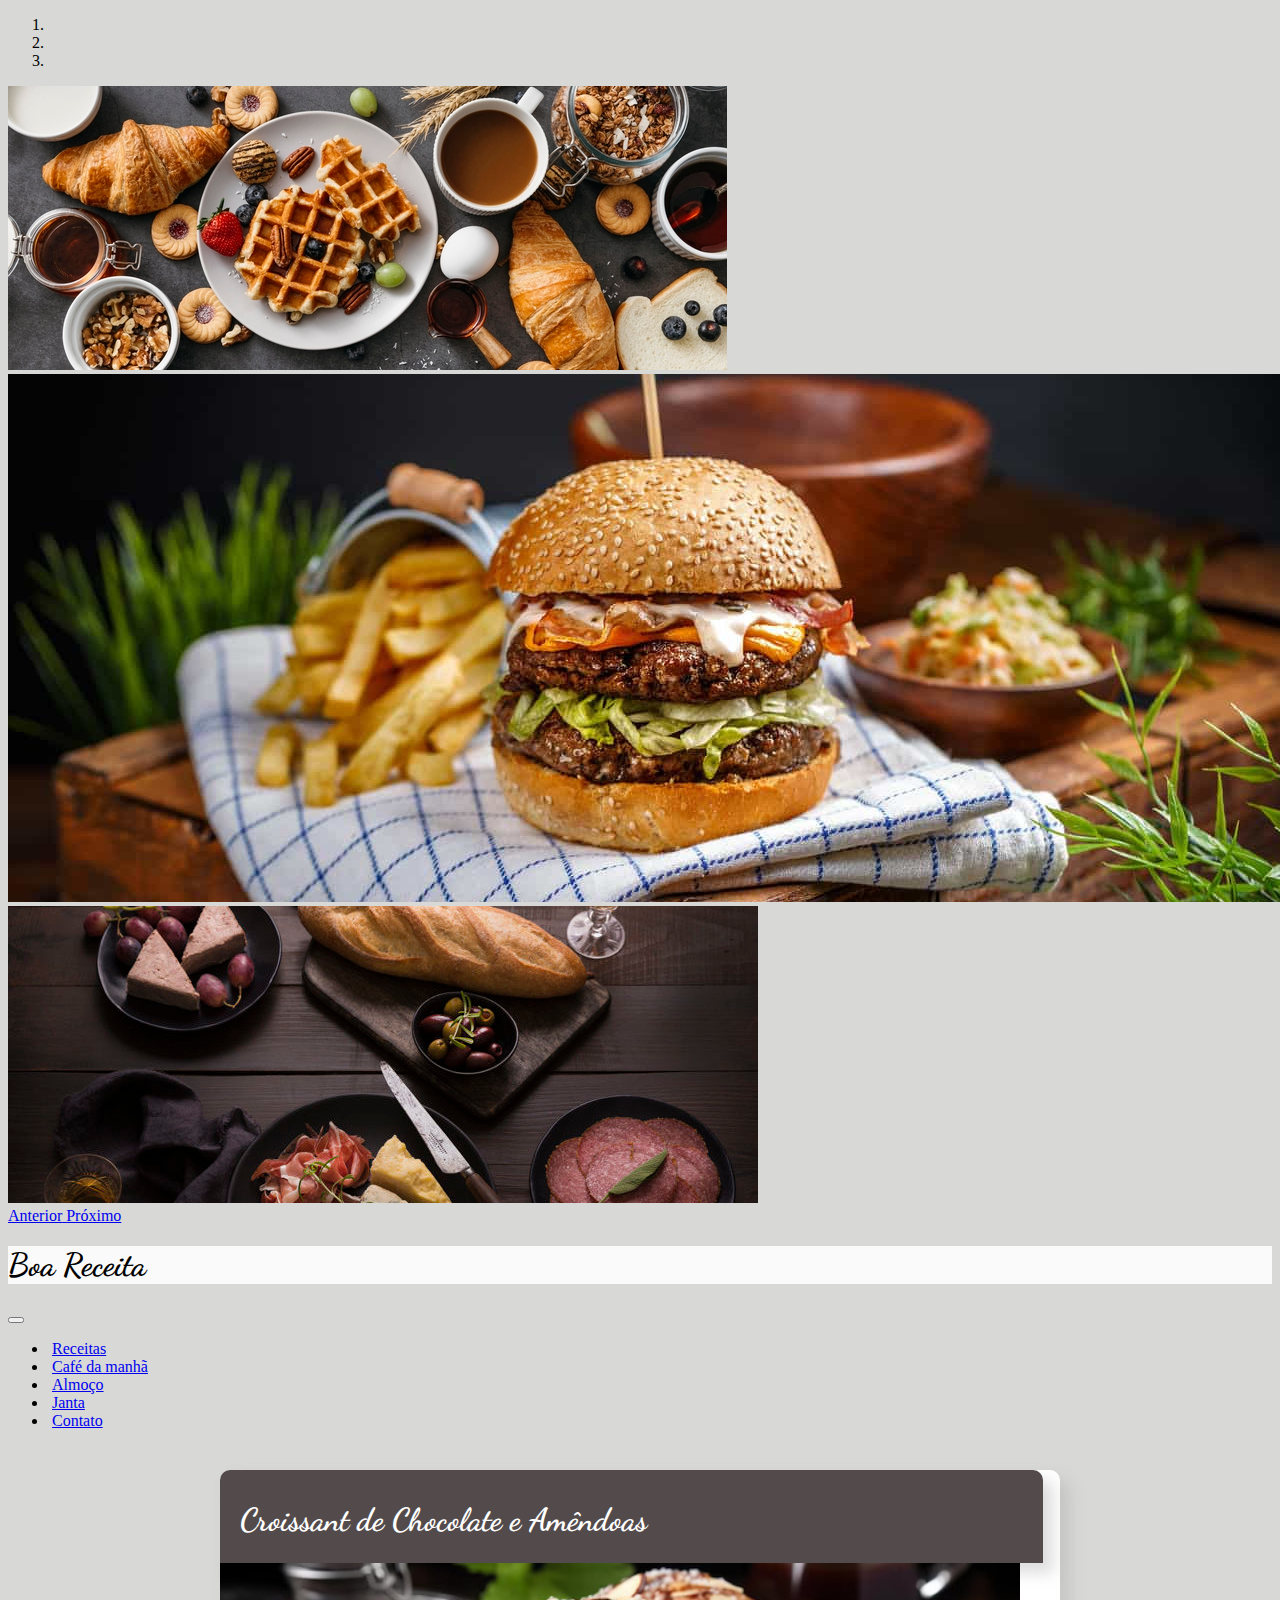
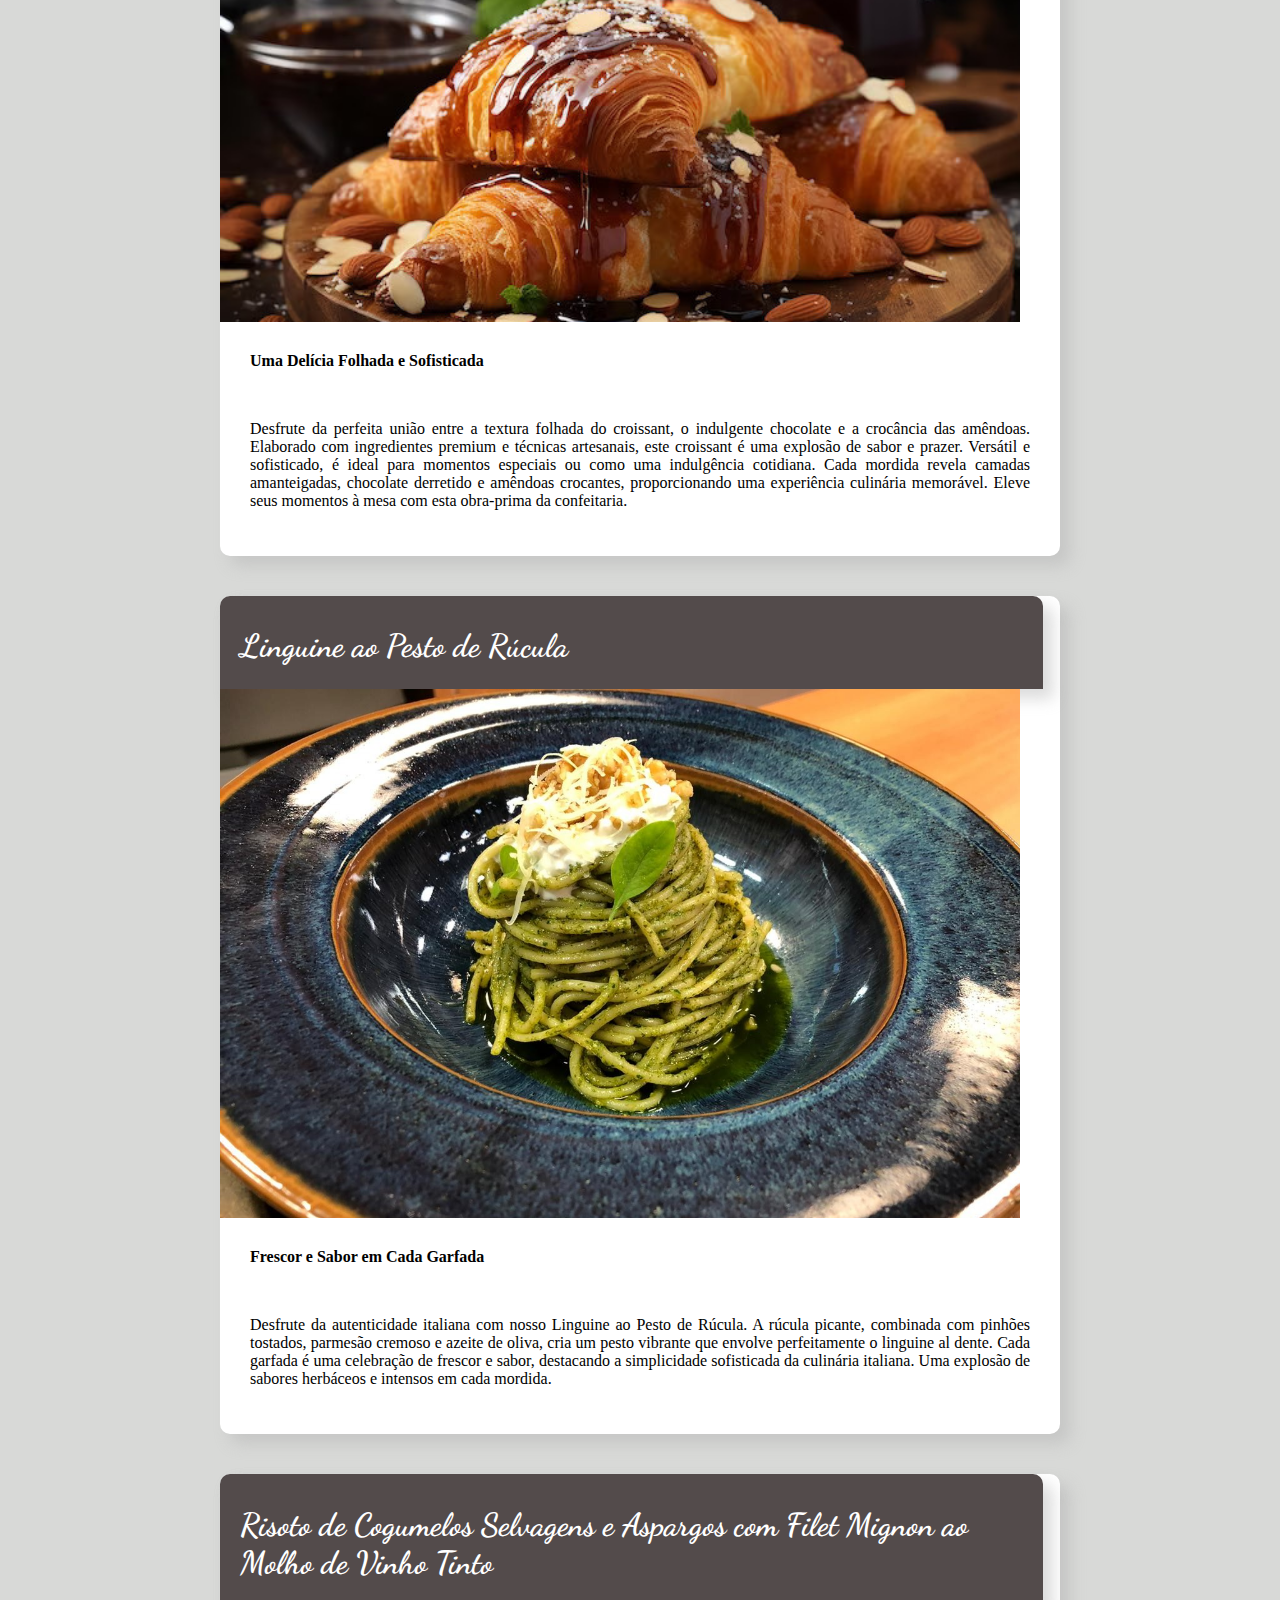
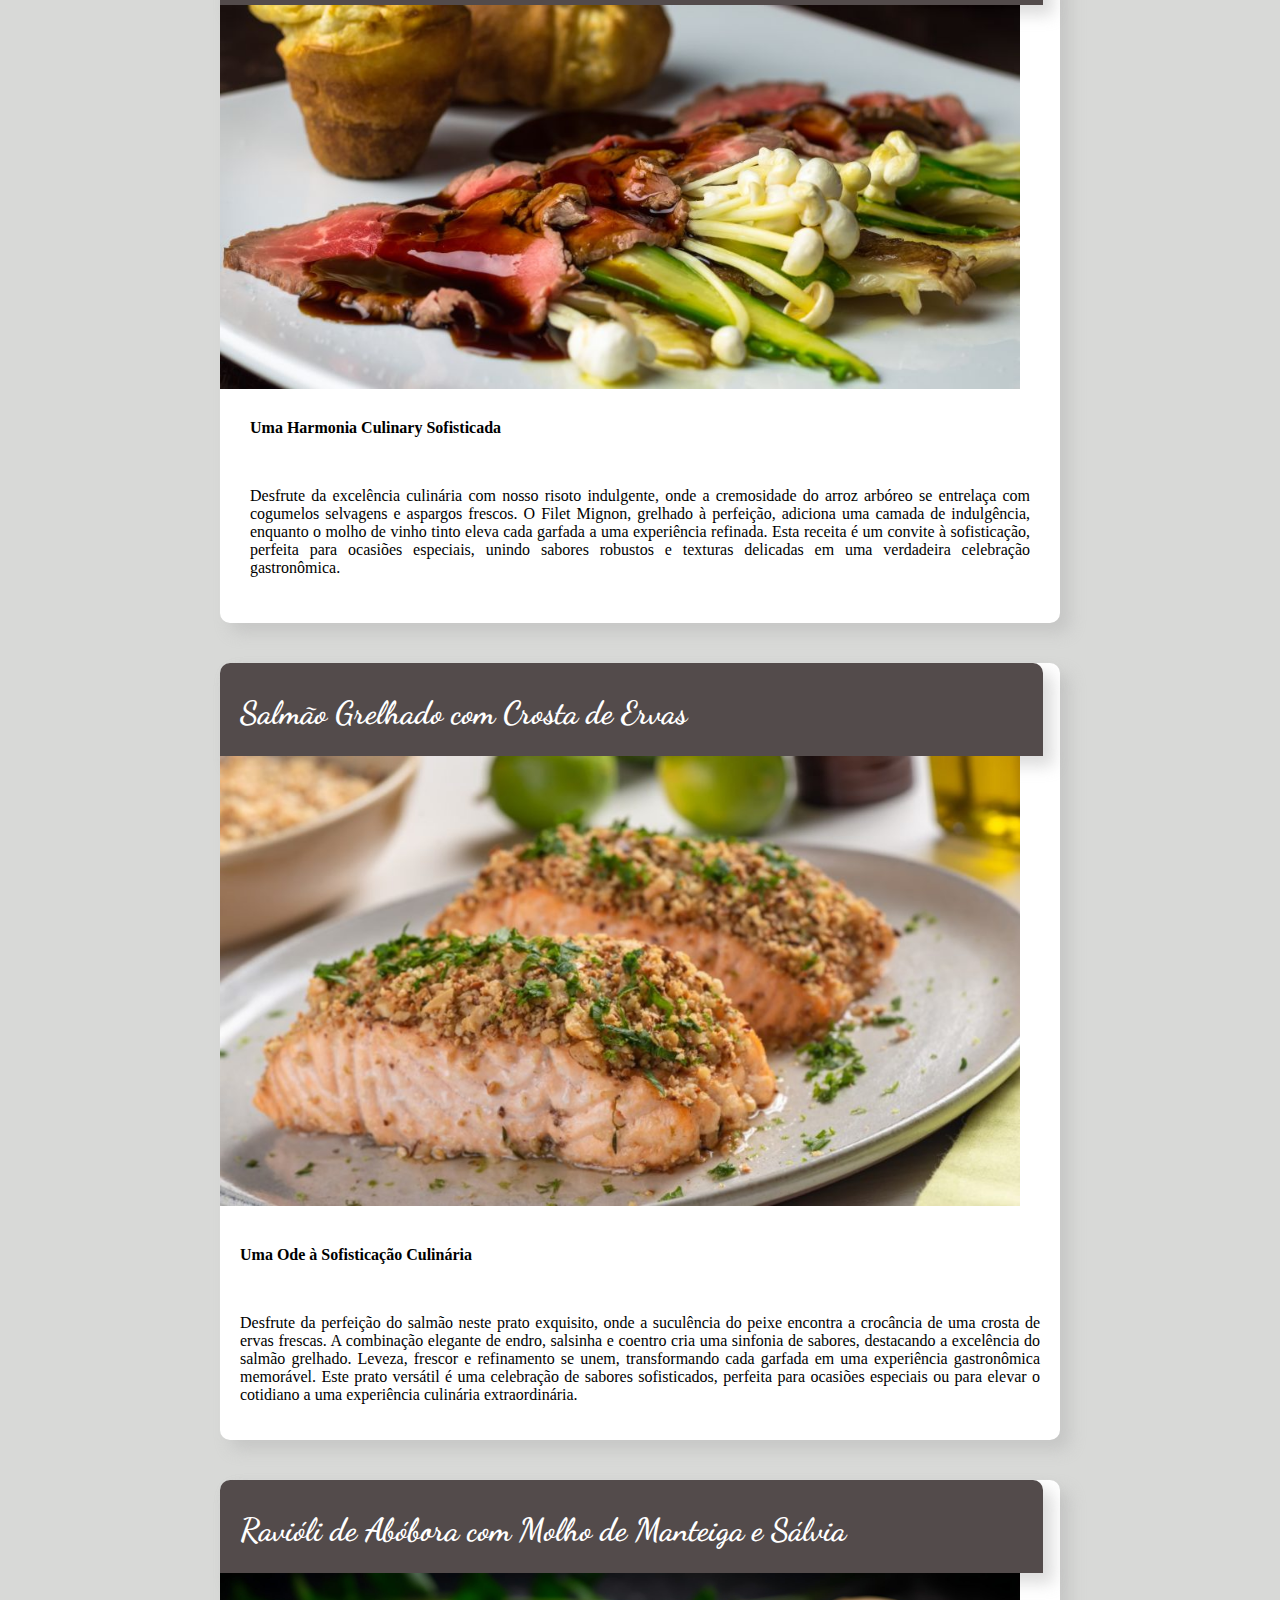
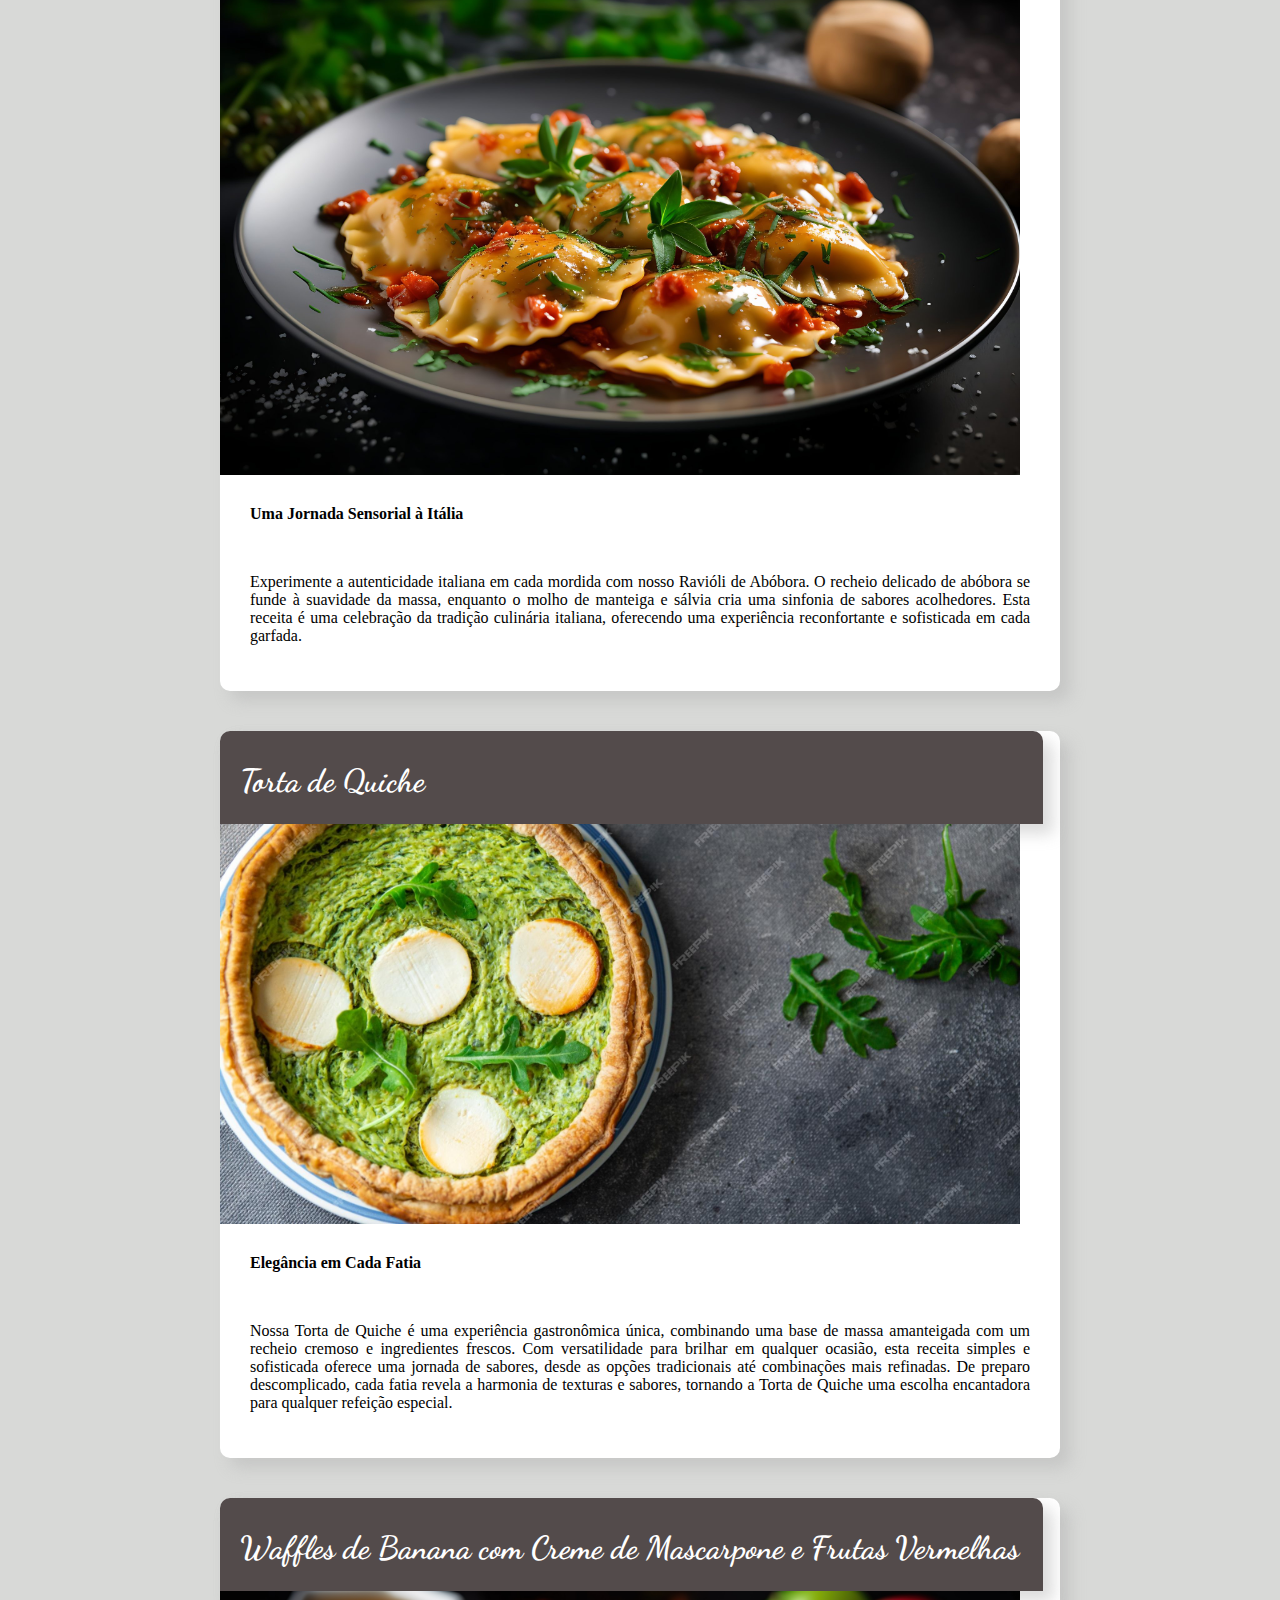
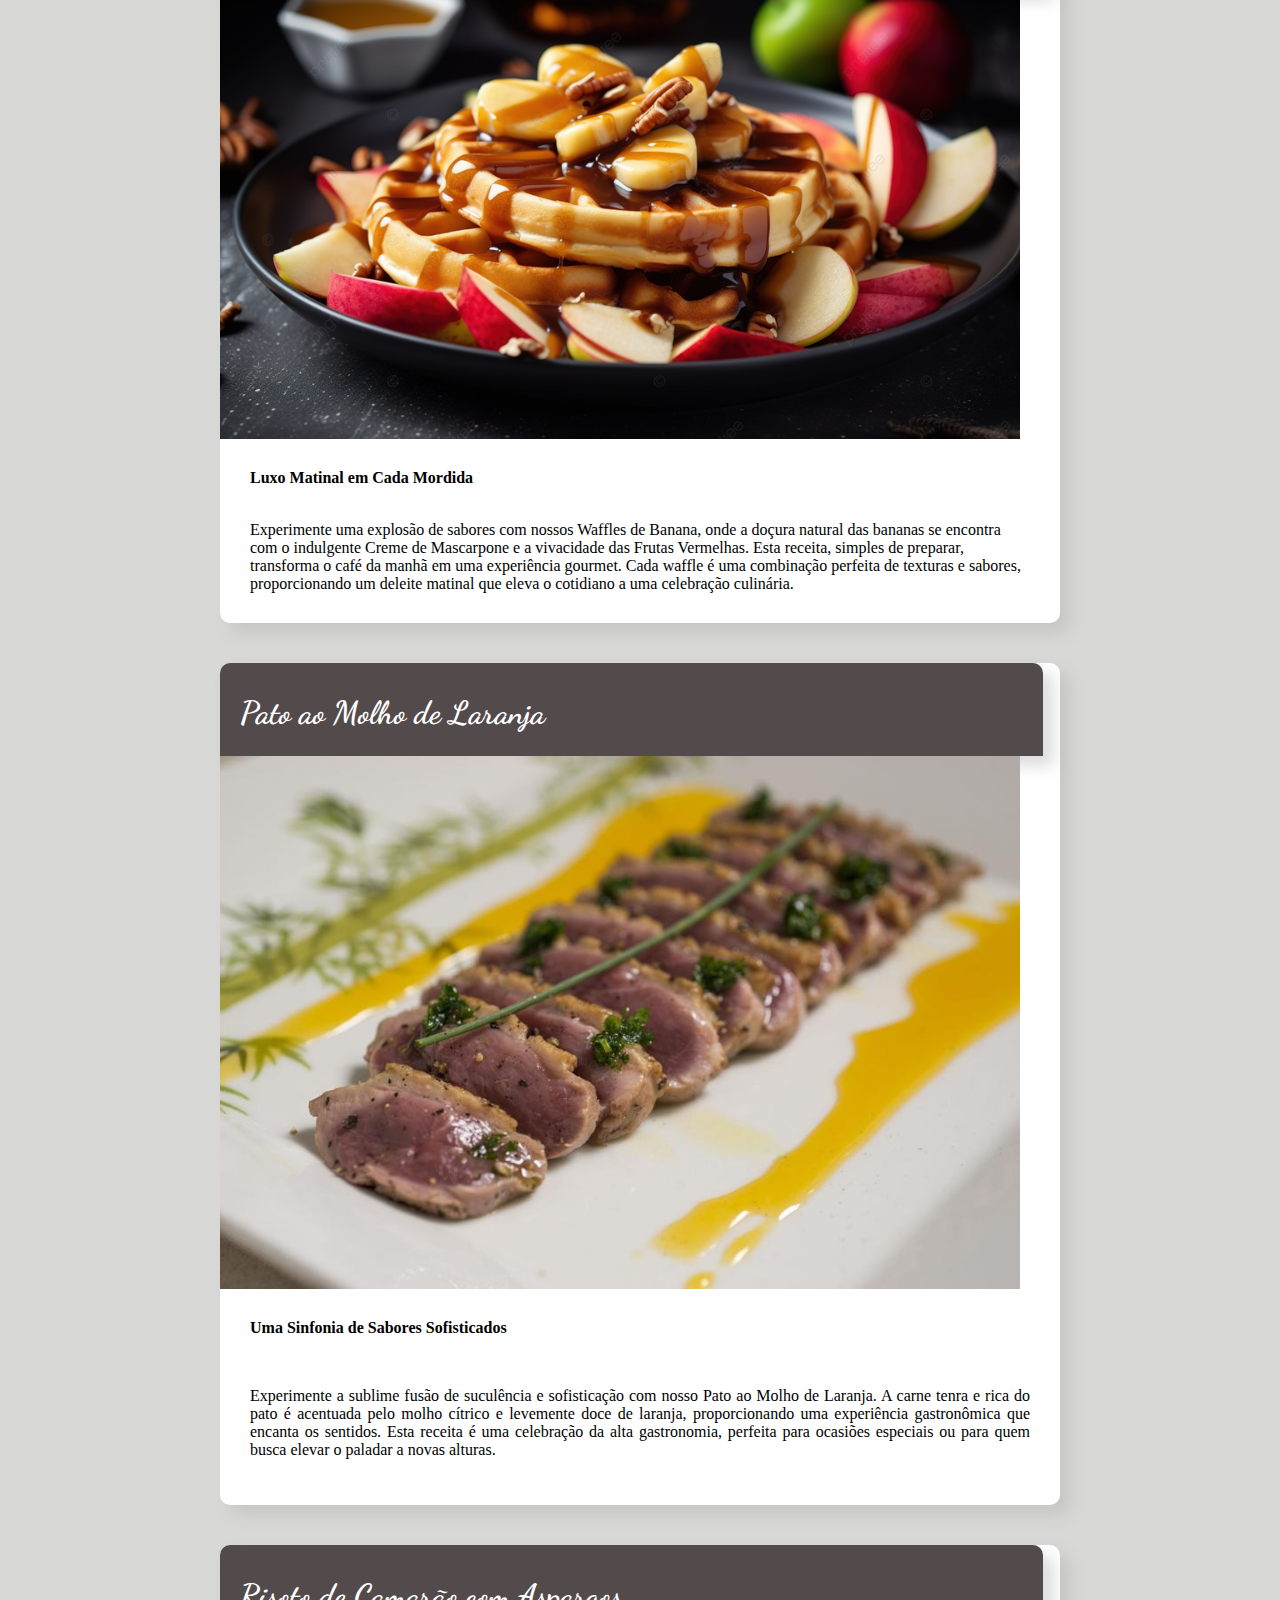
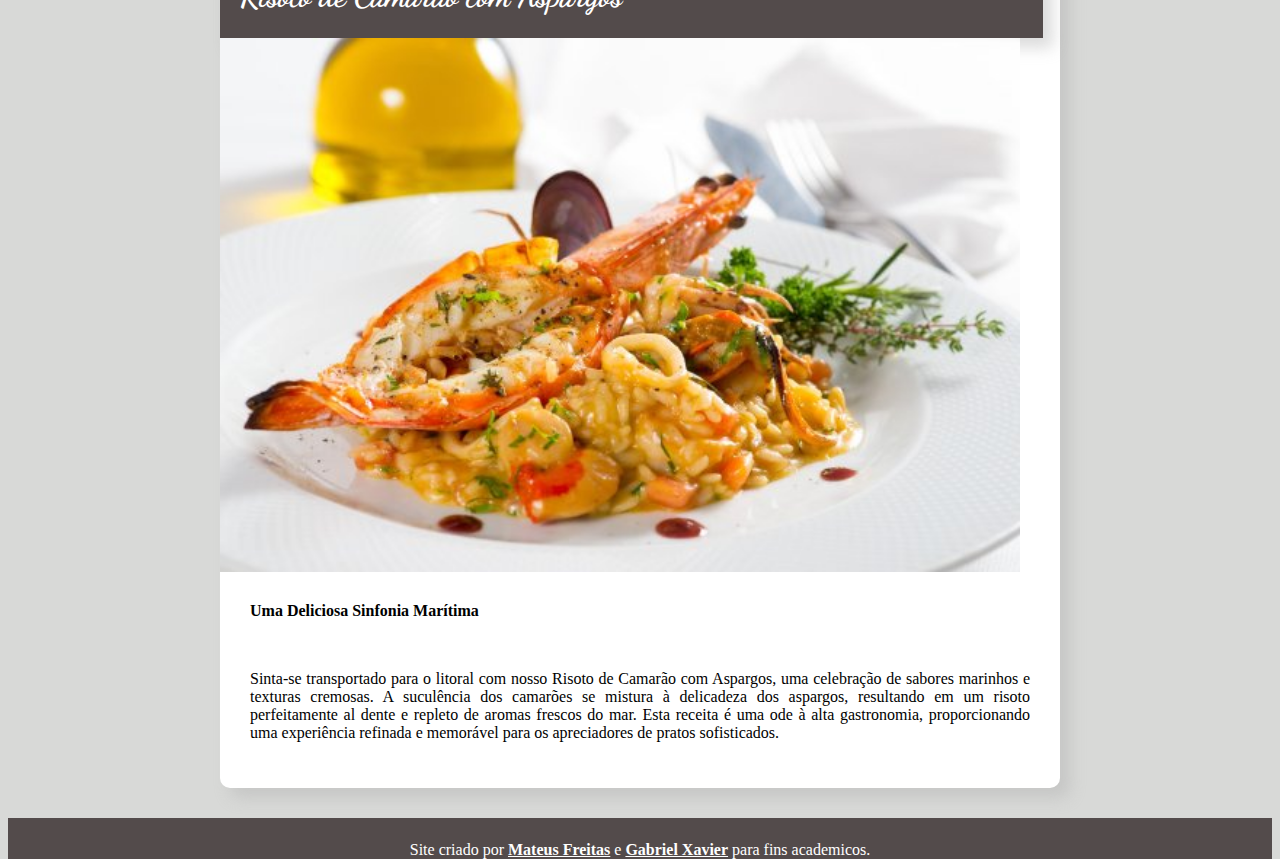
<file: index.html>
<!DOCTYPE html>
<html lang="pt-br">
  <head>
      <meta charset="UTF-8">
      <meta http-equiv="X-UA-Compatible" content="IE=edge">
      <meta name="viewport" content="width=device-width, initial-scale=1.0">
      <title>Boa receita</title>
      <link rel="shortcut icon" href="imagens/favicon2.ico" type="image/x-icon">
      <link rel="stylesheet" href="https://stackpath.bootstrapcdn.com/bootstrap/4.1.3/css/bootstrap.min.css" integrity="sha384-MCw98/SFnGE8fJT3GXwEOngsV7Zt27NXFoaoApmYm81iuXoPkFOJwJ8ERdknLPMO" crossorigin="anonymous">
      <link rel="stylesheet" href="style.css">
  </head>
  <body>
        <div>
              <div id="carouselExampleIndicators" class="carousel slide" data-ride="carousel">
            <ol class="carousel-indicators">
              <li data-target="#carouselExampleIndicators" data-slide-to="0" class="active"></li>
              <li data-target="#carouselExampleIndicators" data-slide-to="1"></li>
              <li data-target="#carouselExampleIndicators" data-slide-to="2"></li>
            </ol>
            <div class="carousel-inner">
              <div class="carousel-item active">
                <img class="d-block w-100" src="imagens/cafecortado.jpg" alt="Primeiro Slide">
              </div>
              <div class="carousel-item">
                <img class="d-block w-100" src="imagens/almoçocortado.jpg" alt="Segundo Slide">
              </div>
              <div class="carousel-item">
                <img class="d-block w-100" src="imagens/jantacortado.jpg" alt="Terceiro Slide">
              </div>
            </div>
            <a class="carousel-control-prev" href="#carouselExampleIndicators" role="button" data-slide="prev">
              <span class="carousel-control-prev-icon" aria-hidden="true"></span>
              <span class="sr-only">Anterior</span>
            </a>
            <a class="carousel-control-next" href="#carouselExampleIndicators" role="button" data-slide="next">
              <span class="carousel-control-next-icon" aria-hidden="true"></span>
              <span class="sr-only">Próximo</span>
            </a>
          </div>
        </div>
        <header>
          <h1 class="display-1">Boa Receita</h1>
        </header>
    <nav class="navbar navbar-expand-lg navbar-light bg-light">
      <button class="navbar-toggler" type="button" data-toggle="collapse" data-target="#navbarNav" aria-controls="navbarNav" aria-expanded="false" aria-label="Alterna navegação">
        <span class="navbar-toggler-icon"></span>
      </button>
      <div class="collapse navbar-collapse" id="navbarNav" >
        <ul class="navbar-nav">
          <li class="nav-item">
            <a class="navbar-brand" href="index.html" target="_self">Receitas</a>
          </li>
          <li class="nav-item">
            <a class="nav-link" href="cafe.html" target="_self">Café da manhã</a>
          </li>
          <li class="nav-item">
            <a class="nav-link" href="almoço.html" target="_self">Almoço</a>
          </li>
          <li class="nav-item">
            <a class="nav-link" href="janta.html" target="_self">Janta</a>
          </li>
          <li class="nav-item">
            <a class="nav-link" href="contatos.html" target="_self">Contato</a>
          </li>
        </ul>
      </div>
    </nav>
    <div>
      <div class="principal">
        <div class="cabeçalho">
          <h1>Croissant de Chocolate e Amêndoas</h1>
        </div>
        <a href="receitas-para-cafe/croissant.html"><img class="fotos" src="imagens/croassaintcortado.jpg" alt="Foto do croassant"></a>
        <article>
          <h3>Uma Delícia Folhada e Sofisticada</h3>
          <br>
          <p>Desfrute da perfeita união entre a textura folhada do croissant, o indulgente chocolate e a crocância das amêndoas. Elaborado com ingredientes premium e técnicas artesanais, este croissant é uma explosão de sabor e prazer. Versátil e sofisticado, é ideal para momentos especiais ou como uma indulgência cotidiana. Cada mordida revela camadas amanteigadas, chocolate derretido e amêndoas crocantes, proporcionando uma experiência culinária memorável. Eleve seus momentos à mesa com esta obra-prima da confeitaria.</p>
        </article>
    </div>

    <div class="principal">
      <div class="cabeçalho">
        <h1>Linguine ao Pesto de Rúcula</h1>
      </div>
      <a href="receitas-para-janta/linguine.html"><img class="fotos" src="imagens/pesto.jpg" alt="Foto do Linguine ao Pesto de Rúcula"></a>
      <article>
        <h3>Frescor e Sabor em Cada Garfada</h3>
        <br>
        <p>Desfrute da autenticidade italiana com nosso Linguine ao Pesto de Rúcula. A rúcula picante, combinada com pinhões tostados, parmesão cremoso e azeite de oliva, cria um pesto vibrante que envolve perfeitamente o linguine al dente. Cada garfada é uma celebração de frescor e sabor, destacando a simplicidade sofisticada da culinária italiana. Uma explosão de sabores herbáceos e intensos em cada mordida.</p>
      </article>
    </div> 

    <div class="principal">
      <div class="cabeçalho">
        <h1>Risoto de Cogumelos Selvagens e Aspargos com Filet Mignon ao Molho de Vinho Tinto</h1>
      </div>
      <a href="receitas-para-almoço/risotocogumelos.html"><img class="fotos" src="imagens/risoto.jpg" alt="Foto do risoto de cogumelos"></a>
      <article>
      <h3>Uma Harmonia Culinary Sofisticada</h3>
      <br>
      <p>Desfrute da excelência culinária com nosso risoto indulgente, onde a cremosidade do arroz arbóreo se entrelaça com cogumelos selvagens e aspargos frescos. O Filet Mignon, grelhado à perfeição, adiciona uma camada de indulgência, enquanto o molho de vinho tinto eleva cada garfada a uma experiência refinada. Esta receita é um convite à sofisticação, perfeita para ocasiões especiais, unindo sabores robustos e texturas delicadas em uma verdadeira celebração gastronômica.</p>
      </article>
    </div>
    
    <div class="principal">
      <div class="cabeçalho">
        <h1>Salmão Grelhado com Crosta de Ervas</h1>
      </div>
      <a href="receitas-para-almoço/salmao.html"><img class="fotos" src="imagens/salmão.jpg" alt="Foto do Salmão"></a>
      <article></article>
        <h3>Uma Ode à Sofisticação Culinária</h3>
        <br>
        <p>Desfrute da perfeição do salmão neste prato exquisito, onde a suculência do peixe encontra a crocância de uma crosta de ervas frescas. A combinação elegante de endro, salsinha e coentro cria uma sinfonia de sabores, destacando a excelência do salmão grelhado. Leveza, frescor e refinamento se unem, transformando cada garfada em uma experiência gastronômica memorável. Este prato versátil é uma celebração de sabores sofisticados, perfeita para ocasiões especiais ou para elevar o cotidiano a uma experiência culinária extraordinária.</p>
      </article>
    </div>

    <div class="principal">
      <div class="cabeçalho">
        <h1>Ravióli de Abóbora com Molho de Manteiga e Sálvia</h1>
      </div>
      <a href="receitas-para-janta/raviloli.html"><img class="fotos" src="imagens/raviolli.jpg" alt="Foto do Ravióli do Abóbora com Molho de Manteiga e Sálvia"></a>
      <article>
        <h3>Uma Jornada Sensorial à Itália</h3>
        <br>
        <p>Experimente a autenticidade italiana em cada mordida com nosso Ravióli de Abóbora. O recheio delicado de abóbora se funde à suavidade da massa, enquanto o molho de manteiga e sálvia cria uma sinfonia de sabores acolhedores. Esta receita é uma celebração da tradição culinária italiana, oferecendo uma experiência reconfortante e sofisticada em cada garfada.</p>
      </article>
    </div>

    <div class="principal">
      <div class="cabeçalho">
        <h1>Torta de Quiche</h1>
      </div>
      <a href="receitas-para-cafe/TortadeQuiche.html"><img class="fotos" src="imagens/tortaespinafre.jpg" alt="Foto da torta de quiche"></a>
      <article>
        <h3>Elegância em Cada Fatia</h3>
        <br>
        <p>Nossa Torta de Quiche é uma experiência gastronômica única, combinando uma base de massa amanteigada com um recheio cremoso e ingredientes frescos. Com versatilidade para brilhar em qualquer ocasião, esta receita simples e sofisticada oferece uma jornada de sabores, desde as opções tradicionais até combinações mais refinadas. De preparo descomplicado, cada fatia revela a harmonia de texturas e sabores, tornando a Torta de Quiche uma escolha encantadora para qualquer refeição especial.</p>
      </article>
    </div>

    <div class="principal">
      <div class="cabeçalho">
        <h1>Waffles de Banana com Creme de Mascarpone e Frutas Vermelhas</h1>
      </div>
      <a href="receitas-para-cafe/waffles.html"><img class="fotos" src="imagens/waffles.jpg" alt="Foto do waffle"></a>
      <article>    
        <h3>Luxo Matinal em Cada Mordida</h3>
        <br>
        Experimente uma explosão de sabores com nossos Waffles de Banana, onde a doçura natural das bananas se encontra com o indulgente Creme de Mascarpone e a vivacidade das Frutas Vermelhas. Esta receita, simples de preparar, transforma o café da manhã em uma experiência gourmet. Cada waffle é uma combinação perfeita de texturas e sabores, proporcionando um deleite matinal que eleva o cotidiano a uma celebração culinária.
      </article>
    </div>  

    <div class="principal">
      <div class="cabeçalho">
        <h1>Pato ao Molho de Laranja</h1>
      </div>
      <a href="receitas-para-almoço/pato.html"><img class="fotos" src="imagens/pato.jpg" alt="Foto do pato ao molho de laranja"></a>
      <article>
        <h3>Uma Sinfonia de Sabores Sofisticados</h3>
        <br>
        <p>Experimente a sublime fusão de suculência e sofisticação com nosso Pato ao Molho de Laranja. A carne tenra e rica do pato é acentuada pelo molho cítrico e levemente doce de laranja, proporcionando uma experiência gastronômica que encanta os sentidos. Esta receita é uma celebração da alta gastronomia, perfeita para ocasiões especiais ou para quem busca elevar o paladar a novas alturas.</p>
      </article>
    </div>
    
    <div class="principal">
      <div class="cabeçalho">
        <h1>Risoto de Camarão com Aspargos</h1>
      </div>
      <a href="receitas-para-janta/camarao.html"><img class="fotos" src="imagens/camarao.jpg" alt="Foto do Risoto de Camarão com Aspargos"></a>
      <article>
        <h3>Uma Deliciosa Sinfonia Marítima</h3>
        <br>
        <p>Sinta-se transportado para o litoral com nosso Risoto de Camarão com Aspargos, uma celebração de sabores marinhos e texturas cremosas. A suculência dos camarões se mistura à delicadeza dos aspargos, resultando em um risoto perfeitamente al dente e repleto de aromas frescos do mar. Esta receita é uma ode à alta gastronomia, proporcionando uma experiência refinada e memorável para os apreciadores de pratos sofisticados.</p>
      </article>
    </div>

            
    <footer>
      <p>Site criado por <a href="https://www.linkedin.com/in/mateus-freitas-997105247/">Mateus Freitas</a> e <a href="https://www.linkedin.com/in/gabriel-viana-301a59226/?utm_source=share&utm_campaign=share_via&utm_content=profile&utm_medium=android_app">Gabriel Xavier</a> para fins academicos.</p>
    </footer>






      <script src="https://code.jquery.com/jquery-3.3.1.slim.min.js" integrity="sha384-q8i/X+965DzO0rT7abK41JStQIAqVgRVzpbzo5smXKp4YfRvH+8abtTE1Pi6jizo" crossorigin="anonymous"></script>
      <script src="https://cdnjs.cloudflare.com/ajax/libs/popper.js/1.14.3/umd/popper.min.js" integrity="sha384-ZMP7rVo3mIykV+2+9J3UJ46jBk0WLaUAdn689aCwoqbBJiSnjAK/l8WvCWPIPm49" crossorigin="anonymous"></script>
      <script src="https://stackpath.bootstrapcdn.com/bootstrap/4.1.3/js/bootstrap.min.js" integrity="sha384-ChfqqxuZUCnJSK3+MXmPNIyE6ZbWh2IMqE241rYiqJxyMiZ6OW/JmZQ5stwEULTy" crossorigin="anonymous"></script>
  </body>
</html>
</file>
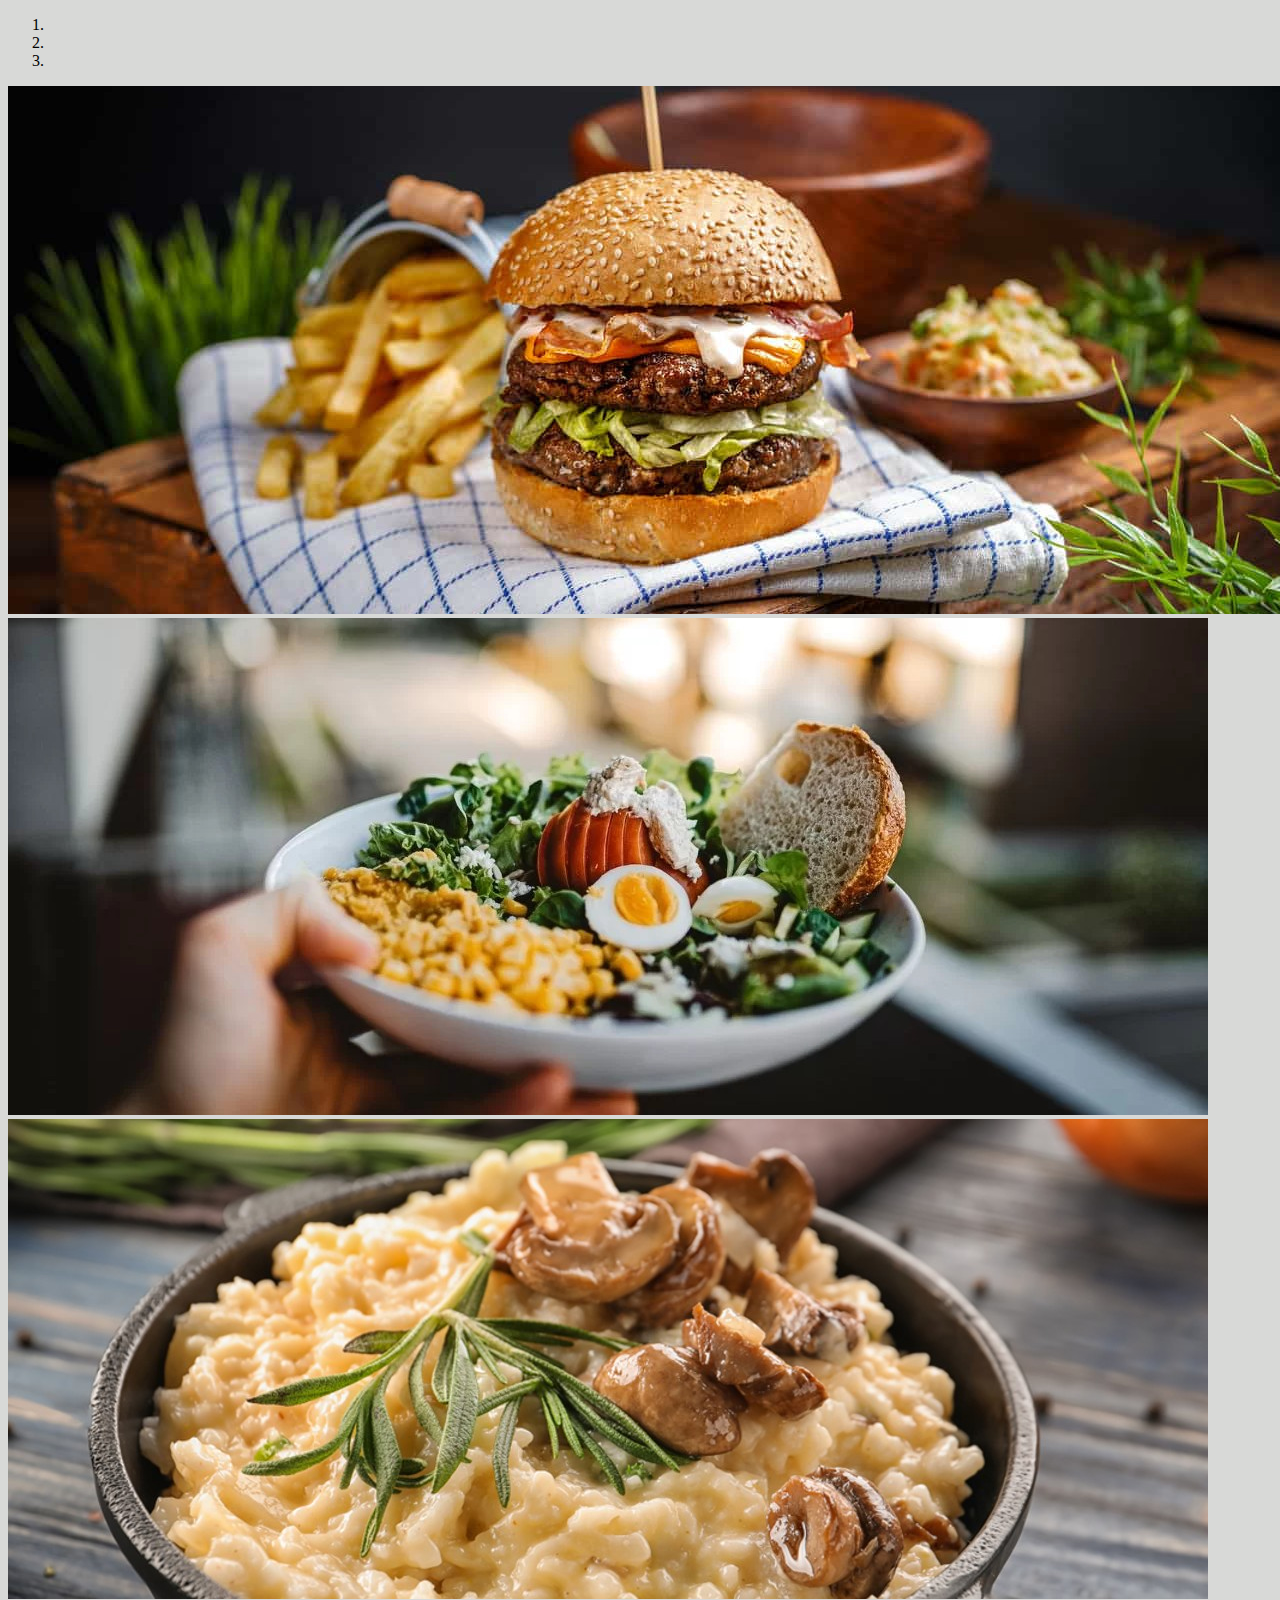
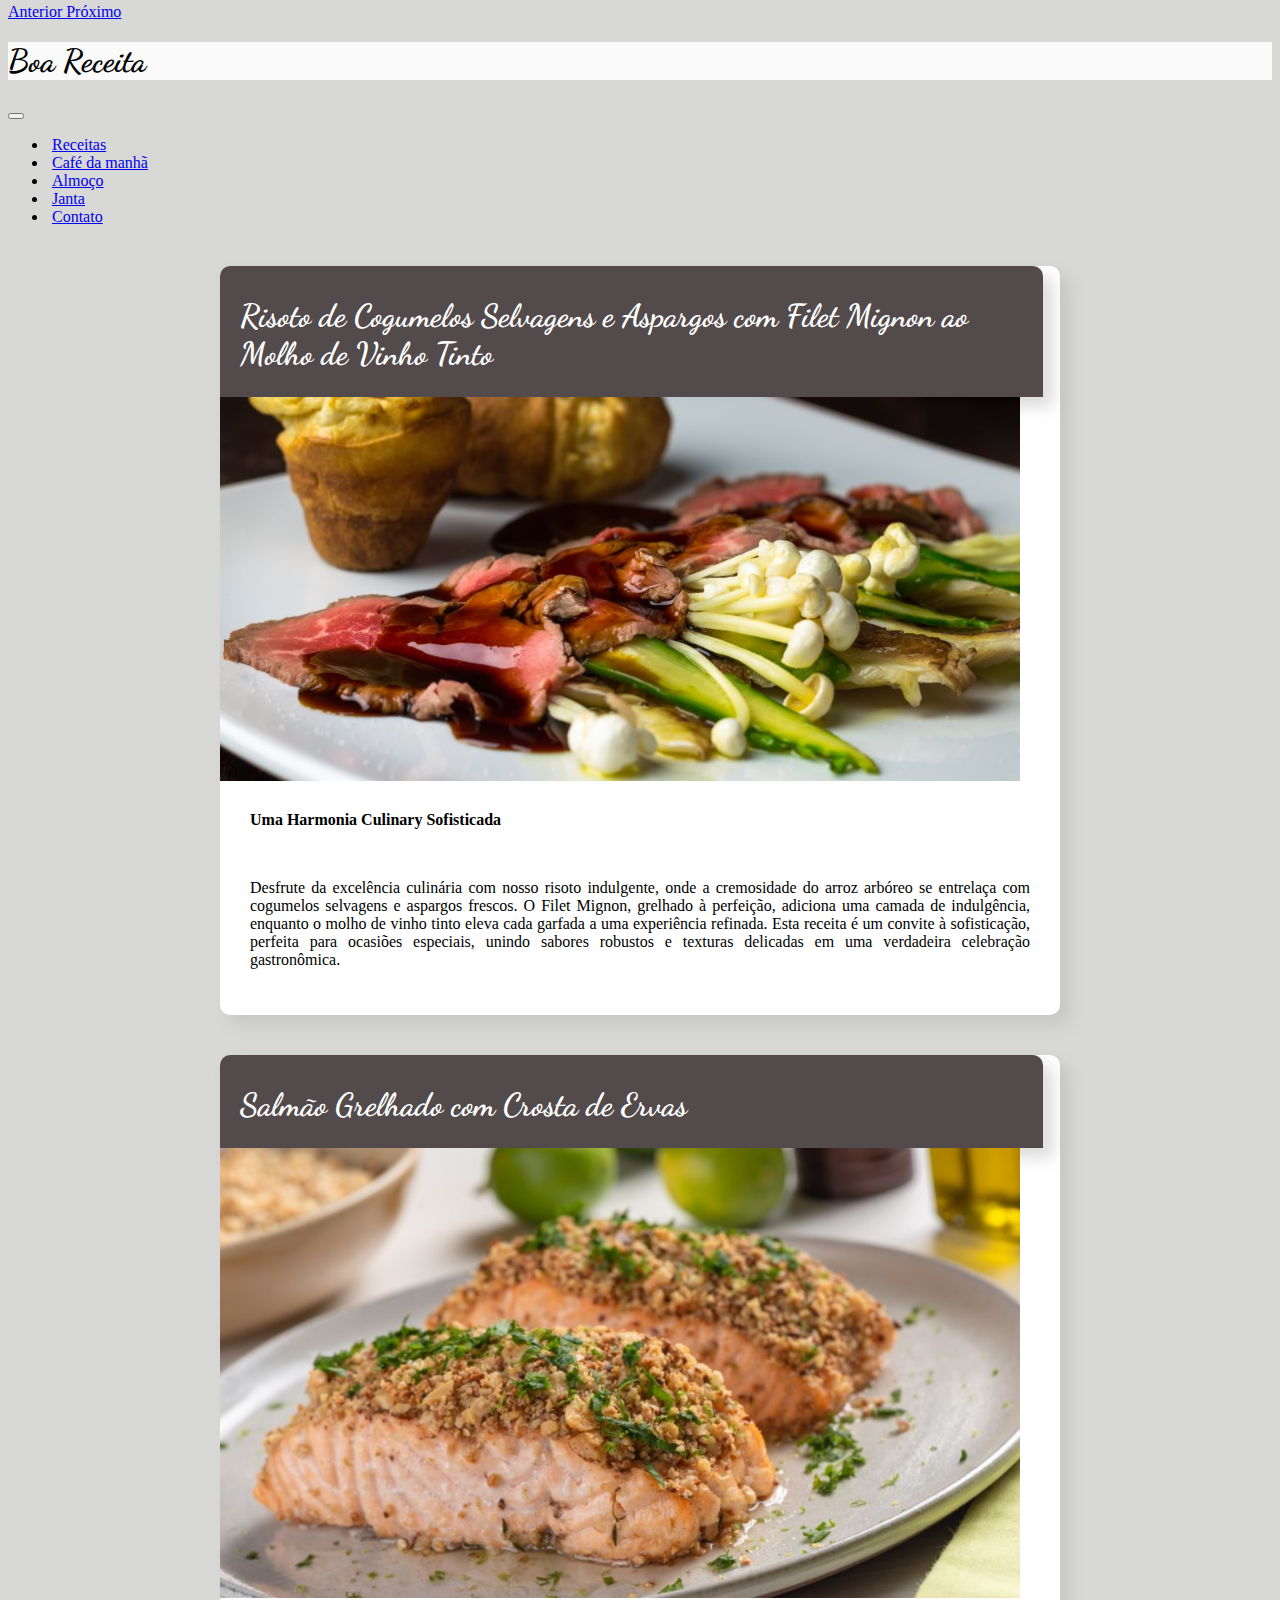
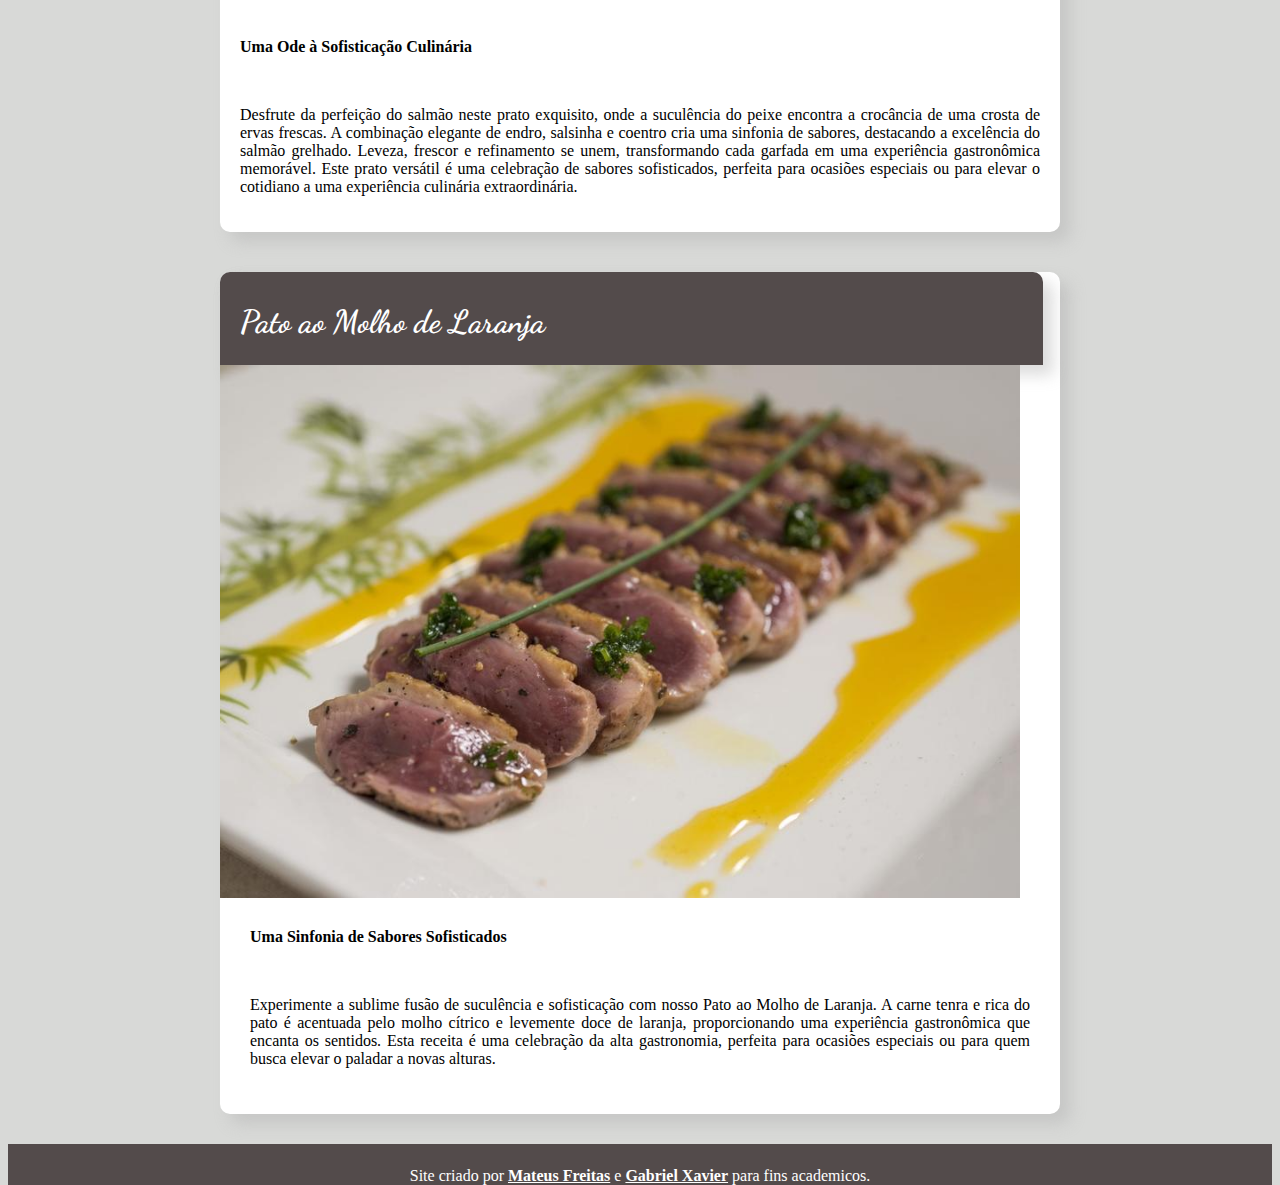
<file: almoço.html>
<!DOCTYPE html>
<html lang="pt-br">
  <head>
      <meta charset="UTF-8">
      <meta http-equiv="X-UA-Compatible" content="IE=edge">
      <meta name="viewport" content="width=device-width, initial-scale=1.0">
      <title>Boa receita</title>
      <link rel="shortcut icon" href="imagens/favicon2.ico" type="image/x-icon">
      <link rel="stylesheet" href="https://stackpath.bootstrapcdn.com/bootstrap/4.1.3/css/bootstrap.min.css" integrity="sha384-MCw98/SFnGE8fJT3GXwEOngsV7Zt27NXFoaoApmYm81iuXoPkFOJwJ8ERdknLPMO" crossorigin="anonymous">
      <link rel="stylesheet" href="style.css">
  </head>
  <body>
        <div>
              <div id="carouselExampleIndicators" class="carousel slide" data-ride="carousel">
            <ol class="carousel-indicators">
              <li data-target="#carouselExampleIndicators" data-slide-to="0" class="active"></li>
              <li data-target="#carouselExampleIndicators" data-slide-to="1"></li>
              <li data-target="#carouselExampleIndicators" data-slide-to="2"></li>
            </ol>
            <div class="carousel-inner">
              <div class="carousel-item active">
                <img class="d-block w-100" src="imagens/almoçocortado.jpg" alt="Primeiro Slide">
              </div>
              <div class="carousel-item">
                <img class="d-block w-100" src="imagens/almoço2cortado.jpg" alt="Segundo Slide">
              </div>
              <div class="carousel-item">
                <img class="d-block w-100" src="imagens/almoço3.jpg" alt="Terceiro Slide">
              </div>
            </div>
            <a class="carousel-control-prev" href="#carouselExampleIndicators" role="button" data-slide="prev">
              <span class="carousel-control-prev-icon" aria-hidden="true"></span>
              <span class="sr-only">Anterior</span>
            </a>
            <a class="carousel-control-next" href="#carouselExampleIndicators" role="button" data-slide="next">
              <span class="carousel-control-next-icon" aria-hidden="true"></span>
              <span class="sr-only">Próximo</span>
            </a>
          </div>
        </div>
        <header>
          <h1 class="display-1">Boa Receita</h1>
        </header>
        <nav class="navbar navbar-expand-lg navbar-light bg-light">
    
    <button class="navbar-toggler" type="button" data-toggle="collapse" data-target="#navbarNav" aria-controls="navbarNav" aria-expanded="false" aria-label="Alterna navegação">
      <span class="navbar-toggler-icon"></span>
    </button>
    <div class="collapse navbar-collapse" id="navbarNav" >
      <ul class="navbar-nav">
          <li class="nav-item">
              <a class="nav-link" href="index.html" target="_self">Receitas</a>
          </li>
          <li class="nav-item">
            <a class="nav-link" href="cafe.html" target="_self">Café da manhã</a>
          </li>
          <li class="nav-item">
            <a class="navbar-brand" href="almoço.html" target="_self">Almoço</a>
          </li>
          <li class="nav-item">
            <a class="nav-link" href="janta.html" target="_self">Janta</a>
          </li>
          <li class="nav-item">
            <a class="nav-link" href="contatos.html" target="_self">Contato</a>
          </li>
        </ul>
      </div>
    </nav>

    <div class="principal">
      <div class="cabeçalho">
        <h1>Risoto de Cogumelos Selvagens e Aspargos com Filet Mignon ao Molho de Vinho Tinto</h1>
      </div>
      <a href="receitas-para-almoço/risotocogumelos.html"><img class="fotos" src="imagens/risoto.jpg" alt="Foto do risoto de cogumelos"></a>
      <article>
        <h3>Uma Harmonia Culinary Sofisticada</h3>
        <br>
        <p>Desfrute da excelência culinária com nosso risoto indulgente, onde a cremosidade do arroz arbóreo se entrelaça com cogumelos selvagens e aspargos frescos. O Filet Mignon, grelhado à perfeição, adiciona uma camada de indulgência, enquanto o molho de vinho tinto eleva cada garfada a uma experiência refinada. Esta receita é um convite à sofisticação, perfeita para ocasiões especiais, unindo sabores robustos e texturas delicadas em uma verdadeira celebração gastronômica.</p>
      </article>
    </div>

    <div class="principal">
      <div class="cabeçalho">
        <h1>Salmão Grelhado com Crosta de Ervas</h1>
      </div>
      <a href="receitas-para-almoço/salmao.html"><img class="fotos" src="imagens/salmão.jpg" alt="Foto do Salmão"></a>
      <article></article>
        <h3>Uma Ode à Sofisticação Culinária</h3>
        <br>
        <p>Desfrute da perfeição do salmão neste prato exquisito, onde a suculência do peixe encontra a crocância de uma crosta de ervas frescas. A combinação elegante de endro, salsinha e coentro cria uma sinfonia de sabores, destacando a excelência do salmão grelhado. Leveza, frescor e refinamento se unem, transformando cada garfada em uma experiência gastronômica memorável. Este prato versátil é uma celebração de sabores sofisticados, perfeita para ocasiões especiais ou para elevar o cotidiano a uma experiência culinária extraordinária.</p>
      </article>
    </div>

    <div class="principal">
      <div class="cabeçalho">
        <h1>Pato ao Molho de Laranja</h1>
      </div>
      <a href="receitas-para-almoço/pato.html"><img class="fotos" src="imagens/pato.jpg" alt="Foto do pato ao molho de laranja"></a>
      <article>
        <h3>Uma Sinfonia de Sabores Sofisticados</h3>
        <br>
        <p>Experimente a sublime fusão de suculência e sofisticação com nosso Pato ao Molho de Laranja. A carne tenra e rica do pato é acentuada pelo molho cítrico e levemente doce de laranja, proporcionando uma experiência gastronômica que encanta os sentidos. Esta receita é uma celebração da alta gastronomia, perfeita para ocasiões especiais ou para quem busca elevar o paladar a novas alturas.</p>
      </article>
    </div>     

    <footer>
      <p>Site criado por <a href="https://www.linkedin.com/in/mateus-freitas-997105247/">Mateus Freitas</a> e <a href="https://www.linkedin.com/in/gabriel-viana-301a59226/?utm_source=share&utm_campaign=share_via&utm_content=profile&utm_medium=android_app">Gabriel Xavier</a> para fins academicos.</p>
    </footer>

      <script src="https://code.jquery.com/jquery-3.3.1.slim.min.js" integrity="sha384-q8i/X+965DzO0rT7abK41JStQIAqVgRVzpbzo5smXKp4YfRvH+8abtTE1Pi6jizo" crossorigin="anonymous"></script>
      <script src="https://cdnjs.cloudflare.com/ajax/libs/popper.js/1.14.3/umd/popper.min.js" integrity="sha384-ZMP7rVo3mIykV+2+9J3UJ46jBk0WLaUAdn689aCwoqbBJiSnjAK/l8WvCWPIPm49" crossorigin="anonymous"></script>
      <script src="https://stackpath.bootstrapcdn.com/bootstrap/4.1.3/js/bootstrap.min.js" integrity="sha384-ChfqqxuZUCnJSK3+MXmPNIyE6ZbWh2IMqE241rYiqJxyMiZ6OW/JmZQ5stwEULTy" crossorigin="anonymous"></script>
  </body>
</html>
</file>
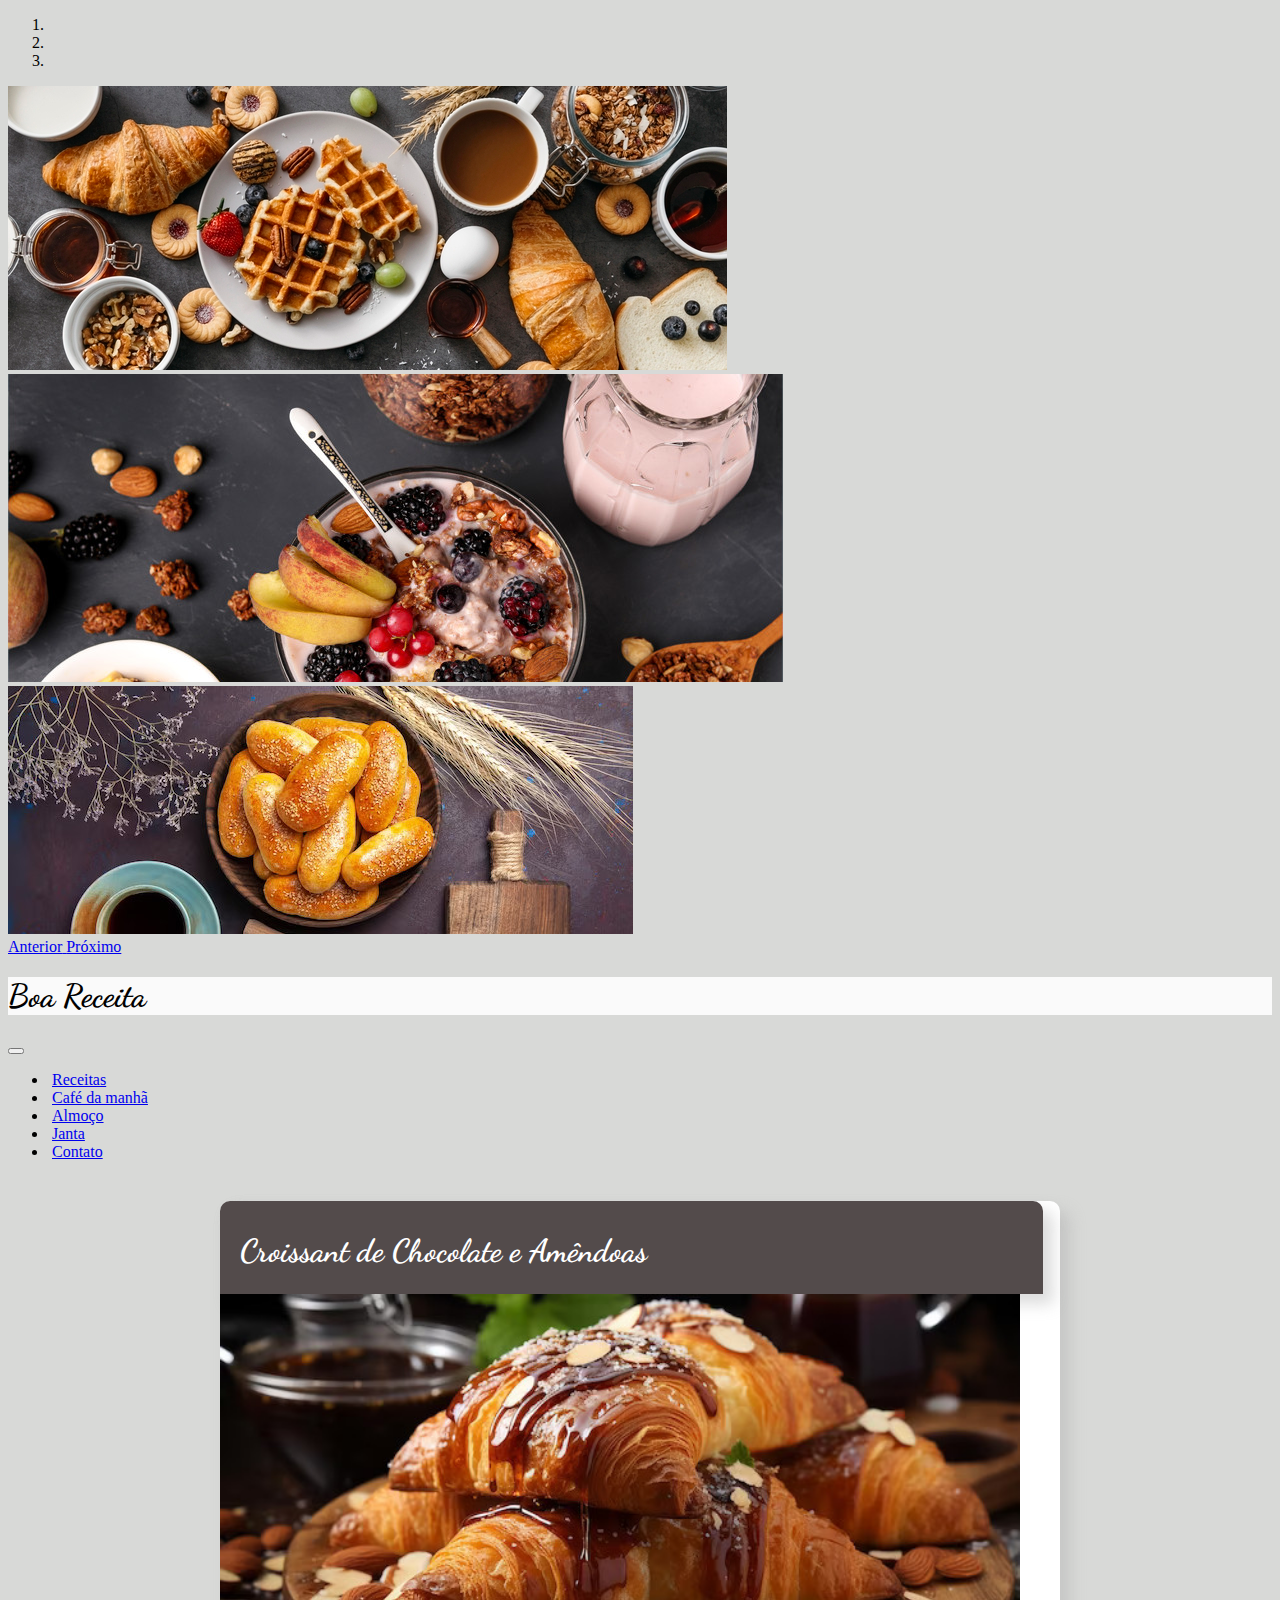
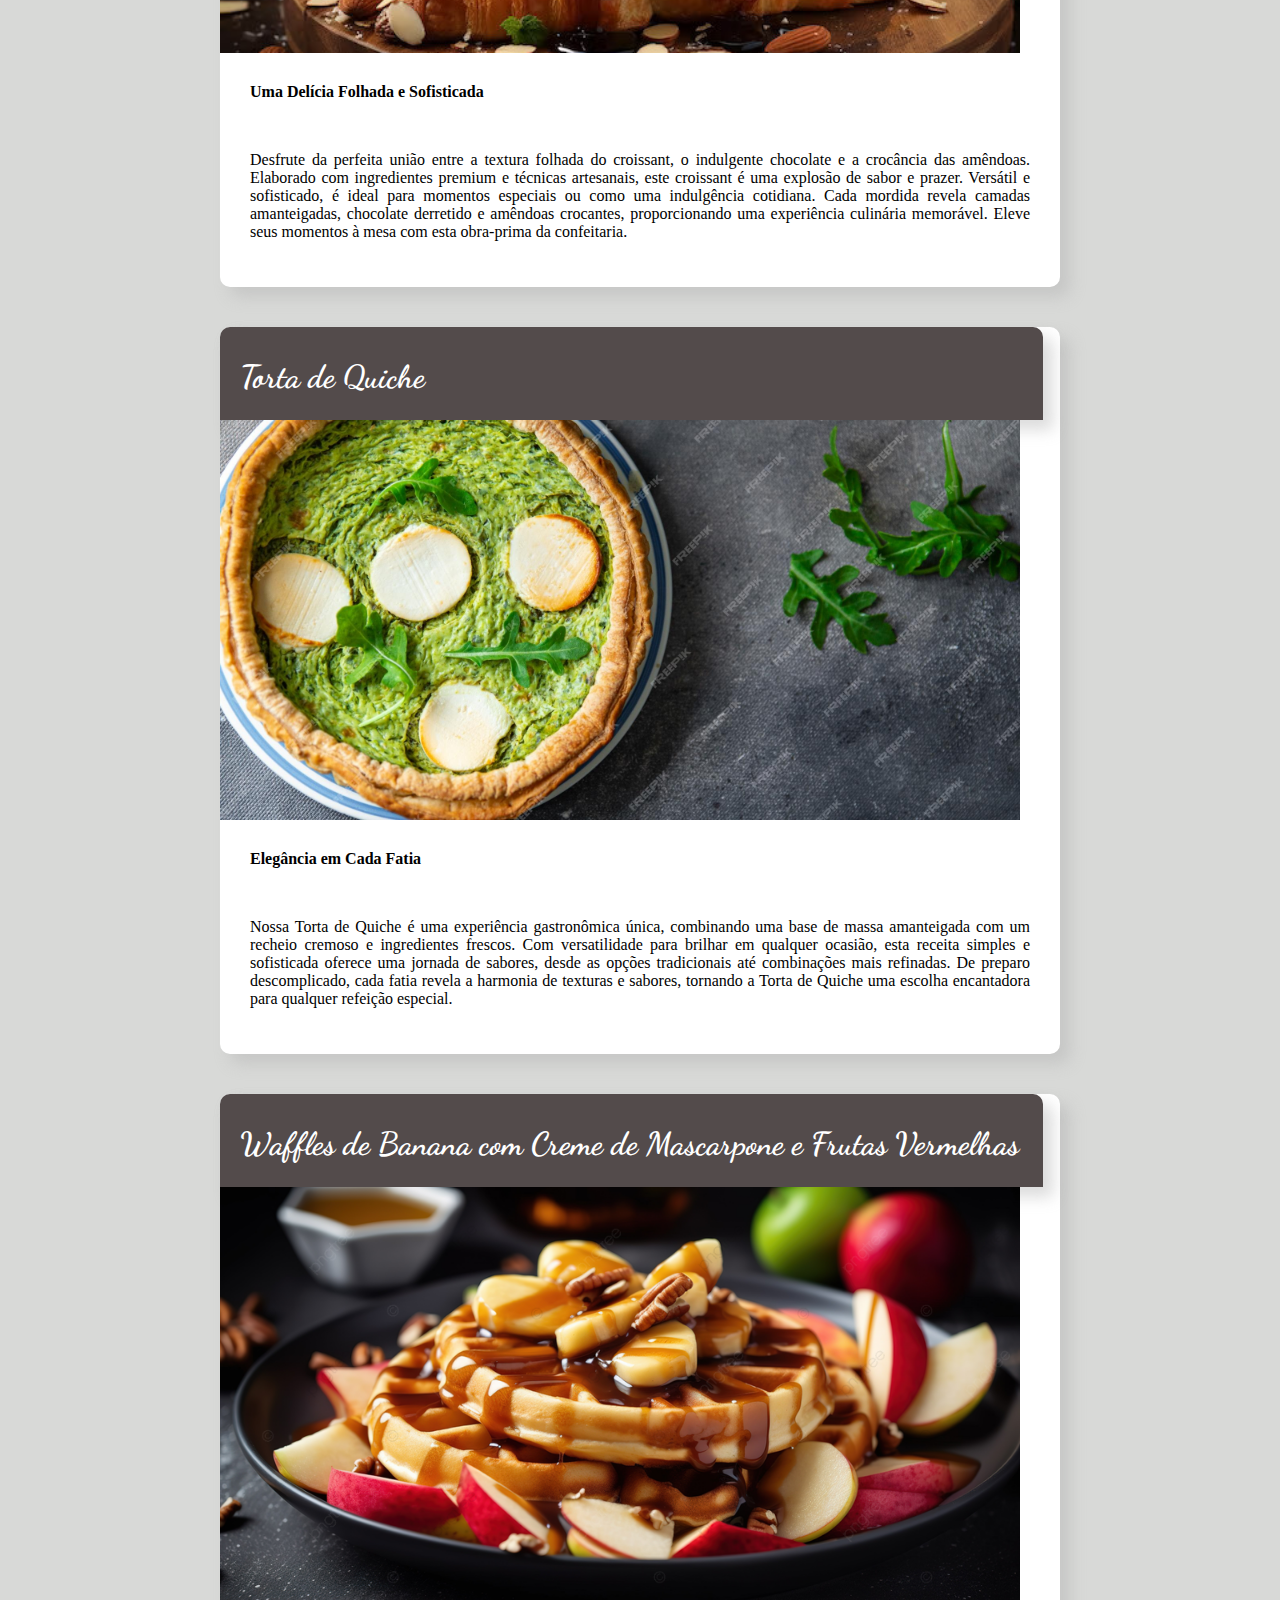
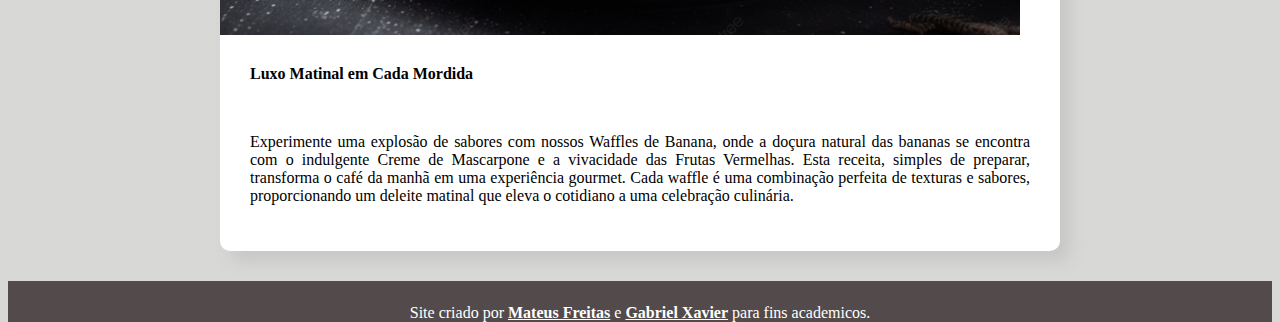
<file: cafe.html>
<!DOCTYPE html>
<html lang="pt-br">
<head>
    <meta charset="UTF-8">
    <meta http-equiv="X-UA-Compatible" content="IE=edge">
    <meta name="viewport" content="width=device-width, initial-scale=1.0">
    <title>Boa receita</title>
    <link rel="shortcut icon" href="imagens/favicon2.ico" type="image/x-icon">
    <link rel="stylesheet" href="https://stackpath.bootstrapcdn.com/bootstrap/4.1.3/css/bootstrap.min.css" integrity="sha384-MCw98/SFnGE8fJT3GXwEOngsV7Zt27NXFoaoApmYm81iuXoPkFOJwJ8ERdknLPMO" crossorigin="anonymous">
    <link rel="stylesheet" href="style.css">
</head>
<body>
      <div>
            <div id="carouselExampleIndicators" class="carousel slide" data-ride="carousel">
          <ol class="carousel-indicators">
            <li data-target="#carouselExampleIndicators" data-slide-to="0" class="active"></li>
            <li data-target="#carouselExampleIndicators" data-slide-to="1"></li>
            <li data-target="#carouselExampleIndicators" data-slide-to="2"></li>
          </ol>
          <div class="carousel-inner">
            <div class="carousel-item active">
              <img class="d-block w-100" src="imagens/cafecortado.jpg" alt="Primeiro Slide">
            </div>
            <div class="carousel-item">
              <img class="d-block w-100" src="imagens/cafe2cortado.png" alt="Segundo Slide">
            </div>
            <div class="carousel-item">
              <img class="d-block w-100" src="imagens/cafe3cortado.jpg" alt="Terceiro Slide">
            </div>
          </div>
          <a class="carousel-control-prev" href="#carouselExampleIndicators" role="button" data-slide="prev">
            <span class="carousel-control-prev-icon" aria-hidden="true"></span>
            <span class="sr-only">Anterior</span>
          </a>
          <a class="carousel-control-next" href="#carouselExampleIndicators" role="button" data-slide="next">
            <span class="carousel-control-next-icon" aria-hidden="true"></span>
            <span class="sr-only">Próximo</span>
          </a>
        </div>
      </div>
      <header>
        <h1 class="display-1">Boa Receita</h1>
      </header>
      <nav class="navbar navbar-expand-lg navbar-light bg-light">
  
  <button class="navbar-toggler" type="button" data-toggle="collapse" data-target="#navbarNav" aria-controls="navbarNav" aria-expanded="false" aria-label="Alterna navegação">
    <span class="navbar-toggler-icon"></span>
  </button>
  <div class="collapse navbar-collapse" id="navbarNav" >
    <ul class="navbar-nav">
        <li class="nav-item">
            <a class="nav-link" href="index.html" target="_self">Receitas</a>
        </li>
      <li class="nav-item">
        <a class="navbar-brand" href="cafe.html" target="_self">Café da manhã</a>
      </li>
      <li class="nav-item">
        <a class="nav-link" href="almoço.html" target="_self">Almoço</a>
      </li>
      <li class="nav-item">
        <a class="nav-link" href="janta.html" target="_self">Janta</a>
      </li>
      <li class="nav-item">
        <a class="nav-link" href="contatos.html" target="_self">Contato</a>
      </li>
    </ul>
  </div>
</nav>

  <div>
    <div class="principal">
      <div class="cabeçalho">
        <h1>Croissant de Chocolate e Amêndoas</h1>
      </div>
      <a href="receitas-para-cafe/croissant.html"><img class="fotos" src="imagens/croassaintcortado.jpg" alt="Foto do croassant"></a>
      <article>
        <h3>Uma Delícia Folhada e Sofisticada</h3>
        <br>
        <p>Desfrute da perfeita união entre a textura folhada do croissant, o indulgente chocolate e a crocância das amêndoas. Elaborado com ingredientes premium e técnicas artesanais, este croissant é uma explosão de sabor e prazer. Versátil e sofisticado, é ideal para momentos especiais ou como uma indulgência cotidiana. Cada mordida revela camadas amanteigadas, chocolate derretido e amêndoas crocantes, proporcionando uma experiência culinária memorável. Eleve seus momentos à mesa com esta obra-prima da confeitaria.</p>
      </article>
    </div>
    
    <div class="principal">
      <div class="cabeçalho">
        <h1>Torta de Quiche</h1>
      </div>
      <a href="receitas-para-cafe/TortadeQuiche.html"><img class="fotos" src="imagens/tortaespinafre.jpg" alt="Foto da torta de quiche"></a>
      <article>
        <h3>Elegância em Cada Fatia</h3>
        <br>
        <p>Nossa Torta de Quiche é uma experiência gastronômica única, combinando uma base de massa amanteigada com um recheio cremoso e ingredientes frescos. Com versatilidade para brilhar em qualquer ocasião, esta receita simples e sofisticada oferece uma jornada de sabores, desde as opções tradicionais até combinações mais refinadas. De preparo descomplicado, cada fatia revela a harmonia de texturas e sabores, tornando a Torta de Quiche uma escolha encantadora para qualquer refeição especial.</p>
      </article>
    </div>

    <div class="principal">
      <div class="cabeçalho">
        <h1>Waffles de Banana com Creme de Mascarpone e Frutas Vermelhas</h1>
      </div>
      <a href="receitas-para-cafe/waffles.html"><img class="fotos" src="imagens/waffles.jpg" alt="Foto do waffle"></a>
      <article>    
        <h3>Luxo Matinal em Cada Mordida</h3>
        <br>
        <p>Experimente uma explosão de sabores com nossos Waffles de Banana, onde a doçura natural das bananas se encontra com o indulgente Creme de Mascarpone e a vivacidade das Frutas Vermelhas. Esta receita, simples de preparar, transforma o café da manhã em uma experiência gourmet. Cada waffle é uma combinação perfeita de texturas e sabores, proporcionando um deleite matinal que eleva o cotidiano a uma celebração culinária.</p>
      </article>
  </div>     

  <footer>
    <p>Site criado por <a href="https://www.linkedin.com/in/mateus-freitas-997105247/">Mateus Freitas</a> e <a href="https://www.linkedin.com/in/gabriel-viana-301a59226/?utm_source=share&utm_campaign=share_via&utm_content=profile&utm_medium=android_app">Gabriel Xavier</a> para fins academicos.</p>
  </footer>

    <script src="https://code.jquery.com/jquery-3.3.1.slim.min.js" integrity="sha384-q8i/X+965DzO0rT7abK41JStQIAqVgRVzpbzo5smXKp4YfRvH+8abtTE1Pi6jizo" crossorigin="anonymous"></script>
    <script src="https://cdnjs.cloudflare.com/ajax/libs/popper.js/1.14.3/umd/popper.min.js" integrity="sha384-ZMP7rVo3mIykV+2+9J3UJ46jBk0WLaUAdn689aCwoqbBJiSnjAK/l8WvCWPIPm49" crossorigin="anonymous"></script>
    <script src="https://stackpath.bootstrapcdn.com/bootstrap/4.1.3/js/bootstrap.min.js" integrity="sha384-ChfqqxuZUCnJSK3+MXmPNIyE6ZbWh2IMqE241rYiqJxyMiZ6OW/JmZQ5stwEULTy" crossorigin="anonymous"></script>
</body>
</html>
</file>
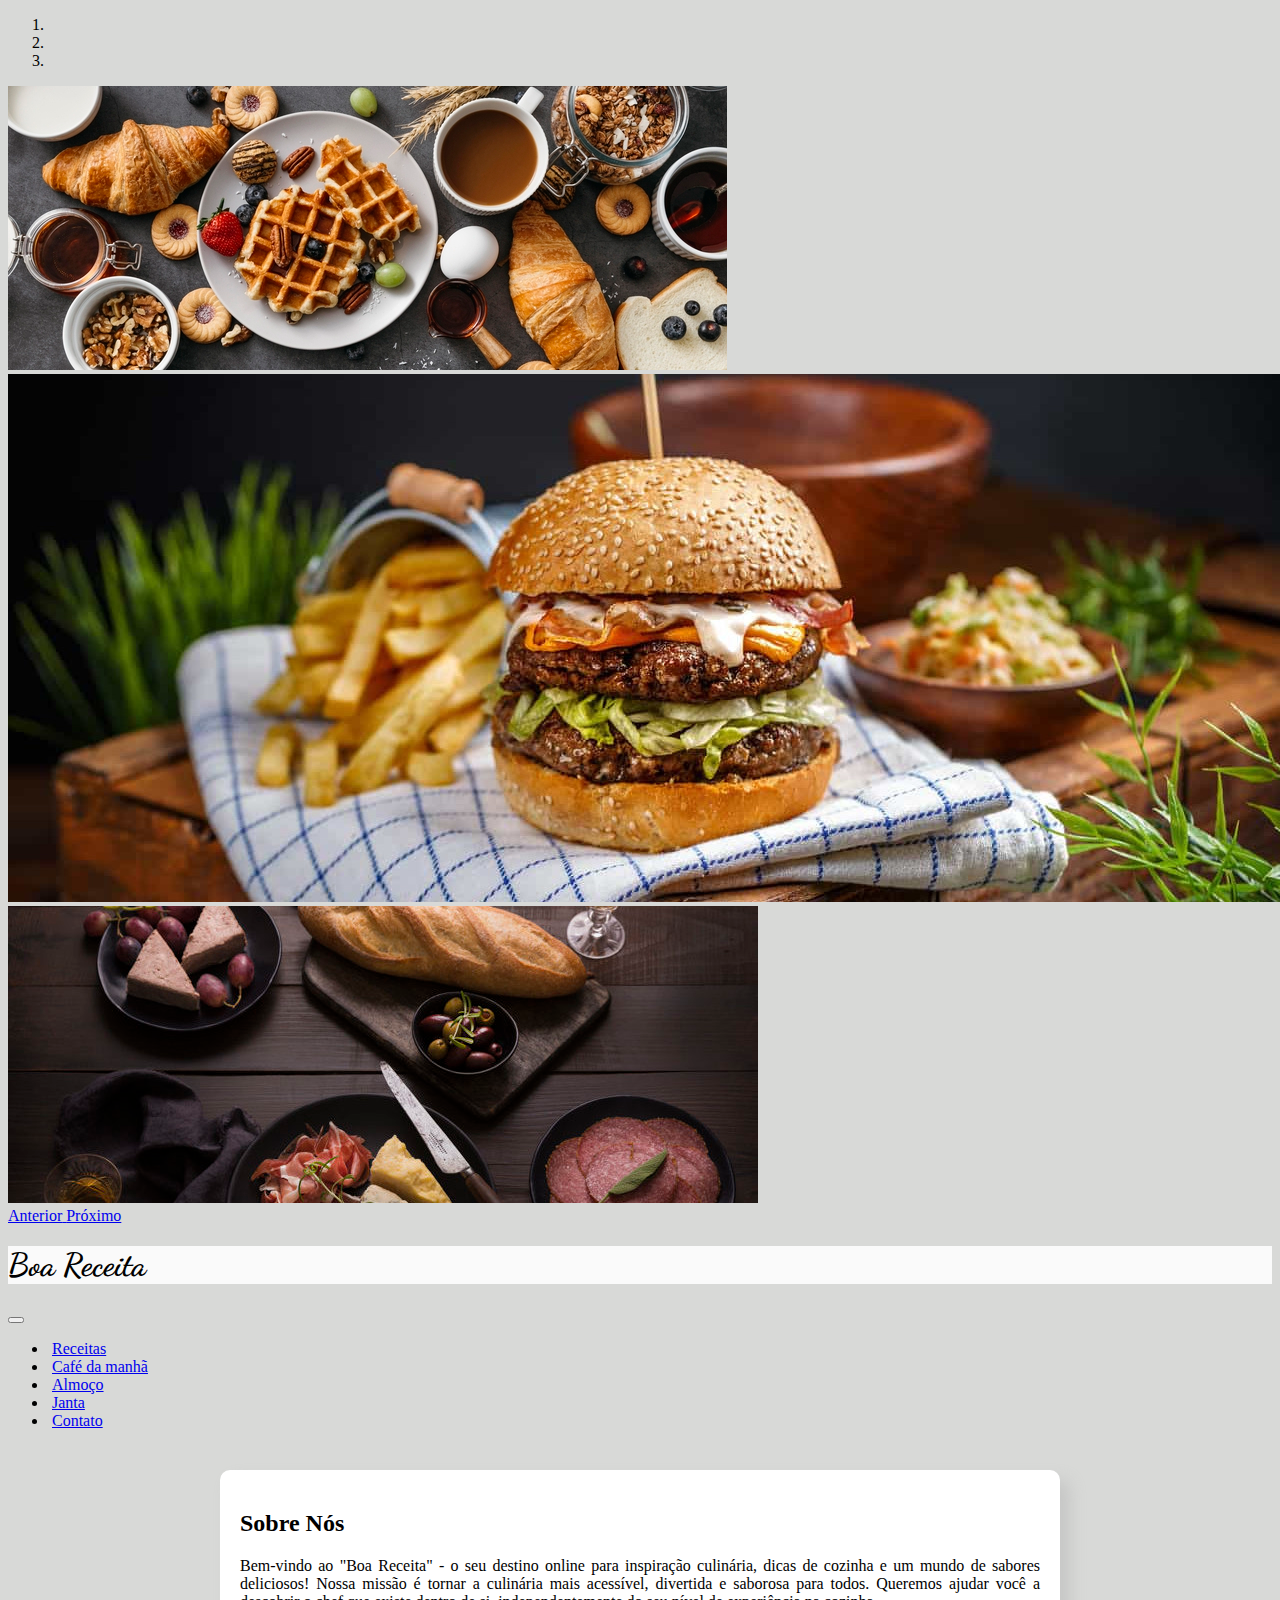
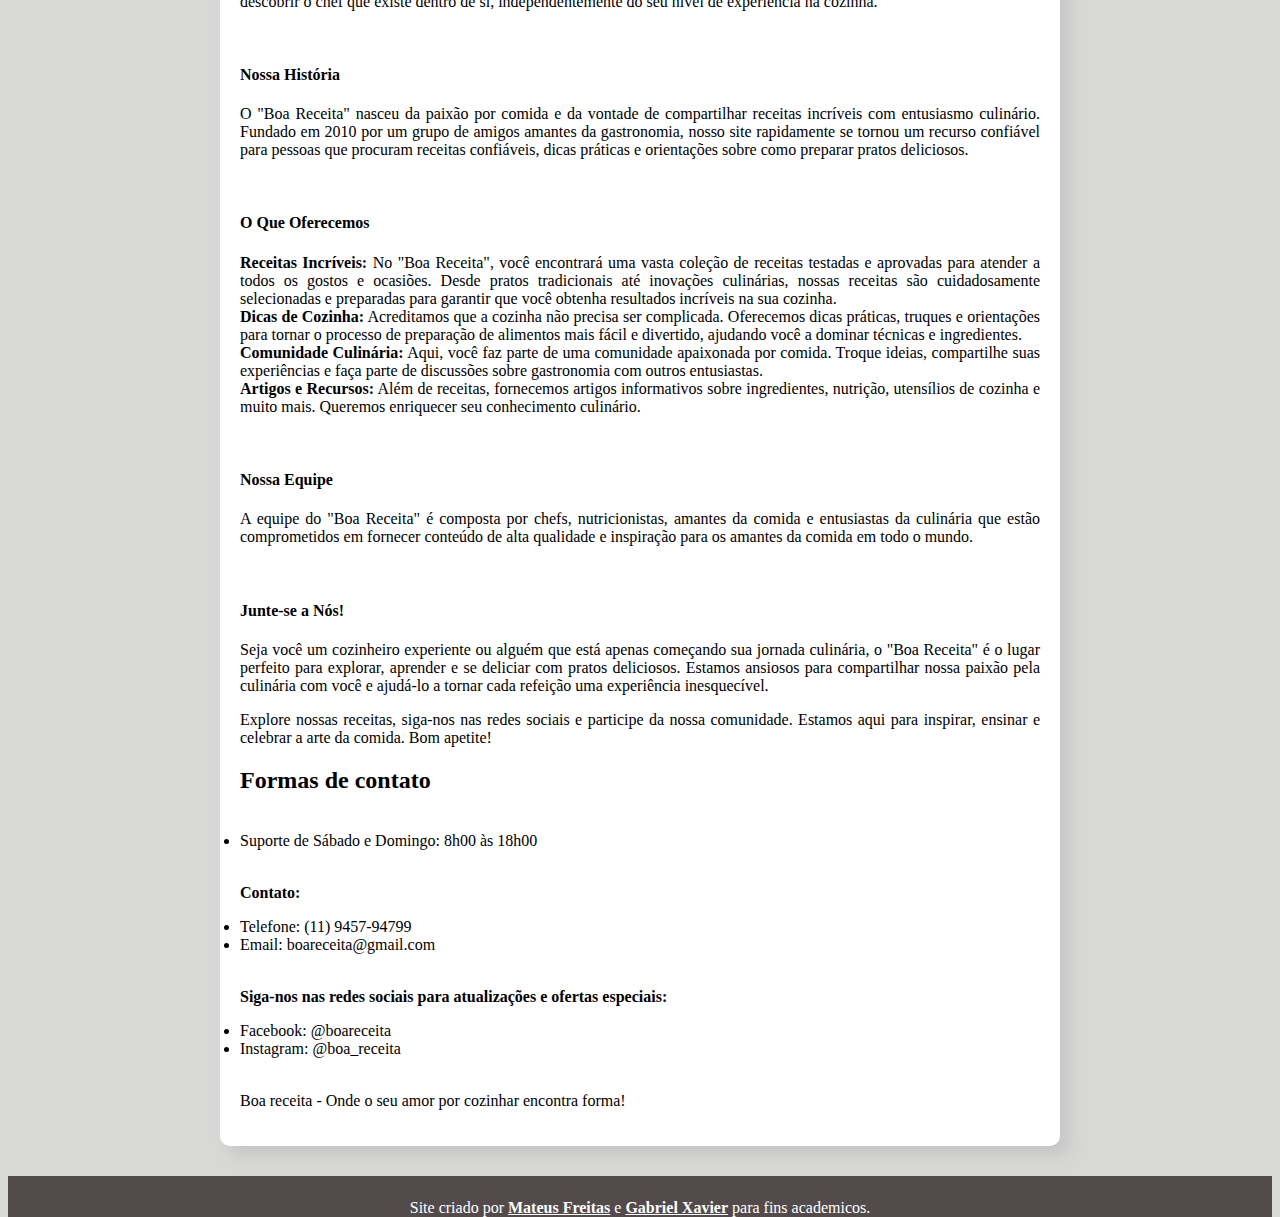
<file: contatos.html>
<!DOCTYPE html>
<html lang="pt-br">
<head>
    <meta charset="UTF-8">
    <meta http-equiv="X-UA-Compatible" content="IE=edge">
    <meta name="viewport" content="width=device-width, initial-scale=1.0">
    <title>Boa receita</title>
    <link rel="shortcut icon" href="imagens/favicon2.ico" type="image/x-icon">
    <link rel="stylesheet" href="https://stackpath.bootstrapcdn.com/bootstrap/4.1.3/css/bootstrap.min.css" integrity="sha384-MCw98/SFnGE8fJT3GXwEOngsV7Zt27NXFoaoApmYm81iuXoPkFOJwJ8ERdknLPMO" crossorigin="anonymous">
    <link rel="stylesheet" href="style.css">
</head>
<body>
      <div>
            <div id="carouselExampleIndicators" class="carousel slide" data-ride="carousel">
          <ol class="carousel-indicators">
            <li data-target="#carouselExampleIndicators" data-slide-to="0" class="active"></li>
            <li data-target="#carouselExampleIndicators" data-slide-to="1"></li>
            <li data-target="#carouselExampleIndicators" data-slide-to="2"></li>
          </ol>
          <div class="carousel-inner">
            <div class="carousel-item active">
              <img class="d-block w-100" src="imagens/cafecortado.jpg" alt="Primeiro Slide">
            </div>
            <div class="carousel-item">
              <img class="d-block w-100" src="imagens/almoçocortado.jpg" alt="Segundo Slide">
            </div>
            <div class="carousel-item">
              <img class="d-block w-100" src="imagens/jantacortado.jpg" alt="Terceiro Slide">
            </div>
          </div>
          <a class="carousel-control-prev" href="#carouselExampleIndicators" role="button" data-slide="prev">
            <span class="carousel-control-prev-icon" aria-hidden="true"></span>
            <span class="sr-only">Anterior</span>
          </a>
          <a class="carousel-control-next" href="#carouselExampleIndicators" role="button" data-slide="next">
            <span class="carousel-control-next-icon" aria-hidden="true"></span>
            <span class="sr-only">Próximo</span>
          </a>
        </div>
      </div>
      <header>
        <h1 class="display-1">Boa Receita</h1>
      </header>
      <nav class="navbar navbar-expand-lg navbar-light bg-light">
  <button class="navbar-toggler" type="button" data-toggle="collapse" data-target="#navbarNav" aria-controls="navbarNav" aria-expanded="false" aria-label="Alterna navegação">
    <span class="navbar-toggler-icon"></span>
  </button>
  <div class="collapse navbar-collapse" id="navbarNav" >
    <ul class="navbar-nav">
      <li class="nav-item">
        <a class="nav-link" href="index.html" target="_self">Receitas</a>
      </li>
      <li class="nav-item">
        <a class="nav-link" href="cafe.html" target="_self">Café da manhã</a>
      </li>
      <li class="nav-item">
        <a class="nav-link" href="almoço.html" target="_self">Almoço</a>
      </li>
      <li class="nav-item">
        <a class="nav-link" href="janta.html" target="_self">Janta</a>
      </li>
      <li class="nav-item">
        <a class="navbar-brand" href="contatos.html" target="_self">Contato</a>
      </li>
    </ul>
  </div>
</nav>

  <div>
    <div class="principal">
    <h2>Sobre Nós</h2>

    <p>Bem-vindo ao "Boa Receita" - o seu destino online para inspiração culinária, dicas de cozinha e um mundo de sabores deliciosos! Nossa missão é tornar a culinária mais acessível, divertida e saborosa para todos. Queremos ajudar você a descobrir o chef que existe dentro de si, independentemente do seu nível de experiência na cozinha.</p>
    <br>
    <h4>Nossa História</h4>

    <p>O "Boa Receita" nasceu da paixão por comida e da vontade de compartilhar receitas incríveis com entusiasmo culinário. Fundado em 2010 por um grupo de amigos amantes da gastronomia, nosso site rapidamente se tornou um recurso confiável para pessoas que procuram receitas confiáveis, dicas práticas e orientações sobre como preparar pratos deliciosos.</p>
    <br>
    <h4>O Que Oferecemos</h4>

    <p><strong>Receitas Incríveis:</strong> No "Boa Receita", você encontrará uma vasta coleção de receitas testadas e aprovadas para atender a todos os gostos e ocasiões. Desde pratos tradicionais até inovações culinárias, nossas receitas são cuidadosamente selecionadas e preparadas para garantir que você obtenha resultados incríveis na sua cozinha.
    <br>

    <strong>Dicas de Cozinha:</strong> Acreditamos que a cozinha não precisa ser complicada. Oferecemos dicas práticas, truques e orientações para tornar o processo de preparação de alimentos mais fácil e divertido, ajudando você a dominar técnicas e ingredientes.
    <br>

    <strong>Comunidade Culinária:</strong> Aqui, você faz parte de uma comunidade apaixonada por comida. Troque ideias, compartilhe suas experiências e faça parte de discussões sobre gastronomia com outros entusiastas.
    <br>
 
    <strong>Artigos e Recursos:</strong> Além de receitas, fornecemos artigos informativos sobre ingredientes, nutrição, utensílios de cozinha e muito mais. Queremos enriquecer seu conhecimento culinário.</p>
    <br>
    <h4>Nossa Equipe</h4>

    <p>A equipe do "Boa Receita" é composta por chefs, nutricionistas, amantes da comida e entusiastas da culinária que estão comprometidos em fornecer conteúdo de alta qualidade e inspiração para os amantes da comida em todo o mundo.</p>
    <br>
    <h4>Junte-se a Nós!</h4>

    <p>Seja você um cozinheiro experiente ou alguém que está apenas começando sua jornada culinária, o "Boa Receita" é o lugar perfeito para explorar, aprender e se deliciar com pratos deliciosos. Estamos ansiosos para compartilhar nossa paixão pela culinária com você e ajudá-lo a tornar cada refeição uma experiência inesquecível.</p>

    <p>Explore nossas receitas, siga-nos nas redes sociais e participe da nossa comunidade. Estamos aqui para inspirar, ensinar e celebrar a arte da comida. Bom apetite!</p>

    <h2>Formas de contato</h2>
    <br>
    <li >Suporte de Sábado e Domingo: 8h00 às 18h00</li>
    <br>
    <p><strong>Contato:</strong></p>
    <li>Telefone: (11) 9457-94799</li>
    <li>Email: boareceita@gmail.com</li>
    <br>
    <p><strong>Siga-nos nas redes sociais para atualizações e ofertas especiais:</strong></p>
    <li>Facebook: @boareceita</li>
    <li>Instagram: @boa_receita</li>
    <br>
    <p>Boa receita - Onde o seu amor por cozinhar encontra forma!</p>
  </div>

</div>     
           
  <footer>
    <p>Site criado por <a href="https://www.linkedin.com/in/mateus-freitas-997105247/">Mateus Freitas</a> e <a href="https://www.linkedin.com/in/gabriel-viana-301a59226/?utm_source=share&utm_campaign=share_via&utm_content=profile&utm_medium=android_app">Gabriel Xavier</a> para fins academicos.</p>
  </footer>






    <script src="https://code.jquery.com/jquery-3.3.1.slim.min.js" integrity="sha384-q8i/X+965DzO0rT7abK41JStQIAqVgRVzpbzo5smXKp4YfRvH+8abtTE1Pi6jizo" crossorigin="anonymous"></script>
    <script src="https://cdnjs.cloudflare.com/ajax/libs/popper.js/1.14.3/umd/popper.min.js" integrity="sha384-ZMP7rVo3mIykV+2+9J3UJ46jBk0WLaUAdn689aCwoqbBJiSnjAK/l8WvCWPIPm49" crossorigin="anonymous"></script>
    <script src="https://stackpath.bootstrapcdn.com/bootstrap/4.1.3/js/bootstrap.min.js" integrity="sha384-ChfqqxuZUCnJSK3+MXmPNIyE6ZbWh2IMqE241rYiqJxyMiZ6OW/JmZQ5stwEULTy" crossorigin="anonymous"></script>
</body>
</html>
</file>
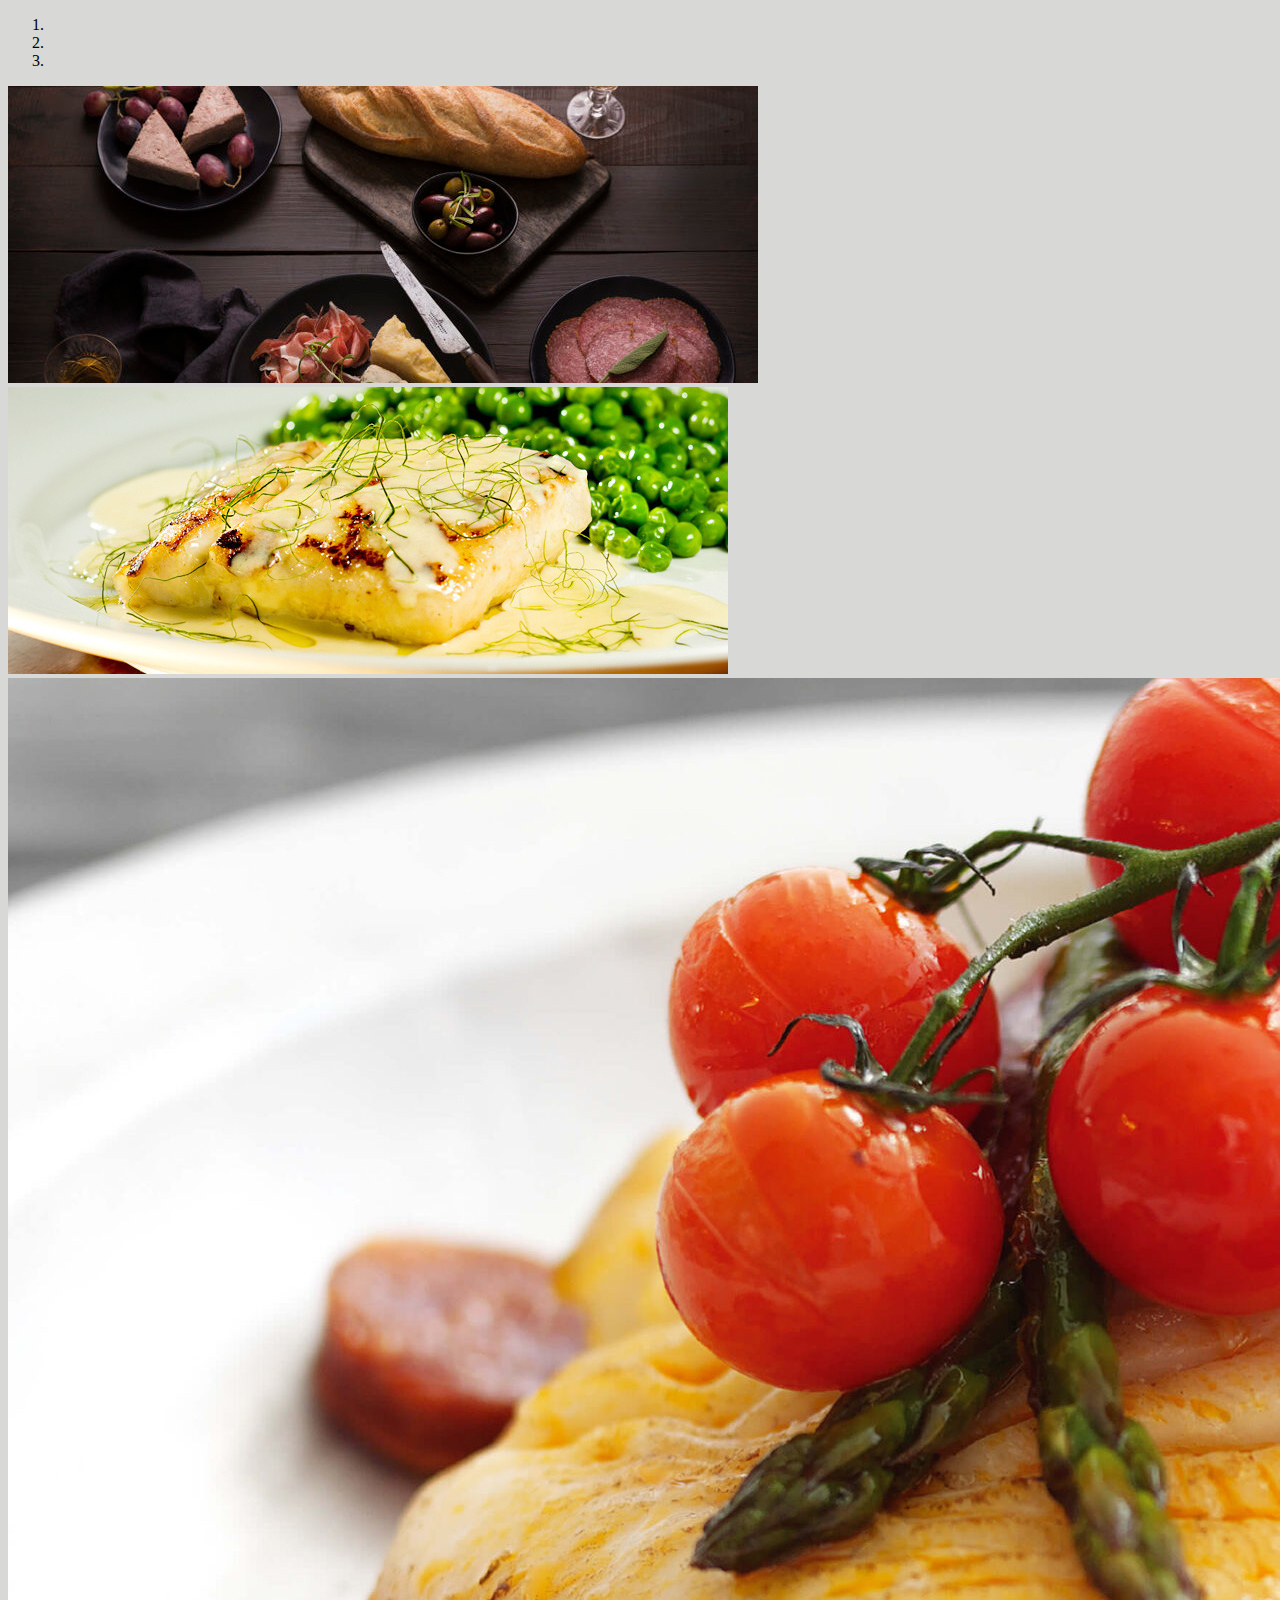
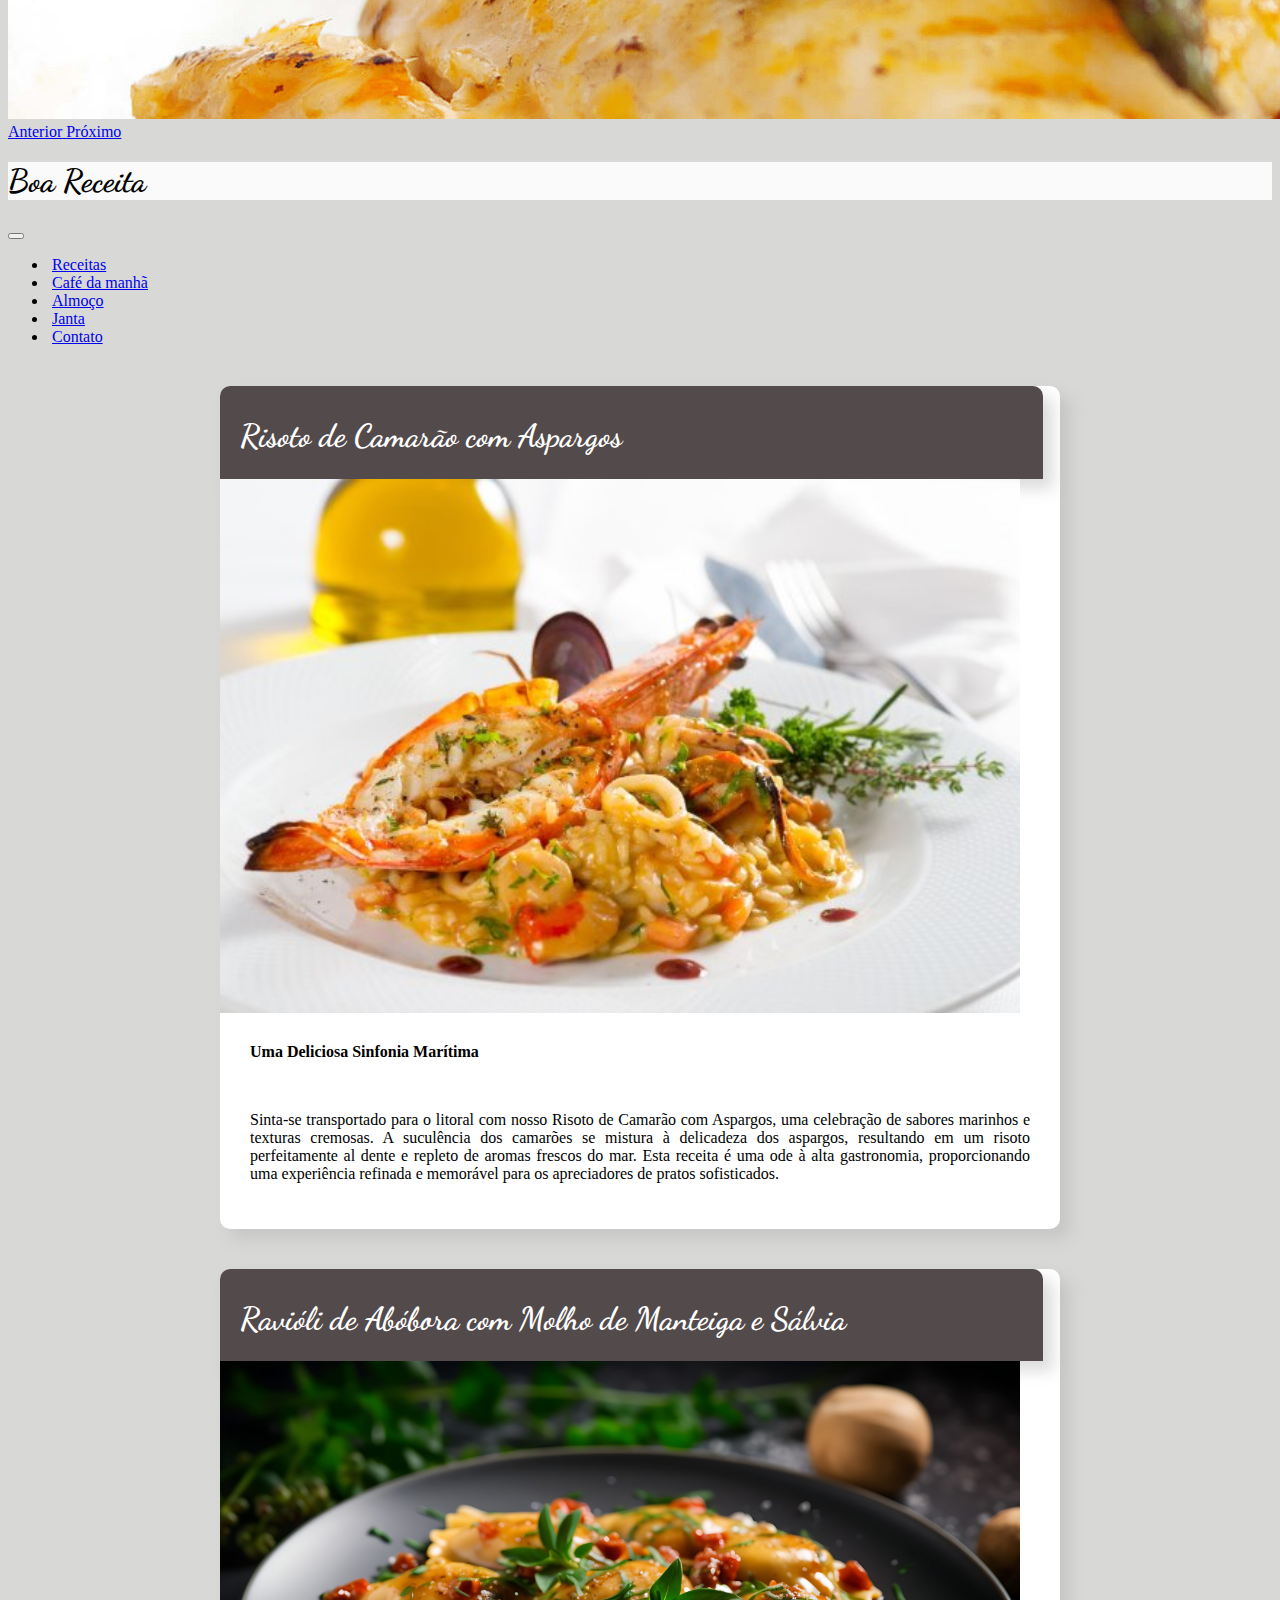
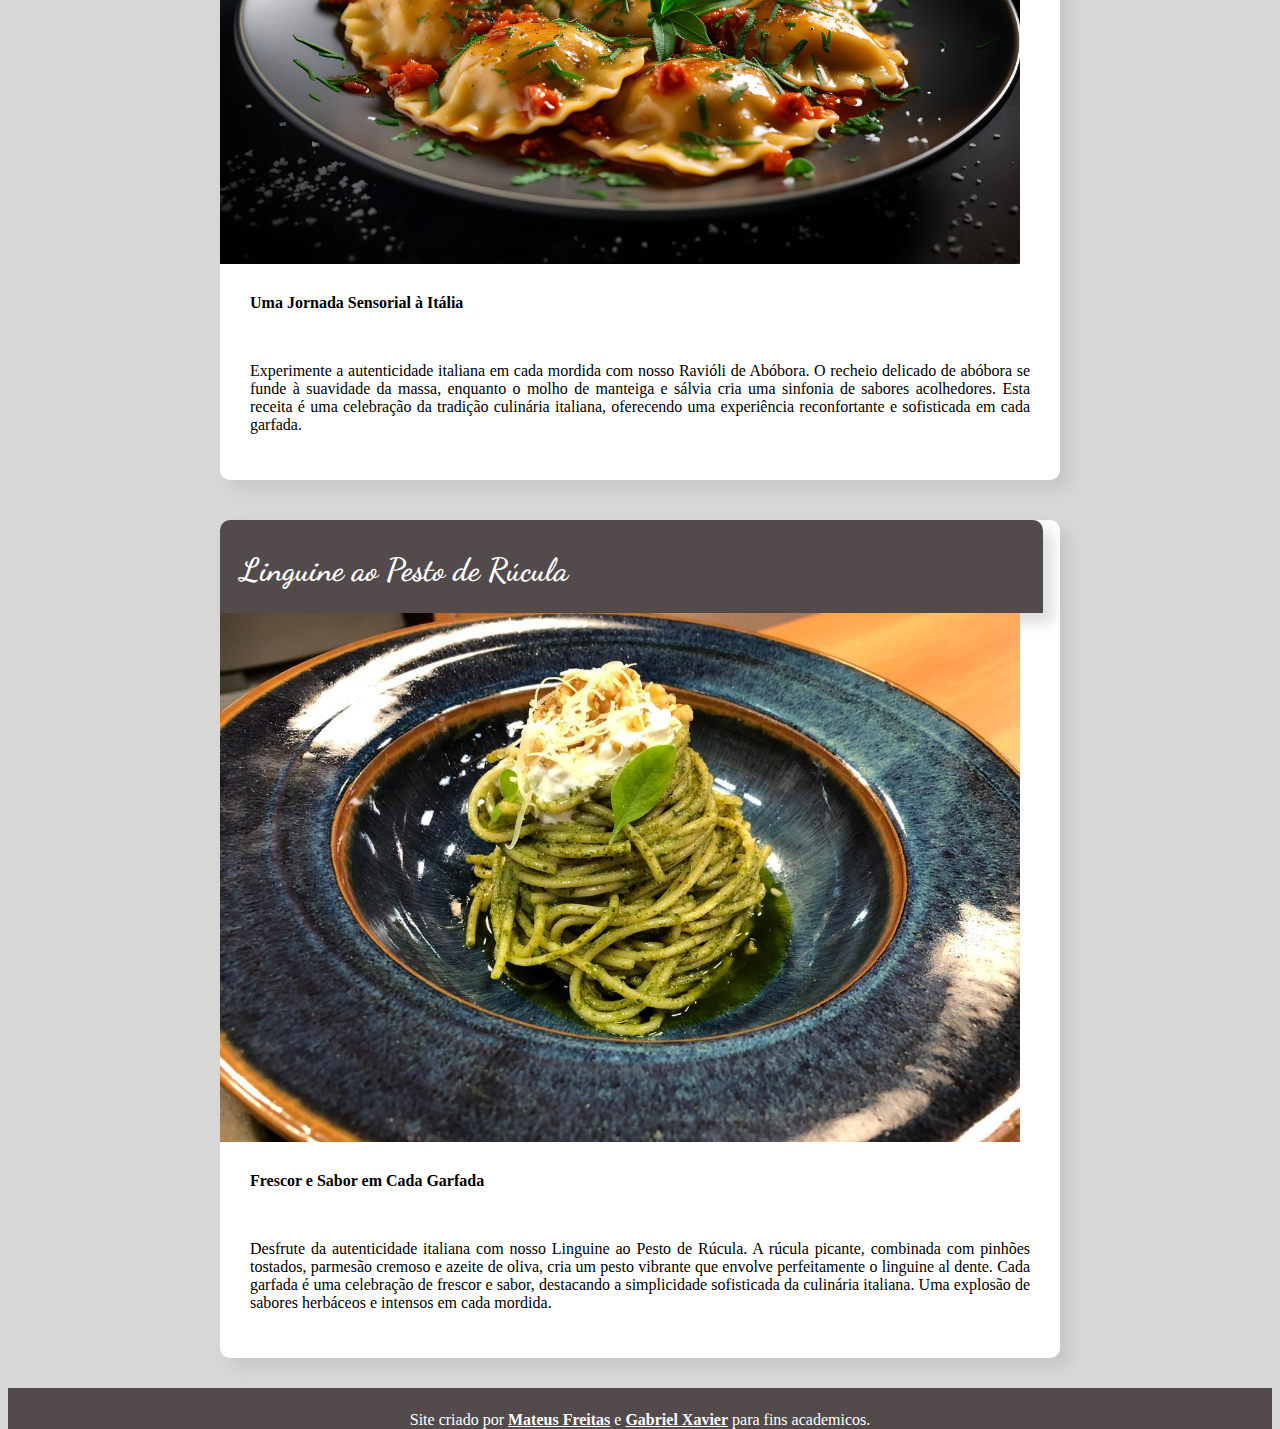
<file: janta.html>
<!DOCTYPE html>
<html lang="pt-br">
<head>
    <meta charset="UTF-8">
    <meta http-equiv="X-UA-Compatible" content="IE=edge">
    <meta name="viewport" content="width=device-width, initial-scale=1.0">
    <title>Boa receita</title>
    <link rel="shortcut icon" href="imagens/favicon2.ico" type="image/x-icon">
    <link rel="stylesheet" href="https://stackpath.bootstrapcdn.com/bootstrap/4.1.3/css/bootstrap.min.css" integrity="sha384-MCw98/SFnGE8fJT3GXwEOngsV7Zt27NXFoaoApmYm81iuXoPkFOJwJ8ERdknLPMO" crossorigin="anonymous">
    <link rel="stylesheet" href="style.css">
</head>
<body>
      <div>
            <div id="carouselExampleIndicators" class="carousel slide" data-ride="carousel">
          <ol class="carousel-indicators">
            <li data-target="#carouselExampleIndicators" data-slide-to="0" class="active"></li>
            <li data-target="#carouselExampleIndicators" data-slide-to="1"></li>
            <li data-target="#carouselExampleIndicators" data-slide-to="2"></li>
          </ol>
          <div class="carousel-inner">
            <div class="carousel-item active">
              <img class="d-block w-100" src="imagens/jantacortado.jpg" alt="Primeiro Slide">
            </div>
            <div class="carousel-item">
              <img class="d-block w-100" src="imagens/janta2cortado.jpg" alt="Segundo Slide">
            </div>
            <div class="carousel-item">
              <img class="d-block w-100" src="imagens/janta3cortado.jpg" alt="Terceiro Slide">
            </div>
          </div>
          <a class="carousel-control-prev" href="#carouselExampleIndicators" role="button" data-slide="prev">
            <span class="carousel-control-prev-icon" aria-hidden="true"></span>
            <span class="sr-only">Anterior</span>
          </a>
          <a class="carousel-control-next" href="#carouselExampleIndicators" role="button" data-slide="next">
            <span class="carousel-control-next-icon" aria-hidden="true"></span>
            <span class="sr-only">Próximo</span>
          </a>
        </div>
      </div>
      <header>
        <h1 class="display-1">Boa Receita</h1>
      </header>
      <nav class="navbar navbar-expand-lg navbar-light bg-light">
  
  <button class="navbar-toggler" type="button" data-toggle="collapse" data-target="#navbarNav" aria-controls="navbarNav" aria-expanded="false" aria-label="Alterna navegação">
    <span class="navbar-toggler-icon"></span>
  </button>
  <div class="collapse navbar-collapse" id="navbarNav" >
    <ul class="navbar-nav">
        <li class="nav-item">
            <a class="nav-link" href="index.html" target="_self">Receitas</a>
        </li>
      <li class="nav-item">
        <a class="nav-link" href="cafe.html" target="_self">Café da manhã</a>
      </li>
      <li class="nav-item">
        <a class="nav-link" href="almoço.html" target="_self">Almoço</a>
      </li>
      <li class="nav-item">
        <a class="navbar-brand" href="janta.html" target="_self">Janta</a>
      </li>
      <li class="nav-item">
        <a class="nav-link" href="contatos.html" target="_self">Contato</a>
      </li>
    </ul>
  </div>
</nav>

    <div class="principal">
      <div class="cabeçalho">
        <h1>Risoto de Camarão com Aspargos</h1>
      </div>
      <a href="receitas-para-janta/camarao.html"><img class="fotos" src="imagens/camarao.jpg" alt="Foto do Risoto de Camarão com Aspargos"></a>
      <article>
        <h3>Uma Deliciosa Sinfonia Marítima</h3>
        <br>
        <p>Sinta-se transportado para o litoral com nosso Risoto de Camarão com Aspargos, uma celebração de sabores marinhos e texturas cremosas. A suculência dos camarões se mistura à delicadeza dos aspargos, resultando em um risoto perfeitamente al dente e repleto de aromas frescos do mar. Esta receita é uma ode à alta gastronomia, proporcionando uma experiência refinada e memorável para os apreciadores de pratos sofisticados.</p>
      </article>
    </div>

    <div class="principal">
      <div class="cabeçalho">
        <h1>Ravióli de Abóbora com Molho de Manteiga e Sálvia</h1>
      </div>
      <a href="receitas-para-janta/raviloli.html"><img class="fotos" src="imagens/raviolli.jpg" alt="Foto do Ravióli do Abóbora com Molho de Manteiga e Sálvia"></a>
      <article>
        <h3>Uma Jornada Sensorial à Itália</h3>
        <br>
        <p>Experimente a autenticidade italiana em cada mordida com nosso Ravióli de Abóbora. O recheio delicado de abóbora se funde à suavidade da massa, enquanto o molho de manteiga e sálvia cria uma sinfonia de sabores acolhedores. Esta receita é uma celebração da tradição culinária italiana, oferecendo uma experiência reconfortante e sofisticada em cada garfada.</p>
      </article>
    </div>

    <div class="principal">
      <div class="cabeçalho">
        <h1>Linguine ao Pesto de Rúcula</h1>
      </div>
      <a href="receitas-para-janta/linguine.html"><img class="fotos" src="imagens/pesto.jpg" alt="Foto do Linguine ao Pesto de Rúcula"></a>
      <article>
        <h3>Frescor e Sabor em Cada Garfada</h3>
        <br>
        <p>Desfrute da autenticidade italiana com nosso Linguine ao Pesto de Rúcula. A rúcula picante, combinada com pinhões tostados, parmesão cremoso e azeite de oliva, cria um pesto vibrante que envolve perfeitamente o linguine al dente. Cada garfada é uma celebração de frescor e sabor, destacando a simplicidade sofisticada da culinária italiana. Uma explosão de sabores herbáceos e intensos em cada mordida.</p>
      </article>
    </div>     

  <footer>
    <p>Site criado por <a href="https://www.linkedin.com/in/mateus-freitas-997105247/">Mateus Freitas</a> e <a href="https://www.linkedin.com/in/gabriel-viana-301a59226/?utm_source=share&utm_campaign=share_via&utm_content=profile&utm_medium=android_app">Gabriel Xavier</a> para fins academicos.</p>
  </footer>

    <script src="https://code.jquery.com/jquery-3.3.1.slim.min.js" integrity="sha384-q8i/X+965DzO0rT7abK41JStQIAqVgRVzpbzo5smXKp4YfRvH+8abtTE1Pi6jizo" crossorigin="anonymous"></script>
    <script src="https://cdnjs.cloudflare.com/ajax/libs/popper.js/1.14.3/umd/popper.min.js" integrity="sha384-ZMP7rVo3mIykV+2+9J3UJ46jBk0WLaUAdn689aCwoqbBJiSnjAK/l8WvCWPIPm49" crossorigin="anonymous"></script>
    <script src="https://stackpath.bootstrapcdn.com/bootstrap/4.1.3/js/bootstrap.min.js" integrity="sha384-ChfqqxuZUCnJSK3+MXmPNIyE6ZbWh2IMqE241rYiqJxyMiZ6OW/JmZQ5stwEULTy" crossorigin="anonymous"></script>
</body>
</html>
</file>
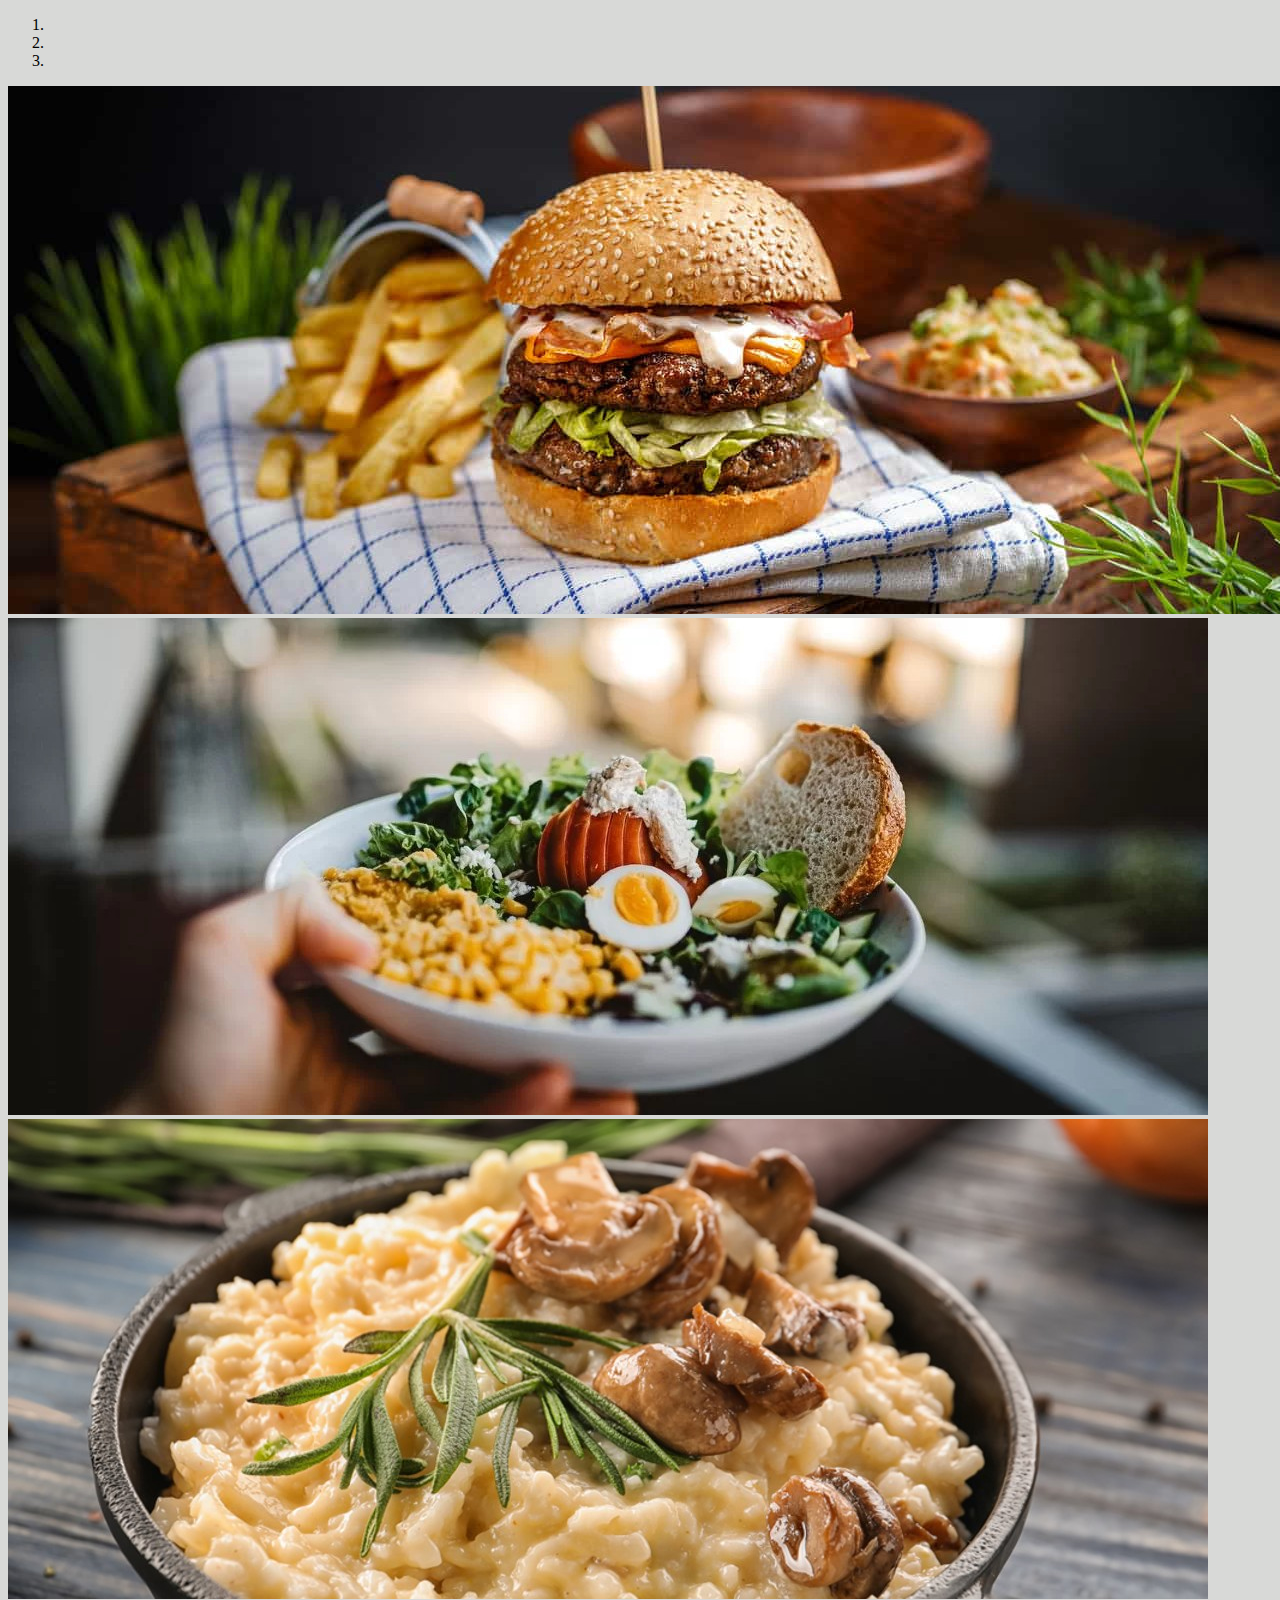
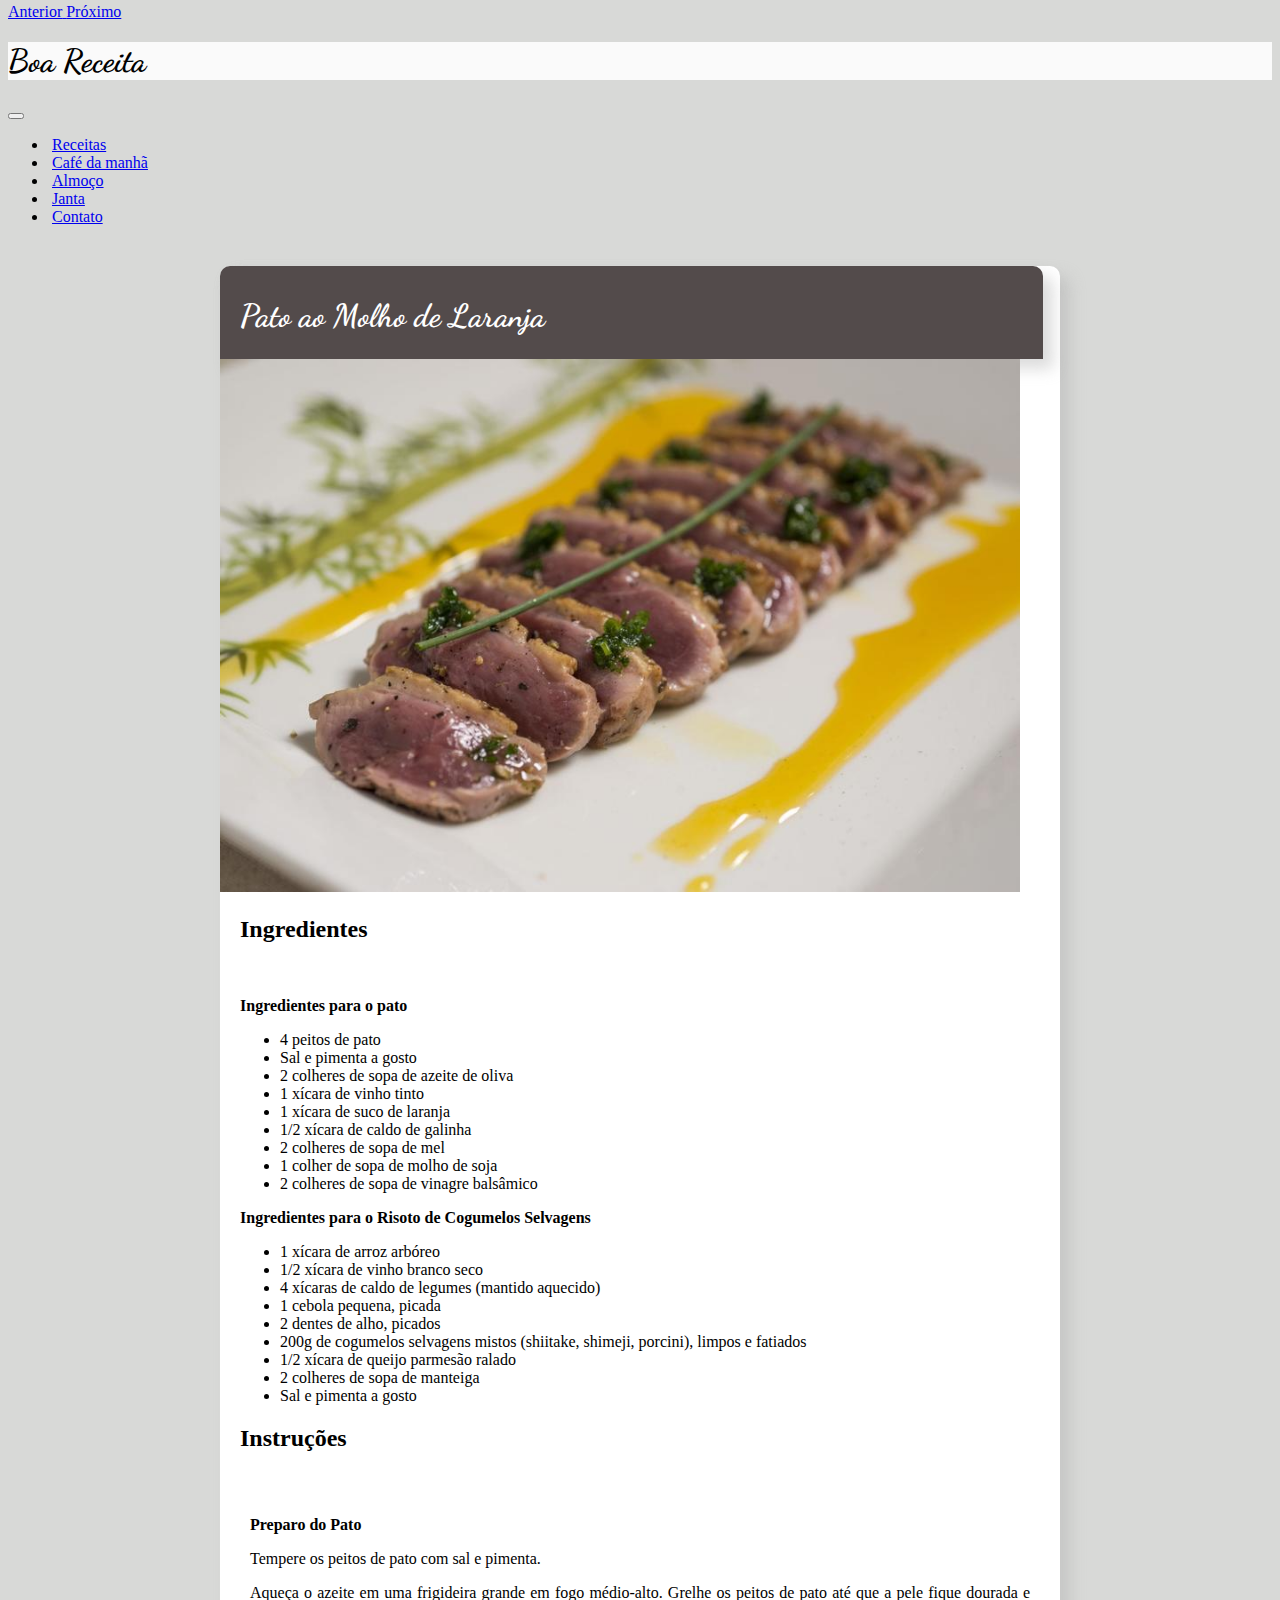
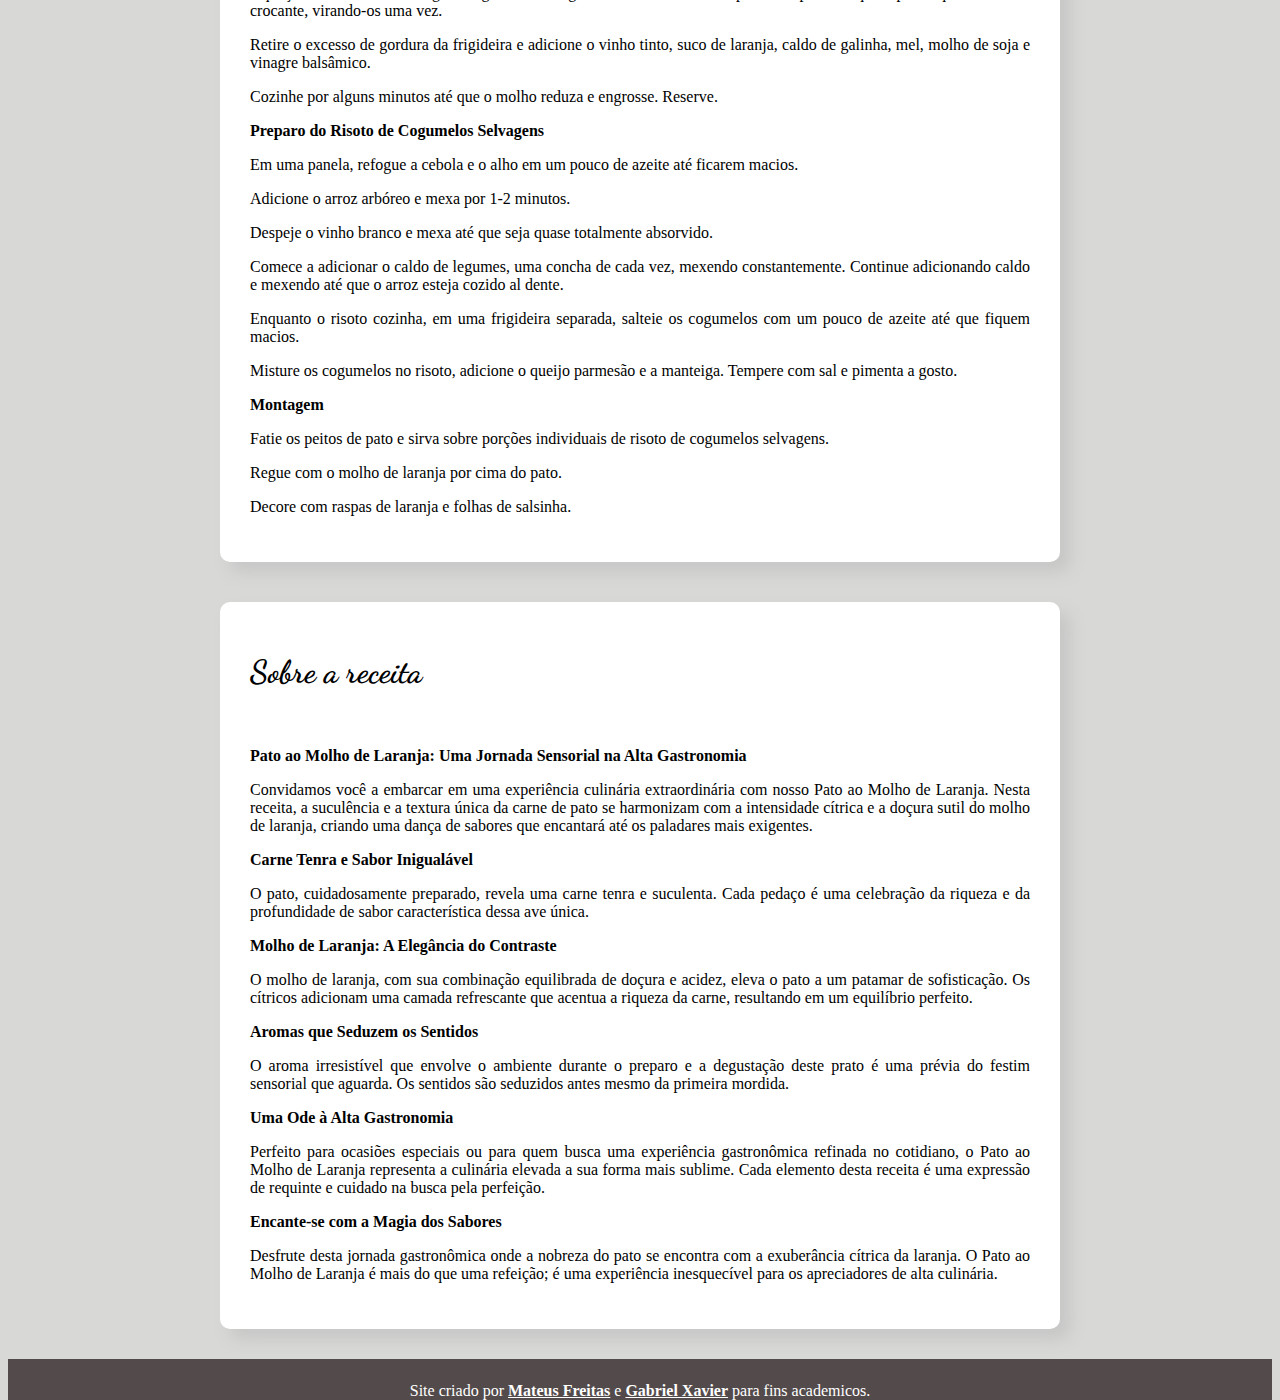
<file: receitas-para-almoço/pato.html>
<!DOCTYPE html>
<html lang="pt-br">
<head>
    <meta charset="UTF-8">
    <meta http-equiv="X-UA-Compatible" content="IE=edge">
    <meta name="viewport" content="width=device-width, initial-scale=1.0">
    <title>Boa receita</title>
    <link rel="shortcut icon" href="../imagens/favicon2.ico" type="image/x-icon">
    <link rel="stylesheet" href="https://stackpath.bootstrapcdn.com/bootstrap/4.1.3/css/bootstrap.min.css" integrity="sha384-MCw98/SFnGE8fJT3GXwEOngsV7Zt27NXFoaoApmYm81iuXoPkFOJwJ8ERdknLPMO" crossorigin="anonymous">
    <link rel="stylesheet" href="../style.css">
</head>
<body>
      <div>
            <div id="carouselExampleIndicators" class="carousel slide" data-ride="carousel">
          <ol class="carousel-indicators">
            <li data-target="#carouselExampleIndicators" data-slide-to="0" class="active"></li>
            <li data-target="#carouselExampleIndicators" data-slide-to="1"></li>
            <li data-target="#carouselExampleIndicators" data-slide-to="2"></li>
          </ol>
          <div class="carousel-inner">
            <div class="carousel-item active">
              <img class="d-block w-100" src="../imagens/almoçocortado.jpg" alt="Primeiro Slide">
            </div>
            <div class="carousel-item">
              <img class="d-block w-100" src="../imagens/almoço2cortado.jpg" alt="Segundo Slide">
            </div>
            <div class="carousel-item">
              <img class="d-block w-100" src="../imagens/almoço3.jpg" alt="Terceiro Slide">
            </div>
          </div>
          <a class="carousel-control-prev" href="#carouselExampleIndicators" role="button" data-slide="prev">
            <span class="carousel-control-prev-icon" aria-hidden="true"></span>
            <span class="sr-only">Anterior</span>
          </a>
          <a class="carousel-control-next" href="#carouselExampleIndicators" role="button" data-slide="next">
            <span class="carousel-control-next-icon" aria-hidden="true"></span>
            <span class="sr-only">Próximo</span>
          </a>
        </div>
      </div>
      <header>
        <h1 class="display-1">Boa Receita</h1>
      </header>
  <nav class="navbar navbar-expand-lg navbar-light bg-light">
    <button class="navbar-toggler" type="button" data-toggle="collapse" data-target="#navbarNav" aria-controls="navbarNav" aria-expanded="false" aria-label="Alterna navegação">
      <span class="navbar-toggler-icon"></span>
    </button>
    <div class="collapse navbar-collapse" id="navbarNav" >
      <ul class="navbar-nav">
        <li class="nav-item">
          <a class="nav-link" href="../index.html" target="_self">Receitas</a>
        </li>
        <li class="nav-item">
          <a class="nav-link" href="../cafe.html" target="_self">Café da manhã</a>
        </li>
        <li class="nav-item">
          <a class="nav-link" href="../almoço.html" target="_self">Almoço</a>
        </li>
        <li class="nav-item">
          <a class="nav-link" href="../janta.html" target="_self">Janta</a>
        </li>
        <li class="nav-item">
          <a class="nav-link" href="../contatos.html" target="_self">Contato</a>
        </li>
      </ul>
    </div>
  </nav>

  <div class="principal">
    <div class="cabeçalho">
      <h1>Pato ao Molho de Laranja</h1>
    </div>
    <img class="fotos" src="../imagens/pato.jpg" alt="Foto do pato ao molho de laranja">
    <h2>Ingredientes</h2>
    <br>
    <h3>Ingredientes para o pato</h3>
    <ul>
      <li>4 peitos de pato</li>
      <li>Sal e pimenta a gosto</li>
      <li>2 colheres de sopa de azeite de oliva</li>
      <li>1 xícara de vinho tinto</li>
      <li>1 xícara de suco de laranja</li>
      <li>1/2 xícara de caldo de galinha</li>
      <li>2 colheres de sopa de mel</li>
      <li>1 colher de sopa de molho de soja</li>
      <li>2 colheres de sopa de vinagre balsâmico</li>
    </ul>
    <h3>Ingredientes para o Risoto de Cogumelos Selvagens</h3>
    <ul>
      <li>1 xícara de arroz arbóreo</li>
      <li>1/2 xícara de vinho branco seco</li>
      <li>4 xícaras de caldo de legumes (mantido aquecido)</li>
      <li>1 cebola pequena, picada</li>
      <li>2 dentes de alho, picados</li>
      <li>200g de cogumelos selvagens mistos (shiitake, shimeji, porcini), limpos e fatiados</li>
      <li>1/2 xícara de queijo parmesão ralado</li>
      <li>2 colheres de sopa de manteiga</li>
      <li>Sal e pimenta a gosto</li>
    </ul>
    <h2>Instruções</h2>
    <br>
    <article>
      <h3>Preparo do Pato</h3>

      <p>Tempere os peitos de pato com sal e pimenta.</p>

      <p>Aqueça o azeite em uma frigideira grande em fogo médio-alto. Grelhe os peitos de pato até que a pele fique dourada e crocante, virando-os uma vez.</p>

      <p>Retire o excesso de gordura da frigideira e adicione o vinho tinto, suco de laranja, caldo de galinha, mel, molho de soja e vinagre balsâmico.</p>

      <p>Cozinhe por alguns minutos até que o molho reduza e engrosse. Reserve.</p>

      <h3>Preparo do Risoto de Cogumelos Selvagens</h3>

      <p>Em uma panela, refogue a cebola e o alho em um pouco de azeite até ficarem macios.</p>

      <p>Adicione o arroz arbóreo e mexa por 1-2 minutos.</p>

      <p>Despeje o vinho branco e mexa até que seja quase totalmente absorvido.</p>

      <p>Comece a adicionar o caldo de legumes, uma concha de cada vez, mexendo constantemente. Continue adicionando caldo e mexendo até que o arroz esteja cozido al dente.</p>

      <p>Enquanto o risoto cozinha, em uma frigideira separada, salteie os cogumelos com um pouco de azeite até que fiquem macios.</p>

      <p>Misture os cogumelos no risoto, adicione o queijo parmesão e a manteiga. Tempere com sal e pimenta a gosto.</p>

      <h3>Montagem</h3>

      <p>Fatie os peitos de pato e sirva sobre porções individuais de risoto de cogumelos selvagens.</p>

      <p>Regue com o molho de laranja por cima do pato.</p>

      <p>Decore com raspas de laranja e folhas de salsinha.</p>
    </article>
  </div>  

  <div class="principal">
    <article>
        <h1>Sobre a receita</h1>
        <br>
        <h3>Pato ao Molho de Laranja: Uma Jornada Sensorial na Alta Gastronomia</h3>

        <p>Convidamos você a embarcar em uma experiência culinária extraordinária com nosso Pato ao Molho de Laranja. Nesta receita, a suculência e a textura única da carne de pato se harmonizam com a intensidade cítrica e a doçura sutil do molho de laranja, criando uma dança de sabores que encantará até os paladares mais exigentes.</p>
        
        <h3>Carne Tenra e Sabor Inigualável</h3>
        <p>O pato, cuidadosamente preparado, revela uma carne tenra e suculenta. Cada pedaço é uma celebração da riqueza e da profundidade de sabor característica dessa ave única.</p>

        <h3>Molho de Laranja: A Elegância do Contraste</h3>
        <p>O molho de laranja, com sua combinação equilibrada de doçura e acidez, eleva o pato a um patamar de sofisticação. Os cítricos adicionam uma camada refrescante que acentua a riqueza da carne, resultando em um equilíbrio perfeito.</p>
        
        <h3>Aromas que Seduzem os Sentidos</h3>
        <p>O aroma irresistível que envolve o ambiente durante o preparo e a degustação deste prato é uma prévia do festim sensorial que aguarda. Os sentidos são seduzidos antes mesmo da primeira mordida.</p>

        <h3>Uma Ode à Alta Gastronomia</h3>
        <p>Perfeito para ocasiões especiais ou para quem busca uma experiência gastronômica refinada no cotidiano, o Pato ao Molho de Laranja representa a culinária elevada a sua forma mais sublime. Cada elemento desta receita é uma expressão de requinte e cuidado na busca pela perfeição.</p>

        <h3>Encante-se com a Magia dos Sabores</h3>
        <p>Desfrute desta jornada gastronômica onde a nobreza do pato se encontra com a exuberância cítrica da laranja. O Pato ao Molho de Laranja é mais do que uma refeição; é uma experiência inesquecível para os apreciadores de alta culinária.</p>
    </article>
  </div>
           
  <footer>
    <p>Site criado por <a href="https://www.linkedin.com/in/mateus-freitas-997105247/">Mateus Freitas</a> e <a href="https://www.linkedin.com/in/gabriel-viana-301a59226/?utm_source=share&utm_campaign=share_via&utm_content=profile&utm_medium=android_app">Gabriel Xavier</a> para fins academicos.</p>
  </footer>






    <script src="https://code.jquery.com/jquery-3.3.1.slim.min.js" integrity="sha384-q8i/X+965DzO0rT7abK41JStQIAqVgRVzpbzo5smXKp4YfRvH+8abtTE1Pi6jizo" crossorigin="anonymous"></script>
    <script src="https://cdnjs.cloudflare.com/ajax/libs/popper.js/1.14.3/umd/popper.min.js" integrity="sha384-ZMP7rVo3mIykV+2+9J3UJ46jBk0WLaUAdn689aCwoqbBJiSnjAK/l8WvCWPIPm49" crossorigin="anonymous"></script>
    <script src="https://stackpath.bootstrapcdn.com/bootstrap/4.1.3/js/bootstrap.min.js" integrity="sha384-ChfqqxuZUCnJSK3+MXmPNIyE6ZbWh2IMqE241rYiqJxyMiZ6OW/JmZQ5stwEULTy" crossorigin="anonymous"></script>
</body>
</html>
</file>
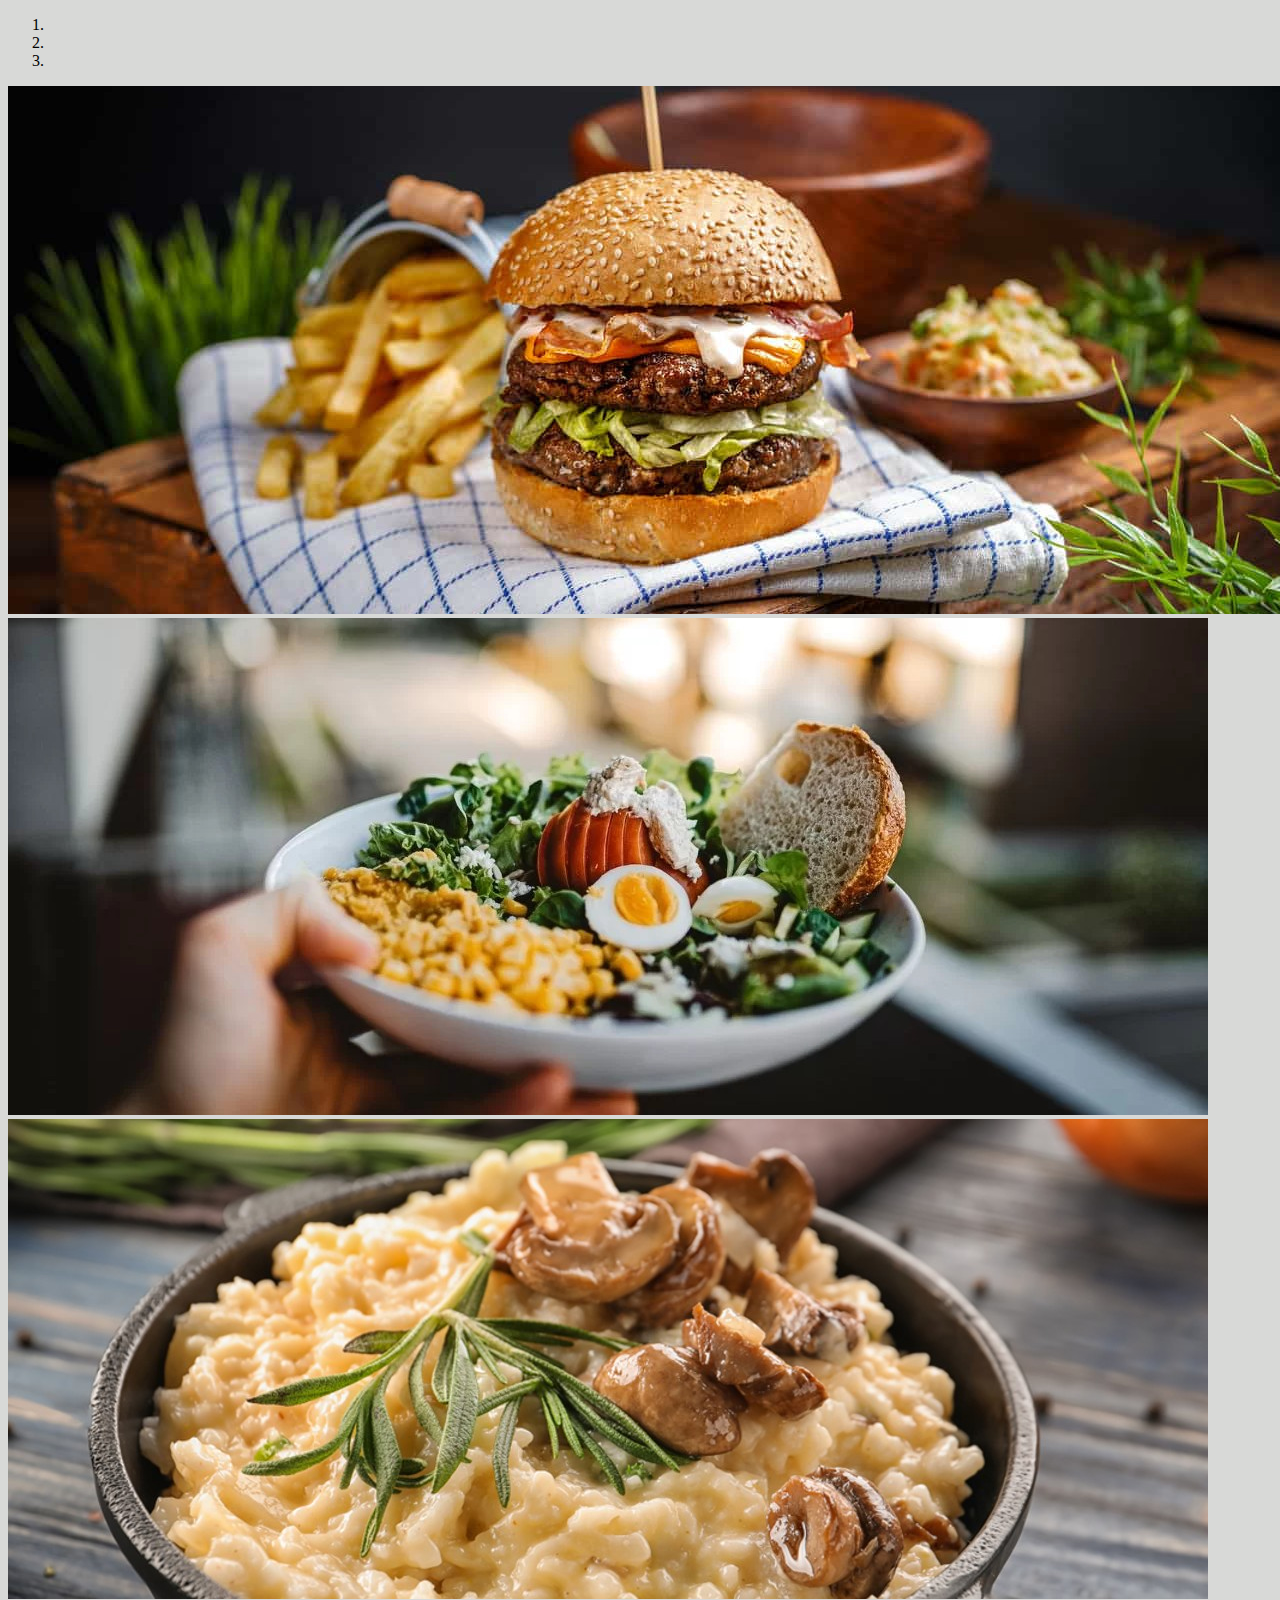
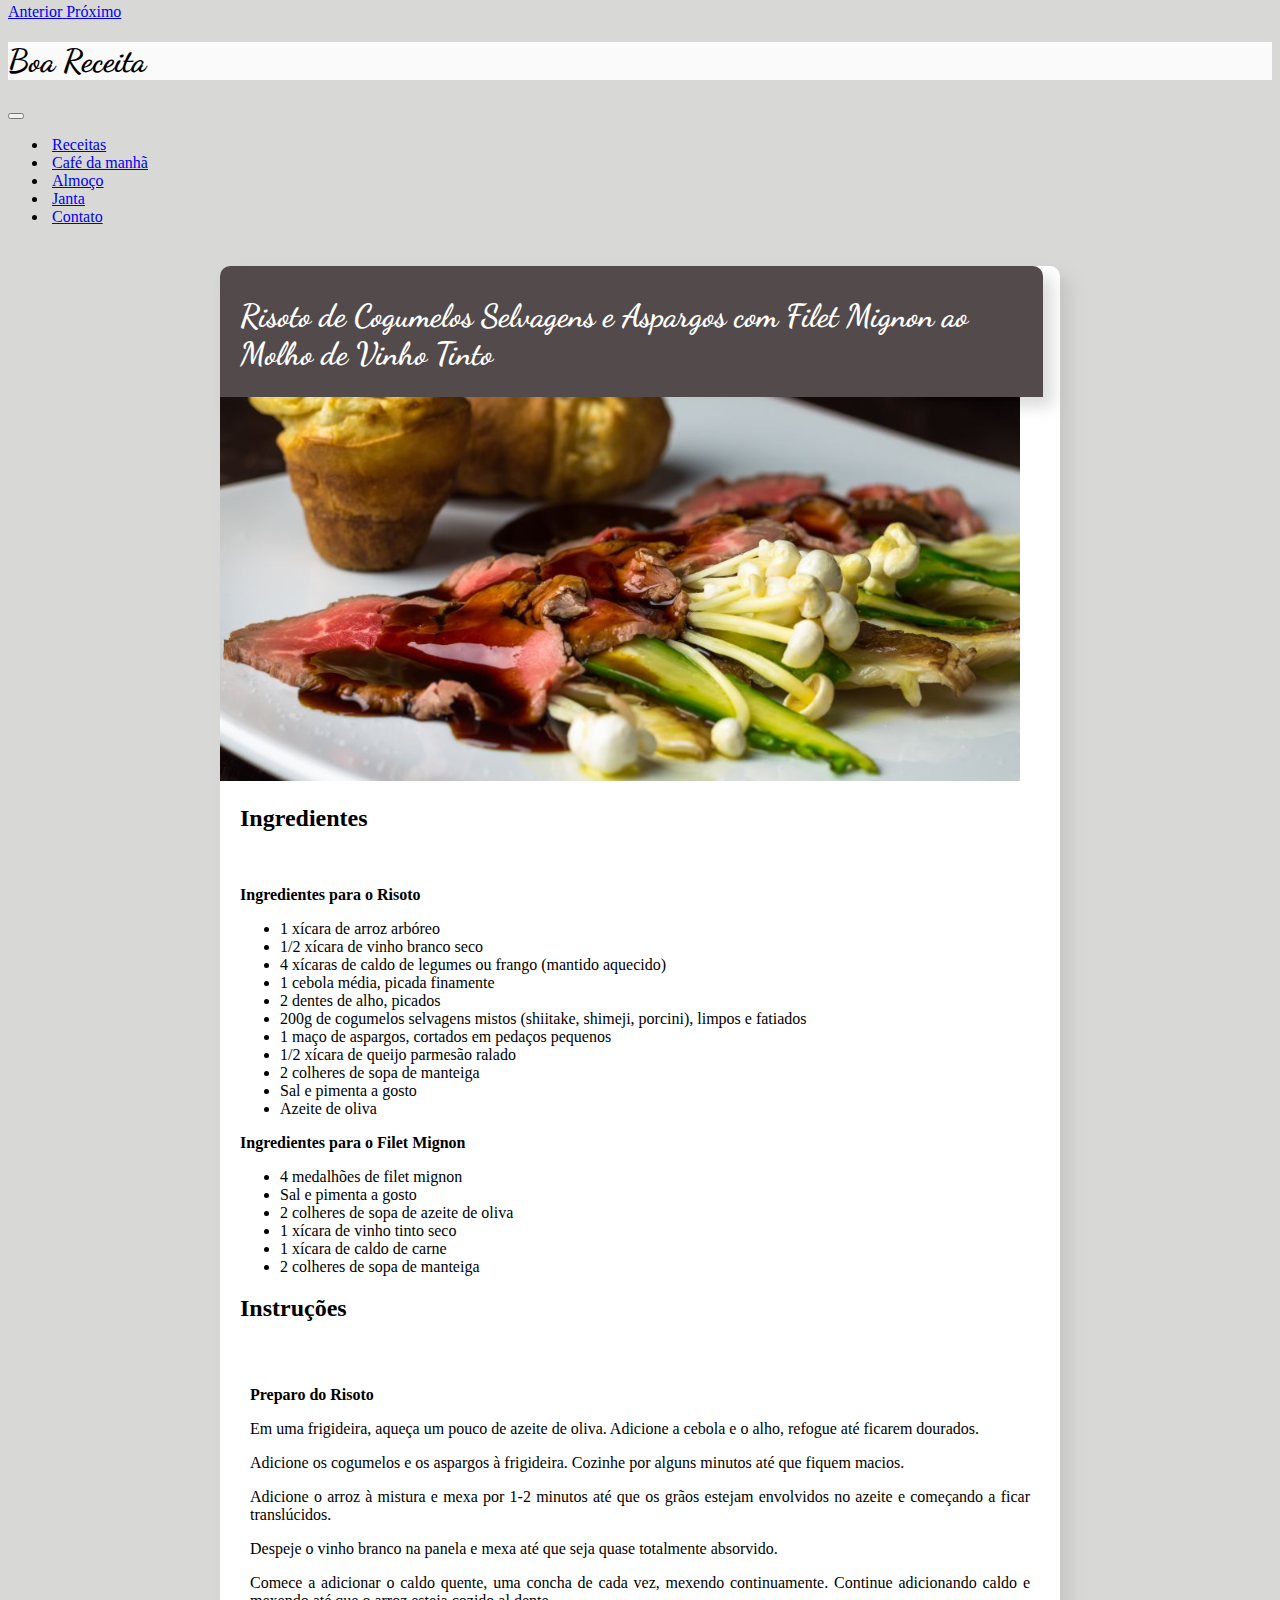
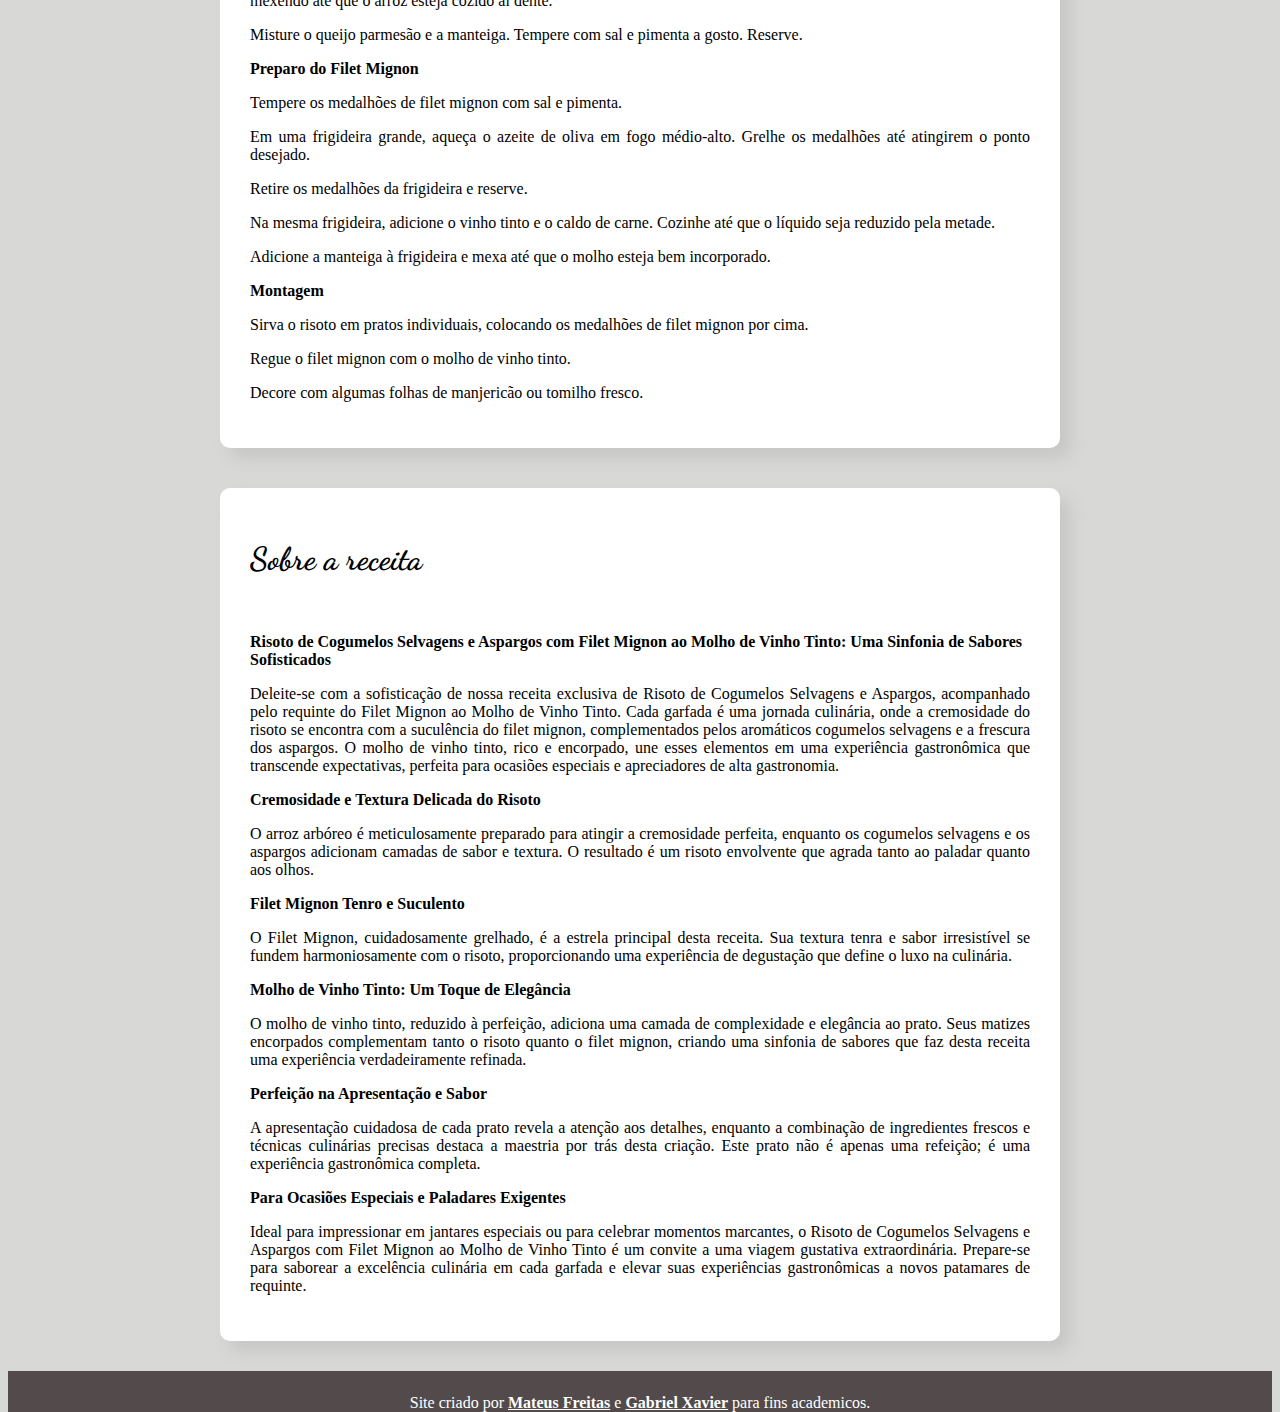
<file: receitas-para-almoço/risotocogumelos.html>
<!DOCTYPE html>
<html lang="pt-br">
<head>
    <meta charset="UTF-8">
    <meta http-equiv="X-UA-Compatible" content="IE=edge">
    <meta name="viewport" content="width=device-width, initial-scale=1.0">
    <title>Boa receita</title>
    <link rel="shortcut icon" href="../imagens/favicon2.ico" type="image/x-icon">
    <link rel="stylesheet" href="https://stackpath.bootstrapcdn.com/bootstrap/4.1.3/css/bootstrap.min.css" integrity="sha384-MCw98/SFnGE8fJT3GXwEOngsV7Zt27NXFoaoApmYm81iuXoPkFOJwJ8ERdknLPMO" crossorigin="anonymous">
    <link rel="stylesheet" href="../style.css">
</head>
<body>
      <div>
            <div id="carouselExampleIndicators" class="carousel slide" data-ride="carousel">
          <ol class="carousel-indicators">
            <li data-target="#carouselExampleIndicators" data-slide-to="0" class="active"></li>
            <li data-target="#carouselExampleIndicators" data-slide-to="1"></li>
            <li data-target="#carouselExampleIndicators" data-slide-to="2"></li>
          </ol>
          <div class="carousel-inner">
            <div class="carousel-item active">
              <img class="d-block w-100" src="../imagens/almoçocortado.jpg" alt="Primeiro Slide">
            </div>
            <div class="carousel-item">
              <img class="d-block w-100" src="../imagens/almoço2cortado.jpg" alt="Segundo Slide">
            </div>
            <div class="carousel-item">
              <img class="d-block w-100" src="../imagens/almoço3.jpg" alt="Terceiro Slide">
            </div>
          </div>
          <a class="carousel-control-prev" href="#carouselExampleIndicators" role="button" data-slide="prev">
            <span class="carousel-control-prev-icon" aria-hidden="true"></span>
            <span class="sr-only">Anterior</span>
          </a>
          <a class="carousel-control-next" href="#carouselExampleIndicators" role="button" data-slide="next">
            <span class="carousel-control-next-icon" aria-hidden="true"></span>
            <span class="sr-only">Próximo</span>
          </a>
        </div>
      </div>
      <header>
        <h1 class="display-1">Boa Receita</h1>
      </header>
  <nav class="navbar navbar-expand-lg navbar-light bg-light">
    <button class="navbar-toggler" type="button" data-toggle="collapse" data-target="#navbarNav" aria-controls="navbarNav" aria-expanded="false" aria-label="Alterna navegação">
      <span class="navbar-toggler-icon"></span>
    </button>
    <div class="collapse navbar-collapse" id="navbarNav" >
      <ul class="navbar-nav">
        <li class="nav-item">
          <a class="nav-link" href="../index.html" target="_self">Receitas</a>
        </li>
        <li class="nav-item">
          <a class="nav-link" href="../cafe.html" target="_self">Café da manhã</a>
        </li>
        <li class="nav-item">
          <a class="nav-link" href="../almoço.html" target="_self">Almoço</a>
        </li>
        <li class="nav-item">
          <a class="nav-link" href="../janta.html" target="_self">Janta</a>
        </li>
        <li class="nav-item">
          <a class="nav-link" href="../contatos.html" target="_self">Contato</a>
        </li>
      </ul>
    </div>
  </nav>

  <div class="principal">
    <div class="cabeçalho">
      <h1>Risoto de Cogumelos Selvagens e Aspargos com Filet Mignon ao Molho de Vinho Tinto</h1>
    </div>
    <img class="fotos" src="../imagens/risoto.jpg" alt="Foto do risoto de cogumelos">
    <h2>Ingredientes</h2>
    <br>
    <h3>Ingredientes para o Risoto</h3>
    <ul>
      <li>1 xícara de arroz arbóreo</li>
      <li>1/2 xícara de vinho branco seco</li>
      <li>4 xícaras de caldo de legumes ou frango (mantido aquecido)</li>
      <li>1 cebola média, picada finamente</li>
      <li>2 dentes de alho, picados</li>
      <li>200g de cogumelos selvagens mistos (shiitake, shimeji, porcini), limpos e fatiados</li>
      <li>1 maço de aspargos, cortados em pedaços pequenos</li>
      <li>1/2 xícara de queijo parmesão ralado</li>
      <li>2 colheres de sopa de manteiga</li>
      <li>Sal e pimenta a gosto</li>
      <li>Azeite de oliva</li>
    </ul>
      <h3>Ingredientes para o Filet Mignon</h3>
      <ul>
          <li>4 medalhões de filet mignon</li>
          <li>Sal e pimenta a gosto</li>
          <li>2 colheres de sopa de azeite de oliva</li>
          <li>1 xícara de vinho tinto seco</li>
          <li>1 xícara de caldo de carne</li>
          <li>2 colheres de sopa de manteiga</li>
      </ul>
    <h2>Instruções</h2>
    <br>
    <article>
      <h3>Preparo do Risoto</h3>

      <p>Em uma frigideira, aqueça um pouco de azeite de oliva. Adicione a cebola e o alho, refogue até ficarem dourados.</p>

      <p>Adicione os cogumelos e os aspargos à frigideira. Cozinhe por alguns minutos até que fiquem macios.</p>

      <p>Adicione o arroz à mistura e mexa por 1-2 minutos até que os grãos estejam envolvidos no azeite e começando a ficar translúcidos.</p>

      <p>Despeje o vinho branco na panela e mexa até que seja quase totalmente absorvido.</p>

      <p>Comece a adicionar o caldo quente, uma concha de cada vez, mexendo continuamente. Continue adicionando caldo e mexendo até que o arroz esteja cozido al dente.</p>

      <p>Misture o queijo parmesão e a manteiga. Tempere com sal e pimenta a gosto. Reserve.</p>

      <h3>Preparo do Filet Mignon</h3>

      <p>Tempere os medalhões de filet mignon com sal e pimenta.</p>

      <p>Em uma frigideira grande, aqueça o azeite de oliva em fogo médio-alto. Grelhe os medalhões até atingirem o ponto desejado.</p>

      <p>Retire os medalhões da frigideira e reserve.</p>

      <p>Na mesma frigideira, adicione o vinho tinto e o caldo de carne. Cozinhe até que o líquido seja reduzido pela metade.</p>

      <p>Adicione a manteiga à frigideira e mexa até que o molho esteja bem incorporado.</p>

      <h3>Montagem</h3>

      <p>Sirva o risoto em pratos individuais, colocando os medalhões de filet mignon por cima.</p>

      <p>Regue o filet mignon com o molho de vinho tinto.</p>

      <p>Decore com algumas folhas de manjericão ou tomilho fresco.</p>
    </article>
  </div>
  <div class="principal">
    <article>
        <h1>Sobre a receita</h1>
        <br>
        <h3>Risoto de Cogumelos Selvagens e Aspargos com Filet Mignon ao Molho de Vinho Tinto: Uma Sinfonia de Sabores Sofisticados</h3>

        <p>Deleite-se com a sofisticação de nossa receita exclusiva de Risoto de Cogumelos Selvagens e Aspargos, acompanhado pelo requinte do Filet Mignon ao Molho de Vinho Tinto. Cada garfada é uma jornada culinária, onde a cremosidade do risoto se encontra com a suculência do filet mignon, complementados pelos aromáticos cogumelos selvagens e a frescura dos aspargos. O molho de vinho tinto, rico e encorpado, une esses elementos em uma experiência gastronômica que transcende expectativas, perfeita para ocasiões especiais e apreciadores de alta gastronomia.</p>

        <h3>Cremosidade e Textura Delicada do Risoto</h3>
        <p>O arroz arbóreo é meticulosamente preparado para atingir a cremosidade perfeita, enquanto os cogumelos selvagens e os aspargos adicionam camadas de sabor e textura. O resultado é um risoto envolvente que agrada tanto ao paladar quanto aos olhos.</p>

        <h3>Filet Mignon Tenro e Suculento</h3>
        <p>O Filet Mignon, cuidadosamente grelhado, é a estrela principal desta receita. Sua textura tenra e sabor irresistível se fundem harmoniosamente com o risoto, proporcionando uma experiência de degustação que define o luxo na culinária.</p>

        <h3>Molho de Vinho Tinto: Um Toque de Elegância</h3>
        <p>O molho de vinho tinto, reduzido à perfeição, adiciona uma camada de complexidade e elegância ao prato. Seus matizes encorpados complementam tanto o risoto quanto o filet mignon, criando uma sinfonia de sabores que faz desta receita uma experiência verdadeiramente refinada.</p>

        <h3>Perfeição na Apresentação e Sabor</h3>
        <p>A apresentação cuidadosa de cada prato revela a atenção aos detalhes, enquanto a combinação de ingredientes frescos e técnicas culinárias precisas destaca a maestria por trás desta criação. Este prato não é apenas uma refeição; é uma experiência gastronômica completa.</p>

        <h3>Para Ocasiões Especiais e Paladares Exigentes</h3>
        <p>Ideal para impressionar em jantares especiais ou para celebrar momentos marcantes, o Risoto de Cogumelos Selvagens e Aspargos com Filet Mignon ao Molho de Vinho Tinto é um convite a uma viagem gustativa extraordinária. Prepare-se para saborear a excelência culinária em cada garfada e elevar suas experiências gastronômicas a novos patamares de requinte.</p>
    </article>
  </div>
           
  <footer>
    <p>Site criado por <a href="https://www.linkedin.com/in/mateus-freitas-997105247/">Mateus Freitas</a> e <a href="https://www.linkedin.com/in/gabriel-viana-301a59226/?utm_source=share&utm_campaign=share_via&utm_content=profile&utm_medium=android_app">Gabriel Xavier</a> para fins academicos.</p>
  </footer>






    <script src="https://code.jquery.com/jquery-3.3.1.slim.min.js" integrity="sha384-q8i/X+965DzO0rT7abK41JStQIAqVgRVzpbzo5smXKp4YfRvH+8abtTE1Pi6jizo" crossorigin="anonymous"></script>
    <script src="https://cdnjs.cloudflare.com/ajax/libs/popper.js/1.14.3/umd/popper.min.js" integrity="sha384-ZMP7rVo3mIykV+2+9J3UJ46jBk0WLaUAdn689aCwoqbBJiSnjAK/l8WvCWPIPm49" crossorigin="anonymous"></script>
    <script src="https://stackpath.bootstrapcdn.com/bootstrap/4.1.3/js/bootstrap.min.js" integrity="sha384-ChfqqxuZUCnJSK3+MXmPNIyE6ZbWh2IMqE241rYiqJxyMiZ6OW/JmZQ5stwEULTy" crossorigin="anonymous"></script>
</body>
</html>
</file>
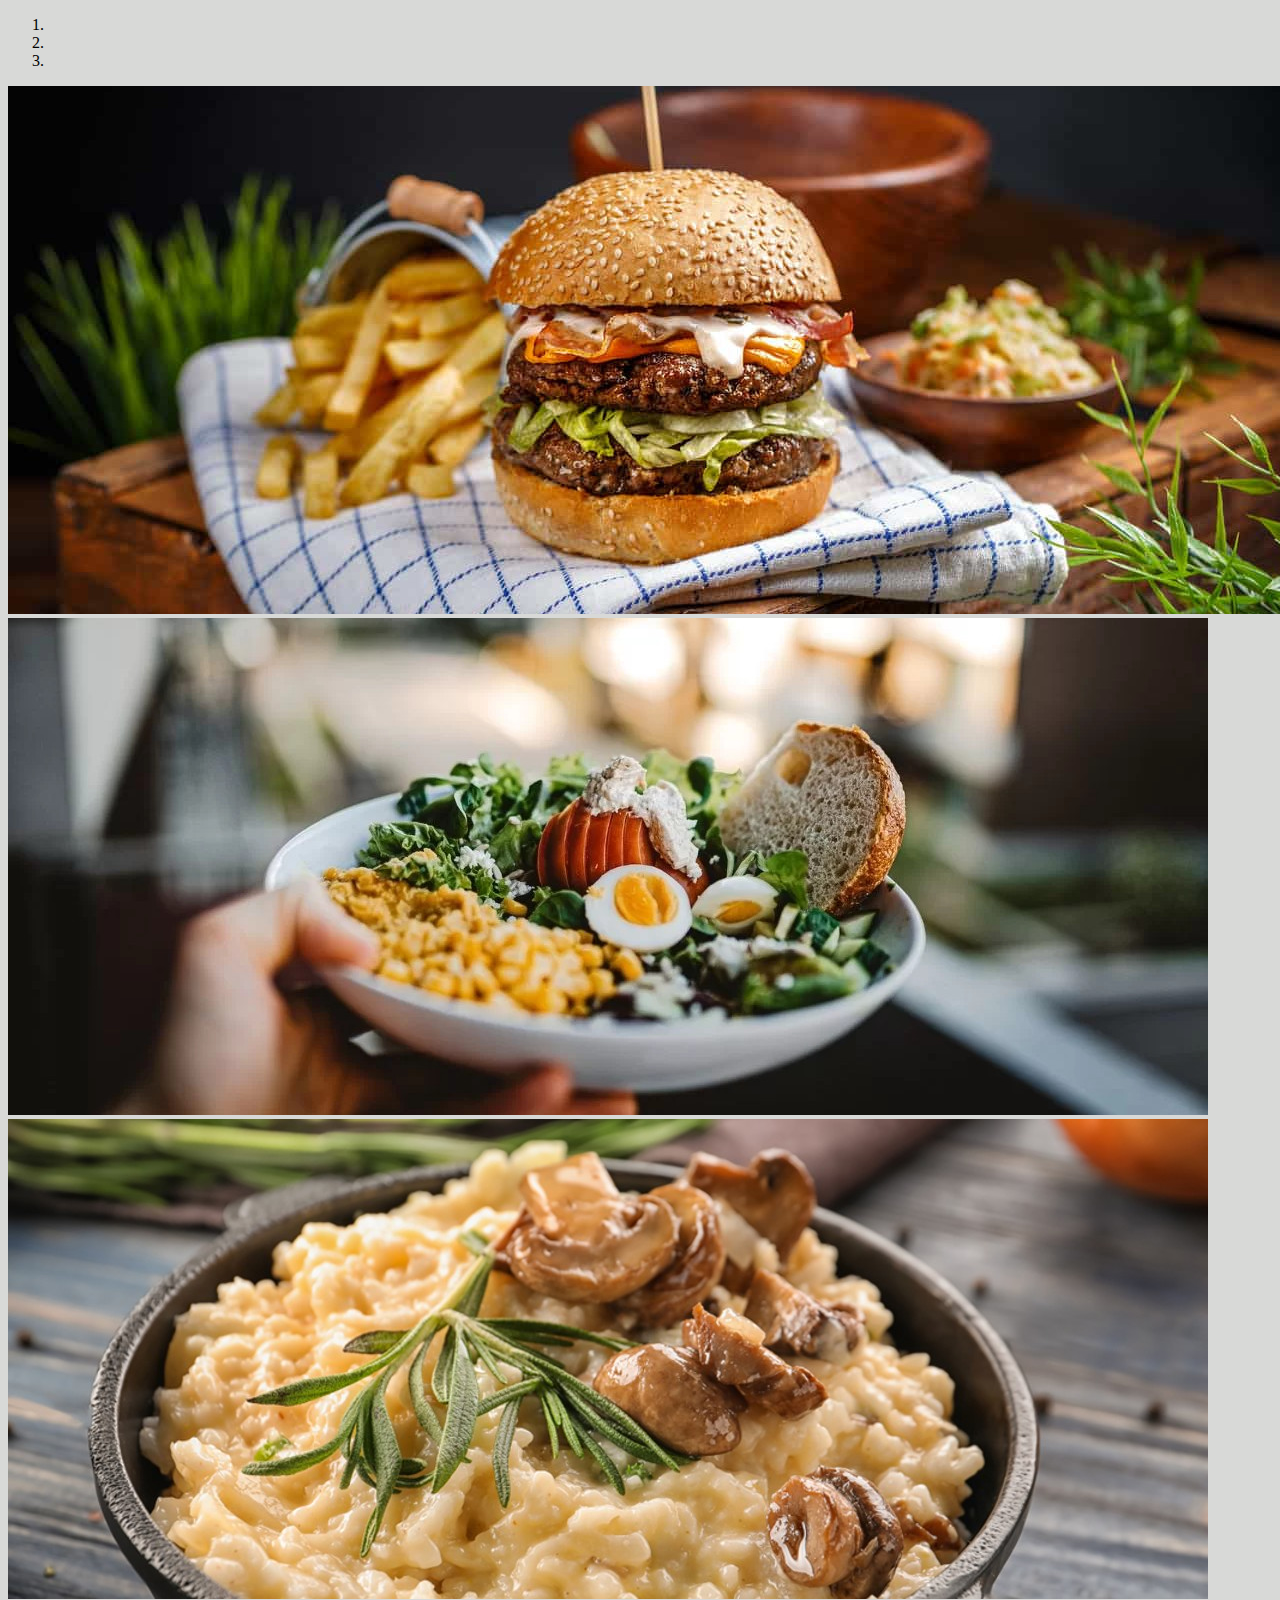
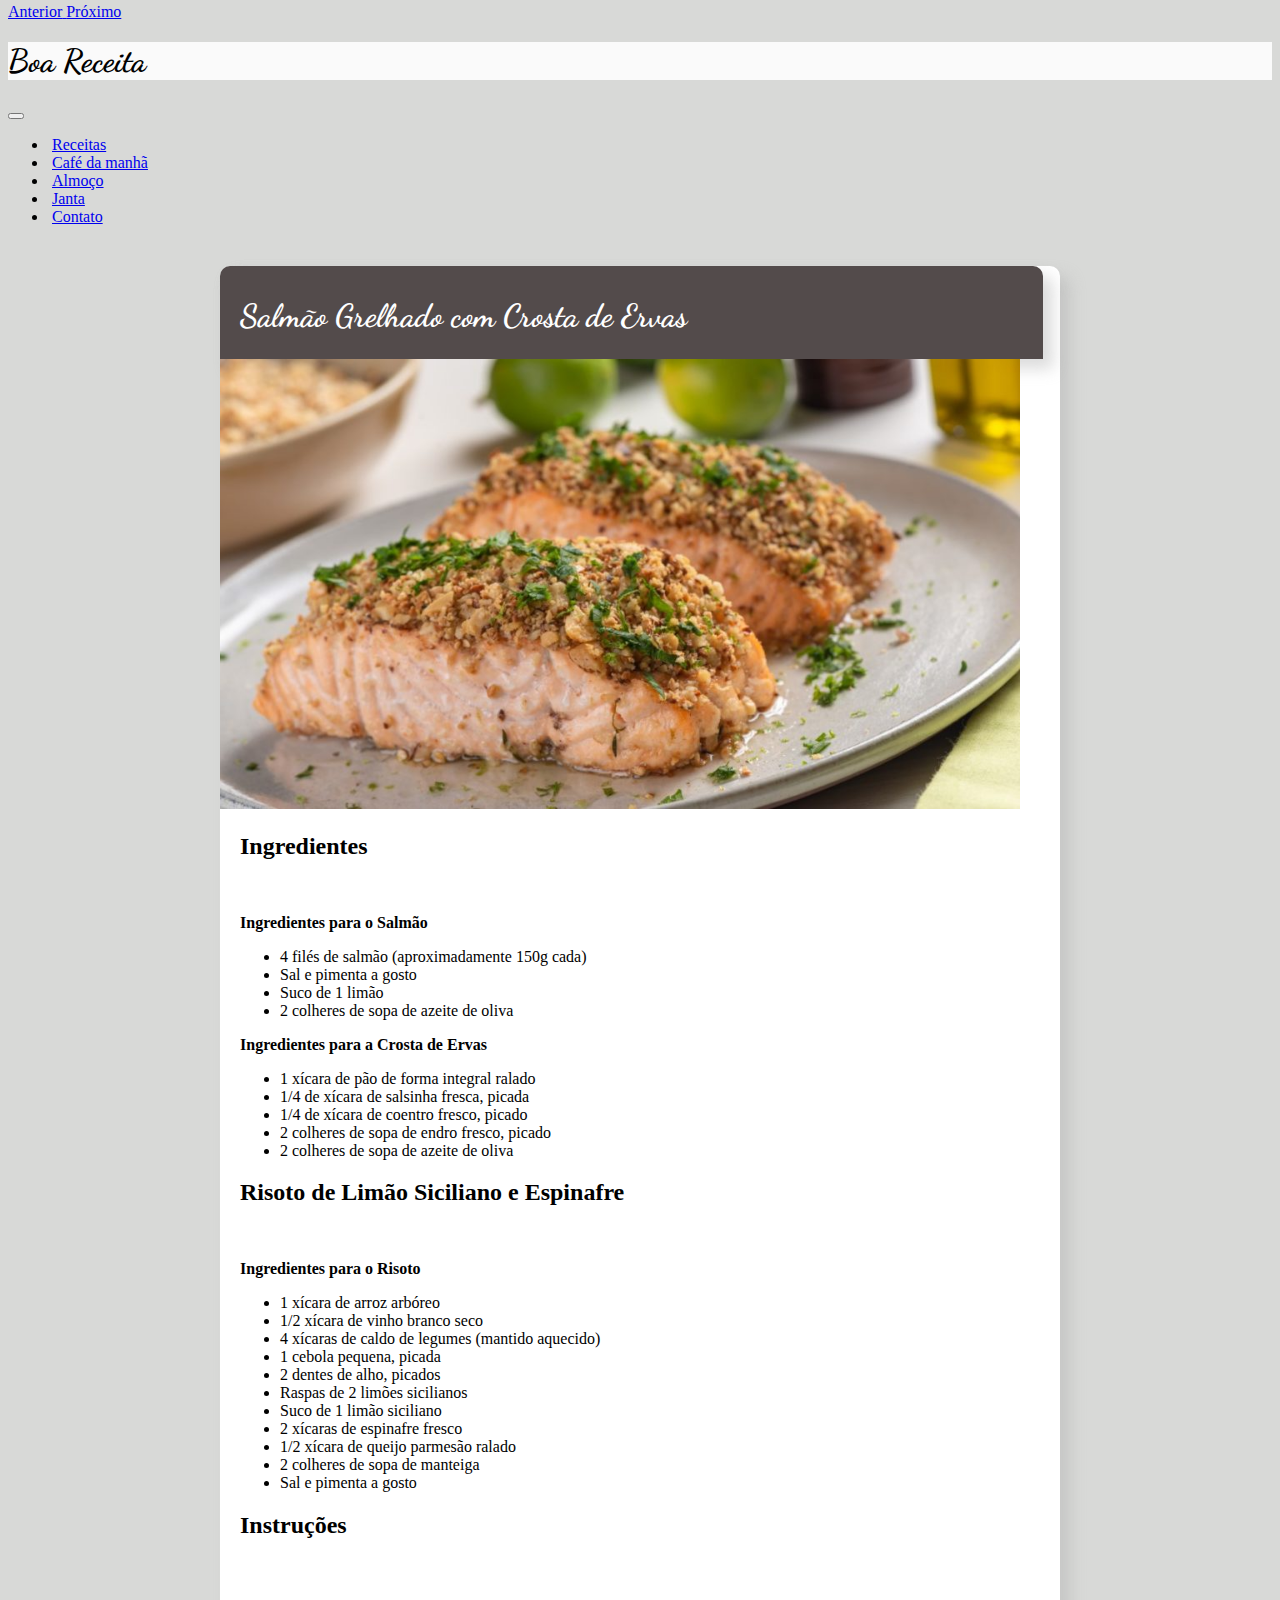
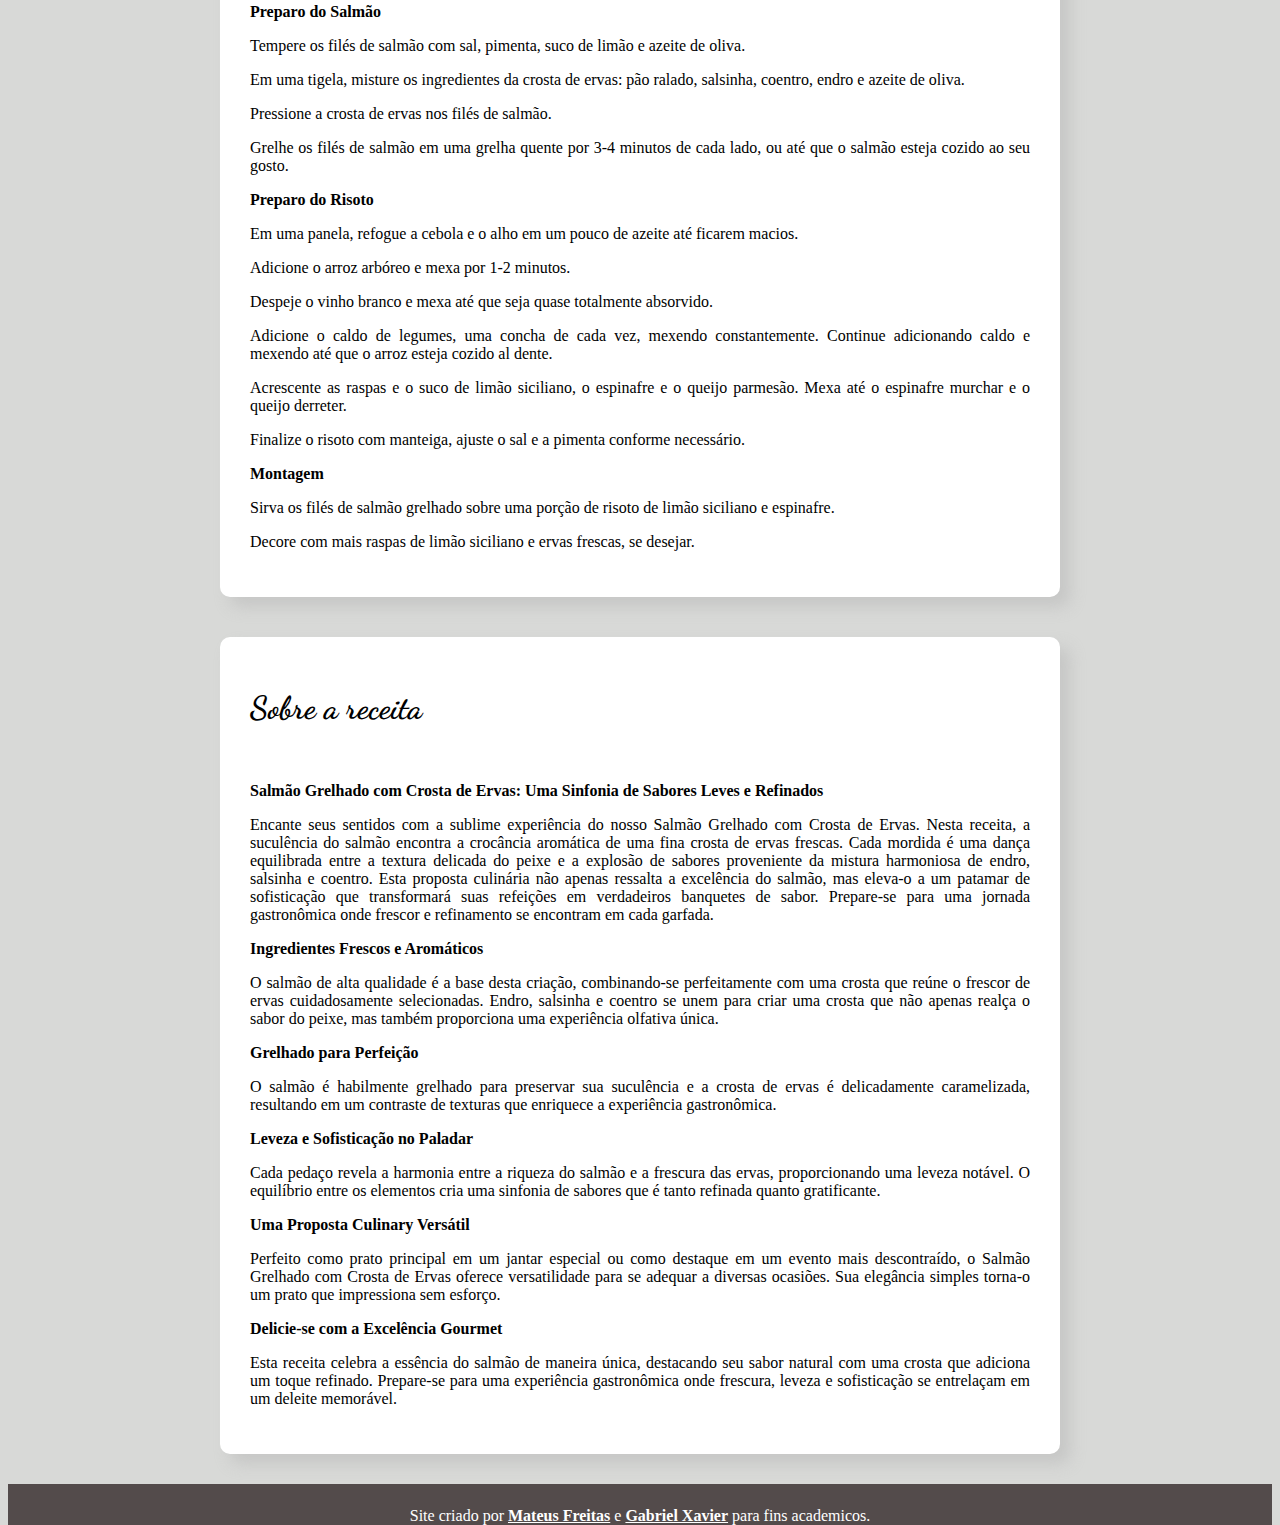
<file: receitas-para-almoço/salmao.html>
<!DOCTYPE html>
<html lang="pt-br">
<head>
    <meta charset="UTF-8">
    <meta http-equiv="X-UA-Compatible" content="IE=edge">
    <meta name="viewport" content="width=device-width, initial-scale=1.0">
    <title>Boa receita</title>
    <link rel="shortcut icon" href="../imagens/favicon2.ico" type="image/x-icon">
    <link rel="stylesheet" href="https://stackpath.bootstrapcdn.com/bootstrap/4.1.3/css/bootstrap.min.css" integrity="sha384-MCw98/SFnGE8fJT3GXwEOngsV7Zt27NXFoaoApmYm81iuXoPkFOJwJ8ERdknLPMO" crossorigin="anonymous">
    <link rel="stylesheet" href="../style.css">
</head>
<body>
      <div>
            <div id="carouselExampleIndicators" class="carousel slide" data-ride="carousel">
          <ol class="carousel-indicators">
            <li data-target="#carouselExampleIndicators" data-slide-to="0" class="active"></li>
            <li data-target="#carouselExampleIndicators" data-slide-to="1"></li>
            <li data-target="#carouselExampleIndicators" data-slide-to="2"></li>
          </ol>
          <div class="carousel-inner">
            <div class="carousel-item active">
              <img class="d-block w-100" src="../imagens/almoçocortado.jpg" alt="Primeiro Slide">
            </div>
            <div class="carousel-item">
              <img class="d-block w-100" src="../imagens/almoço2cortado.jpg" alt="Segundo Slide">
            </div>
            <div class="carousel-item">
              <img class="d-block w-100" src="../imagens/almoço3.jpg" alt="Terceiro Slide">
            </div>
          </div>
          <a class="carousel-control-prev" href="#carouselExampleIndicators" role="button" data-slide="prev">
            <span class="carousel-control-prev-icon" aria-hidden="true"></span>
            <span class="sr-only">Anterior</span>
          </a>
          <a class="carousel-control-next" href="#carouselExampleIndicators" role="button" data-slide="next">
            <span class="carousel-control-next-icon" aria-hidden="true"></span>
            <span class="sr-only">Próximo</span>
          </a>
        </div>
      </div>
      <header>
        <h1 class="display-1">Boa Receita</h1>
      </header>
  <nav class="navbar navbar-expand-lg navbar-light bg-light">
    <button class="navbar-toggler" type="button" data-toggle="collapse" data-target="#navbarNav" aria-controls="navbarNav" aria-expanded="false" aria-label="Alterna navegação">
      <span class="navbar-toggler-icon"></span>
    </button>
    <div class="collapse navbar-collapse" id="navbarNav" >
      <ul class="navbar-nav">
        <li class="nav-item">
          <a class="nav-link" href="../index.html" target="_self">Receitas</a>
        </li>
        <li class="nav-item">
          <a class="nav-link" href="../cafe.html" target="_self">Café da manhã</a>
        </li>
        <li class="nav-item">
          <a class="nav-link" href="../almoço.html" target="_self">Almoço</a>
        </li>
        <li class="nav-item">
          <a class="nav-link" href="../janta.html" target="_self">Janta</a>
        </li>
        <li class="nav-item">
          <a class="nav-link" href="../contatos.html" target="_self">Contato</a>
        </li>
      </ul>
    </div>
  </nav>

  <div class="principal">
    <div class="cabeçalho">
      <h1>Salmão Grelhado com Crosta de Ervas</h1>
    </div>
    <img class="fotos" src="../imagens/salmão.jpg" alt="Foto do Salmão">
    <h2>Ingredientes</h2>
    <br>
      <h3>Ingredientes para o Salmão</h3>
      <ul>
          <li>4 filés de salmão (aproximadamente 150g cada)</li>
          <li>Sal e pimenta a gosto</li>
          <li>Suco de 1 limão</li>
          <li>2 colheres de sopa de azeite de oliva</li>
      </ul>
      <h3>Ingredientes para a Crosta de Ervas</h3>
      <ul>
          <li>1 xícara de pão de forma integral ralado</li>
          <li>1/4 de xícara de salsinha fresca, picada</li>
          <li>1/4 de xícara de coentro fresco, picado</li>
          <li>2 colheres de sopa de endro fresco, picado</li>
          <li>2 colheres de sopa de azeite de oliva</li>
      </ul>
      <h2>Risoto de Limão Siciliano e Espinafre</h2>
      <br>
      <h3>Ingredientes para o Risoto</h3>
      <ul>
          <li>1 xícara de arroz arbóreo</li>
          <li>1/2 xícara de vinho branco seco</li>
          <li>4 xícaras de caldo de legumes (mantido aquecido)</li>
          <li>1 cebola pequena, picada</li>
          <li>2 dentes de alho, picados</li>
          <li>Raspas de 2 limões sicilianos</li>
          <li>Suco de 1 limão siciliano</li>
          <li>2 xícaras de espinafre fresco</li>
          <li>1/2 xícara de queijo parmesão ralado</li>
          <li>2 colheres de sopa de manteiga</li>
          <li>Sal e pimenta a gosto</li>
      </ul>
    <h2>Instruções</h2>
    <br>
    <article>
      <h3>Preparo do Salmão</h3>

      <p>Tempere os filés de salmão com sal, pimenta, suco de limão e azeite de oliva.</p>

      <p>Em uma tigela, misture os ingredientes da crosta de ervas: pão ralado, salsinha, coentro, endro e azeite de oliva.</p>

      <p>Pressione a crosta de ervas nos filés de salmão.</p>

      <p>Grelhe os filés de salmão em uma grelha quente por 3-4 minutos de cada lado, ou até que o salmão esteja cozido ao seu gosto.</p>

      <h3>Preparo do Risoto</h3>

      <p>Em uma panela, refogue a cebola e o alho em um pouco de azeite até ficarem macios.</p>

      <p>Adicione o arroz arbóreo e mexa por 1-2 minutos.</p>

      <p>Despeje o vinho branco e mexa até que seja quase totalmente absorvido.</p>

      <p>Adicione o caldo de legumes, uma concha de cada vez, mexendo constantemente. Continue adicionando caldo e mexendo até que o arroz esteja cozido al dente.</p>

      <p>Acrescente as raspas e o suco de limão siciliano, o espinafre e o queijo parmesão. Mexa até o espinafre murchar e o queijo derreter.</p>

      <p>Finalize o risoto com manteiga, ajuste o sal e a pimenta conforme necessário.</p>

      <h3>Montagem</h3>

      <p>Sirva os filés de salmão grelhado sobre uma porção de risoto de limão siciliano e espinafre.</p>

      <p>Decore com mais raspas de limão siciliano e ervas frescas, se desejar.</p>
    </article>
  </div>

  <div class="principal">
    <article>
        <h1>Sobre a receita</h1>
        <br>
        <h3>Salmão Grelhado com Crosta de Ervas: Uma Sinfonia de Sabores Leves e Refinados</h3>

        <p>Encante seus sentidos com a sublime experiência do nosso Salmão Grelhado com Crosta de Ervas. Nesta receita, a suculência do salmão encontra a crocância aromática de uma fina crosta de ervas frescas. Cada mordida é uma dança equilibrada entre a textura delicada do peixe e a explosão de sabores proveniente da mistura harmoniosa de endro, salsinha e coentro. Esta proposta culinária não apenas ressalta a excelência do salmão, mas eleva-o a um patamar de sofisticação que transformará suas refeições em verdadeiros banquetes de sabor. Prepare-se para uma jornada gastronômica onde frescor e refinamento se encontram em cada garfada.</p>

        <h3>Ingredientes Frescos e Aromáticos</h3>
        <p>O salmão de alta qualidade é a base desta criação, combinando-se perfeitamente com uma crosta que reúne o frescor de ervas cuidadosamente selecionadas. Endro, salsinha e coentro se unem para criar uma crosta que não apenas realça o sabor do peixe, mas também proporciona uma experiência olfativa única.</p>

        <h3>Grelhado para Perfeição</h3>
        <p>O salmão é habilmente grelhado para preservar sua suculência e a crosta de ervas é delicadamente caramelizada, resultando em um contraste de texturas que enriquece a experiência gastronômica.</p>

        <h3>Leveza e Sofisticação no Paladar</h3>
        <p>Cada pedaço revela a harmonia entre a riqueza do salmão e a frescura das ervas, proporcionando uma leveza notável. O equilíbrio entre os elementos cria uma sinfonia de sabores que é tanto refinada quanto gratificante.</p>

        <h3>Uma Proposta Culinary Versátil</h3>
        <p>Perfeito como prato principal em um jantar especial ou como destaque em um evento mais descontraído, o Salmão Grelhado com Crosta de Ervas oferece versatilidade para se adequar a diversas ocasiões. Sua elegância simples torna-o um prato que impressiona sem esforço.</p>

        <h3>Delicie-se com a Excelência Gourmet</h3>
        <p>Esta receita celebra a essência do salmão de maneira única, destacando seu sabor natural com uma crosta que adiciona um toque refinado. Prepare-se para uma experiência gastronômica onde frescura, leveza e sofisticação se entrelaçam em um deleite memorável.</p>
    </article>
  </div>
           
  <footer>
    <p>Site criado por <a href="https://www.linkedin.com/in/mateus-freitas-997105247/">Mateus Freitas</a> e <a href="https://www.linkedin.com/in/gabriel-viana-301a59226/?utm_source=share&utm_campaign=share_via&utm_content=profile&utm_medium=android_app">Gabriel Xavier</a> para fins academicos.</p>
  </footer>






    <script src="https://code.jquery.com/jquery-3.3.1.slim.min.js" integrity="sha384-q8i/X+965DzO0rT7abK41JStQIAqVgRVzpbzo5smXKp4YfRvH+8abtTE1Pi6jizo" crossorigin="anonymous"></script>
    <script src="https://cdnjs.cloudflare.com/ajax/libs/popper.js/1.14.3/umd/popper.min.js" integrity="sha384-ZMP7rVo3mIykV+2+9J3UJ46jBk0WLaUAdn689aCwoqbBJiSnjAK/l8WvCWPIPm49" crossorigin="anonymous"></script>
    <script src="https://stackpath.bootstrapcdn.com/bootstrap/4.1.3/js/bootstrap.min.js" integrity="sha384-ChfqqxuZUCnJSK3+MXmPNIyE6ZbWh2IMqE241rYiqJxyMiZ6OW/JmZQ5stwEULTy" crossorigin="anonymous"></script>
</body>
</html>
</file>
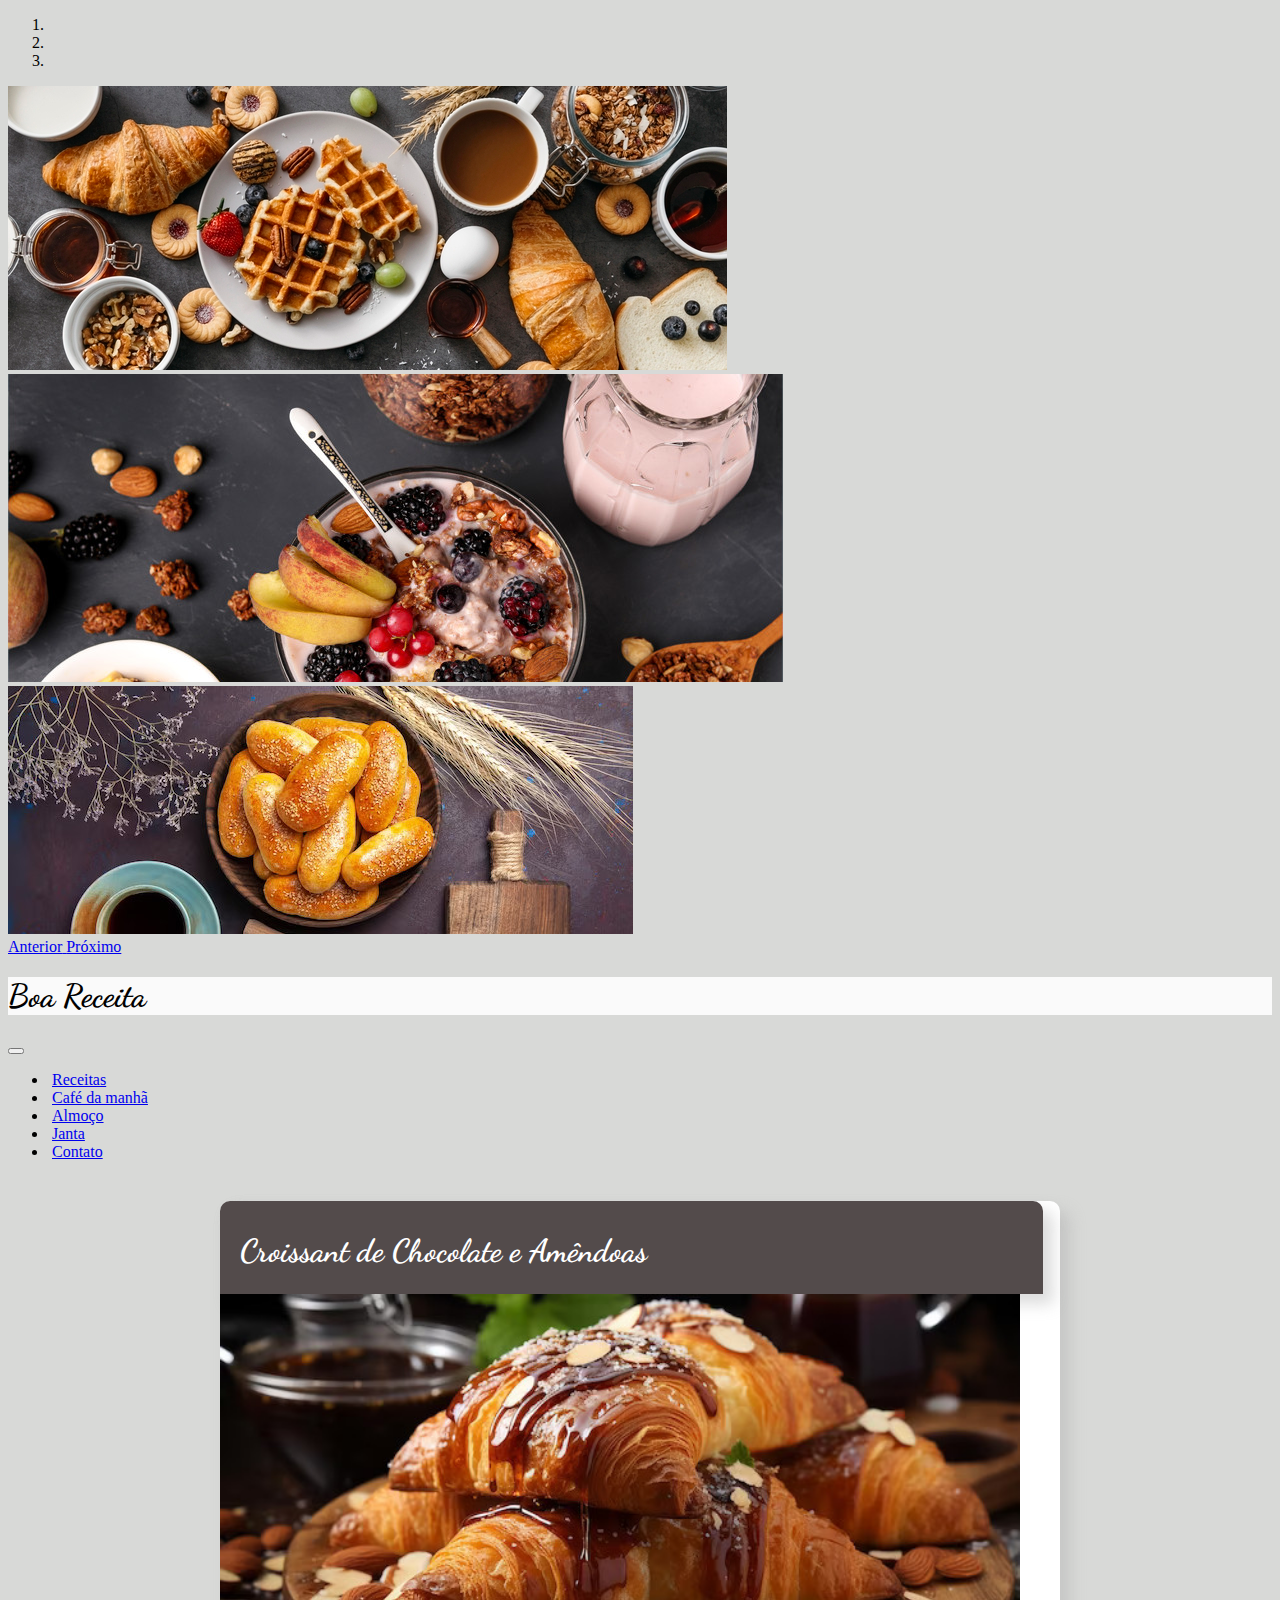
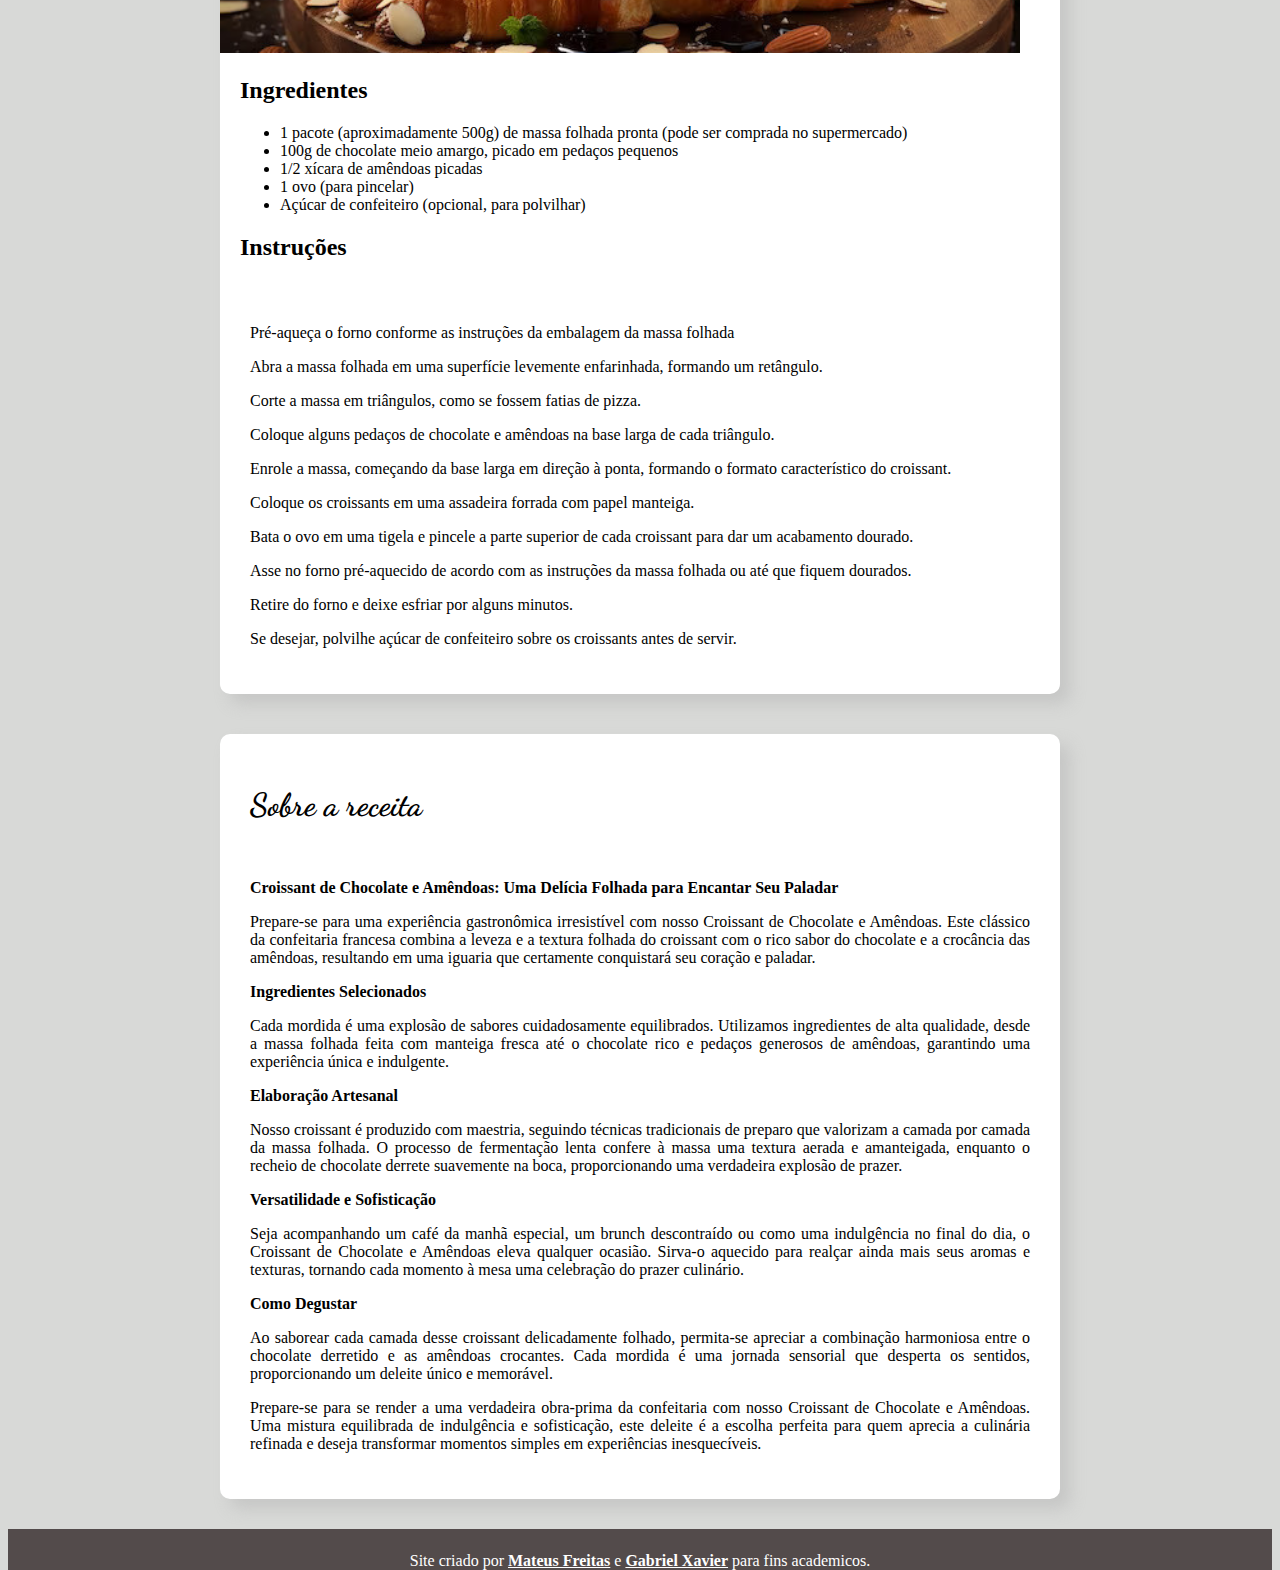
<file: receitas-para-cafe/croissant.html>
<!DOCTYPE html>
<html lang="pt-br">
<head>
    <meta charset="UTF-8">
    <meta http-equiv="X-UA-Compatible" content="IE=edge">
    <meta name="viewport" content="width=device-width, initial-scale=1.0">
    <title>Boa receita</title>
    <link rel="shortcut icon" href="../imagens/favicon2.ico" type="image/x-icon">
    <link rel="stylesheet" href="https://stackpath.bootstrapcdn.com/bootstrap/4.1.3/css/bootstrap.min.css" integrity="sha384-MCw98/SFnGE8fJT3GXwEOngsV7Zt27NXFoaoApmYm81iuXoPkFOJwJ8ERdknLPMO" crossorigin="anonymous">
    <link rel="stylesheet" href="../style.css">
</head>
<body>
      <div>
            <div id="carouselExampleIndicators" class="carousel slide" data-ride="carousel">
          <ol class="carousel-indicators">
            <li data-target="#carouselExampleIndicators" data-slide-to="0" class="active"></li>
            <li data-target="#carouselExampleIndicators" data-slide-to="1"></li>
            <li data-target="#carouselExampleIndicators" data-slide-to="2"></li>
          </ol>
          <div class="carousel-inner">
            <div class="carousel-item active">
              <img class="d-block w-100" src="../imagens/cafecortado.jpg" alt="Primeiro Slide">
            </div>
            <div class="carousel-item">
              <img class="d-block w-100" src="../imagens/cafe2cortado.png" alt="Segundo Slide">
            </div>
            <div class="carousel-item">
              <img class="d-block w-100" src="../imagens/cafe3cortado.jpg" alt="Terceiro Slide">
            </div>
          </div>
          <a class="carousel-control-prev" href="#carouselExampleIndicators" role="button" data-slide="prev">
            <span class="carousel-control-prev-icon" aria-hidden="true"></span>
            <span class="sr-only">Anterior</span>
          </a>
          <a class="carousel-control-next" href="#carouselExampleIndicators" role="button" data-slide="next">
            <span class="carousel-control-next-icon" aria-hidden="true"></span>
            <span class="sr-only">Próximo</span>
          </a>
        </div>
      </div>
      <header>
        <h1 class="display-1">Boa Receita</h1>
      </header>
  <nav class="navbar navbar-expand-lg navbar-light bg-light">
    <button class="navbar-toggler" type="button" data-toggle="collapse" data-target="#navbarNav" aria-controls="navbarNav" aria-expanded="false" aria-label="Alterna navegação">
      <span class="navbar-toggler-icon"></span>
    </button>
    <div class="collapse navbar-collapse" id="navbarNav" >
      <ul class="navbar-nav">
        <li class="nav-item">
          <a class="nav-link" href="../index.html" target="_self">Receitas</a>
        </li>
        <li class="nav-item">
          <a class="nav-link" href="../cafe.html" target="_self">Café da manhã</a>
        </li>
        <li class="nav-item">
          <a class="nav-link" href="../almoço.html" target="_self">Almoço</a>
        </li>
        <li class="nav-item">
          <a class="nav-link" href="../janta.html" target="_self">Janta</a>
        </li>
        <li class="nav-item">
          <a class="nav-link" href="../contatos.html" target="_self">Contato</a>
        </li>
      </ul>
    </div>
  </nav>

    <div class="principal">
      <div class="cabeçalho">
        <h1>Croissant de Chocolate e Amêndoas</h1>
      </div>
      <img class="fotos" src="../imagens/croassaintcortado.jpg" alt="Foto do croassant">
      <h2>Ingredientes</h2>
      <ul>
        <li>1 pacote (aproximadamente 500g) de massa folhada pronta (pode ser comprada no supermercado)</li>
        <li>100g de chocolate meio amargo, picado em pedaços pequenos</li>
        <li>1/2 xícara de amêndoas picadas</li>
        <li>1 ovo (para pincelar)</li>
        <li>Açúcar de confeiteiro (opcional, para polvilhar)</li>
      </ul>
      <h2>Instruções</h2>
      <br>
      <article>
        <p>Pré-aqueça o forno conforme as instruções da embalagem da massa folhada</p>
        <p>Abra a massa folhada em uma superfície levemente enfarinhada, formando um retângulo.</p>
        <p>Corte a massa em triângulos, como se fossem fatias de pizza.</p>
        <p>Coloque alguns pedaços de chocolate e amêndoas na base larga de cada triângulo.</p>
        <p>Enrole a massa, começando da base larga em direção à ponta, formando o formato característico do croissant.</p>
        <p>Coloque os croissants em uma assadeira forrada com papel manteiga.</p>
        <p>Bata o ovo em uma tigela e pincele a parte superior de cada croissant para dar um acabamento dourado.</p>
        <p>Asse no forno pré-aquecido de acordo com as instruções da massa folhada ou até que fiquem dourados.</p>
        <p>Retire do forno e deixe esfriar por alguns minutos.</p>
        <p>Se desejar, polvilhe açúcar de confeiteiro sobre os croissants antes de servir.</p>
      </article>
  </div>
  <div class="principal">
    <article>
        <h1>Sobre a receita</h1>
        <br>
        <h3>Croissant de Chocolate e Amêndoas: Uma Delícia Folhada para Encantar Seu Paladar</h3>

        <p>Prepare-se para uma experiência gastronômica irresistível com nosso Croissant de Chocolate e Amêndoas. Este clássico da confeitaria francesa combina a leveza e a textura folhada do croissant com o rico sabor do chocolate e a crocância das amêndoas, resultando em uma iguaria que certamente conquistará seu coração e paladar.</p>

        <h3>Ingredientes Selecionados</h3>
        <p>Cada mordida é uma explosão de sabores cuidadosamente equilibrados. Utilizamos ingredientes de alta qualidade, desde a massa folhada feita com manteiga fresca até o chocolate rico e pedaços generosos de amêndoas, garantindo uma experiência única e indulgente.</p>

        <h3>Elaboração Artesanal</h3>
        <p>Nosso croissant é produzido com maestria, seguindo técnicas tradicionais de preparo que valorizam a camada por camada da massa folhada. O processo de fermentação lenta confere à massa uma textura aerada e amanteigada, enquanto o recheio de chocolate derrete suavemente na boca, proporcionando uma verdadeira explosão de prazer.</p>

        <h3>Versatilidade e Sofisticação</h3>
        <p>Seja acompanhando um café da manhã especial, um brunch descontraído ou como uma indulgência no final do dia, o Croissant de Chocolate e Amêndoas eleva qualquer ocasião. Sirva-o aquecido para realçar ainda mais seus aromas e texturas, tornando cada momento à mesa uma celebração do prazer culinário.</p>

        <h3>Como Degustar</h3>
        <p>Ao saborear cada camada desse croissant delicadamente folhado, permita-se apreciar a combinação harmoniosa entre o chocolate derretido e as amêndoas crocantes. Cada mordida é uma jornada sensorial que desperta os sentidos, proporcionando um deleite único e memorável.</p>

        <p>Prepare-se para se render a uma verdadeira obra-prima da confeitaria com nosso Croissant de Chocolate e Amêndoas. Uma mistura equilibrada de indulgência e sofisticação, este deleite é a escolha perfeita para quem aprecia a culinária refinada e deseja transformar momentos simples em experiências inesquecíveis.</p>
    </article>
  </div>
           
  <footer>
    <p>Site criado por <a href="https://www.linkedin.com/in/mateus-freitas-997105247/">Mateus Freitas</a> e <a href="https://www.linkedin.com/in/gabriel-viana-301a59226/?utm_source=share&utm_campaign=share_via&utm_content=profile&utm_medium=android_app">Gabriel Xavier</a> para fins academicos.</p>
  </footer>






    <script src="https://code.jquery.com/jquery-3.3.1.slim.min.js" integrity="sha384-q8i/X+965DzO0rT7abK41JStQIAqVgRVzpbzo5smXKp4YfRvH+8abtTE1Pi6jizo" crossorigin="anonymous"></script>
    <script src="https://cdnjs.cloudflare.com/ajax/libs/popper.js/1.14.3/umd/popper.min.js" integrity="sha384-ZMP7rVo3mIykV+2+9J3UJ46jBk0WLaUAdn689aCwoqbBJiSnjAK/l8WvCWPIPm49" crossorigin="anonymous"></script>
    <script src="https://stackpath.bootstrapcdn.com/bootstrap/4.1.3/js/bootstrap.min.js" integrity="sha384-ChfqqxuZUCnJSK3+MXmPNIyE6ZbWh2IMqE241rYiqJxyMiZ6OW/JmZQ5stwEULTy" crossorigin="anonymous"></script>
</body>
</html>
</file>
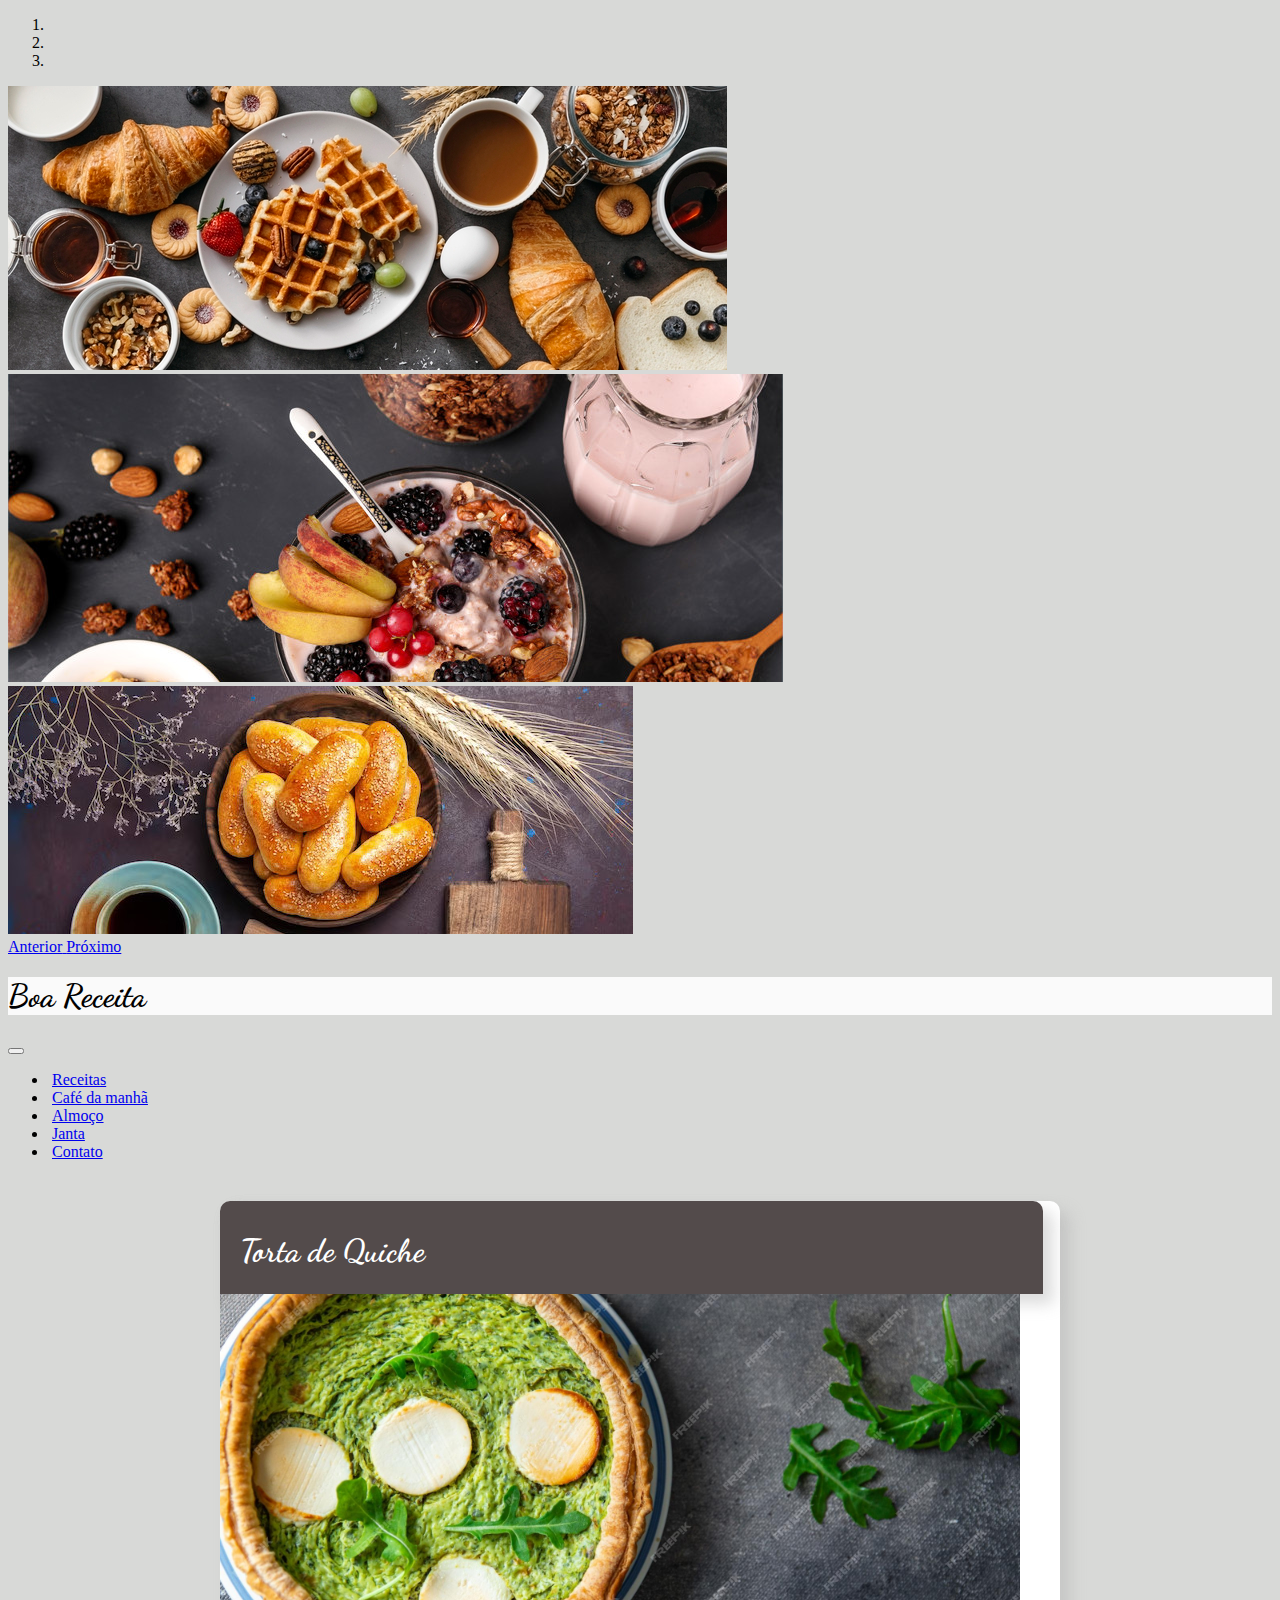
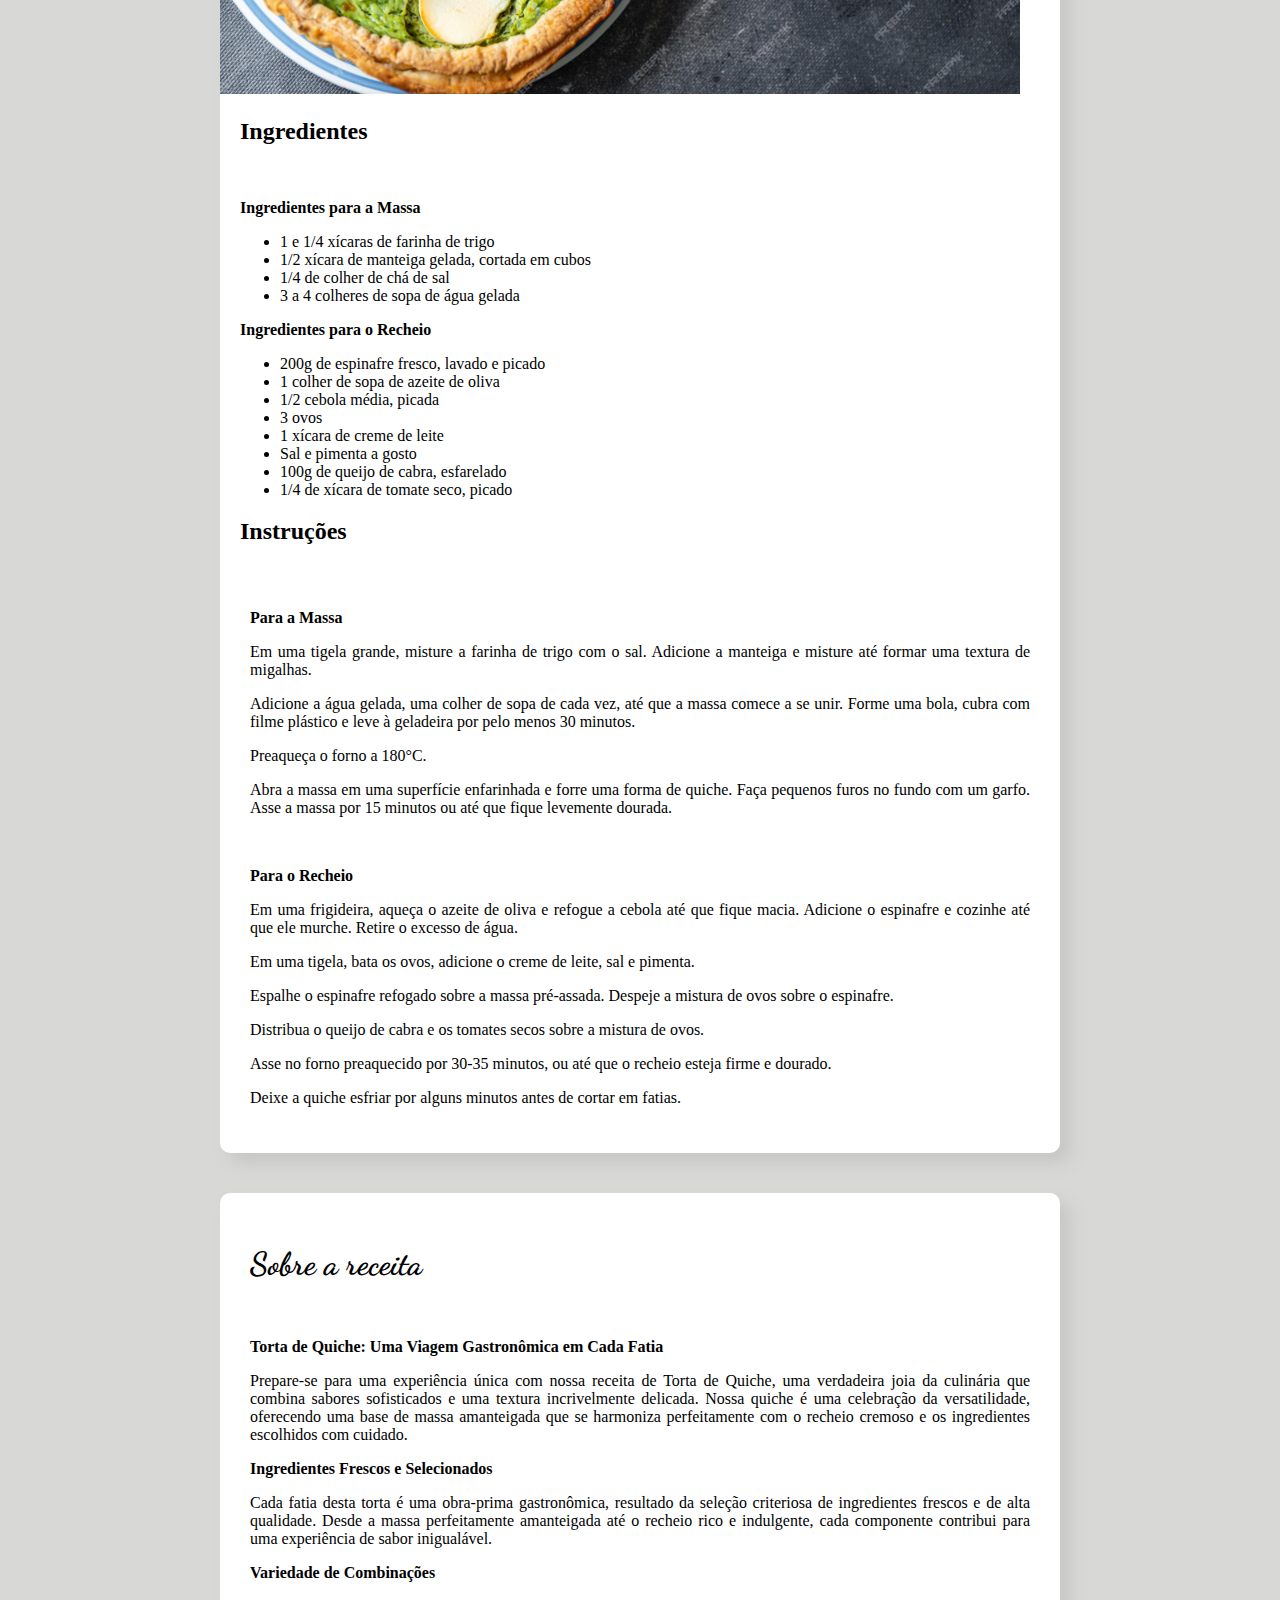
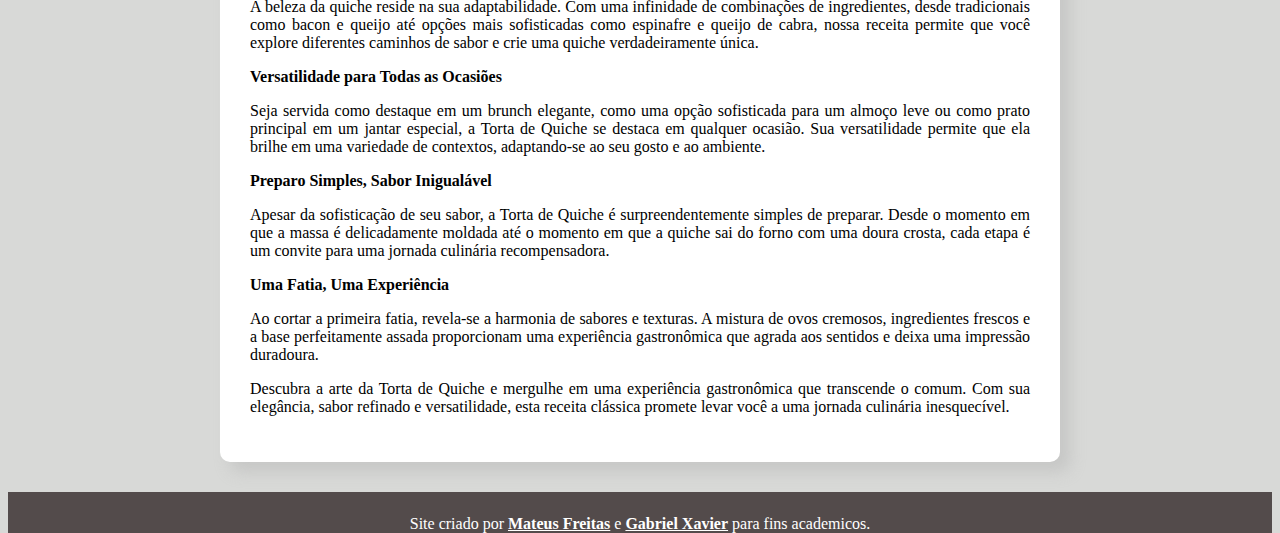
<file: receitas-para-cafe/TortadeQuiche.html>
<!DOCTYPE html>
<html lang="pt-br">
<head>
    <meta charset="UTF-8">
    <meta http-equiv="X-UA-Compatible" content="IE=edge">
    <meta name="viewport" content="width=device-width, initial-scale=1.0">
    <title>Boa receita</title>
    <link rel="shortcut icon" href="../imagens/favicon2.ico" type="image/x-icon">
    <link rel="stylesheet" href="https://stackpath.bootstrapcdn.com/bootstrap/4.1.3/css/bootstrap.min.css" integrity="sha384-MCw98/SFnGE8fJT3GXwEOngsV7Zt27NXFoaoApmYm81iuXoPkFOJwJ8ERdknLPMO" crossorigin="anonymous">
    <link rel="stylesheet" href="../style.css">
</head>
<body>
      <div>
            <div id="carouselExampleIndicators" class="carousel slide" data-ride="carousel">
          <ol class="carousel-indicators">
            <li data-target="#carouselExampleIndicators" data-slide-to="0" class="active"></li>
            <li data-target="#carouselExampleIndicators" data-slide-to="1"></li>
            <li data-target="#carouselExampleIndicators" data-slide-to="2"></li>
          </ol>
          <div class="carousel-inner">
            <div class="carousel-item active">
              <img class="d-block w-100" src="../imagens/cafecortado.jpg" alt="Primeiro Slide">
            </div>
            <div class="carousel-item">
              <img class="d-block w-100" src="../imagens/cafe2cortado.png" alt="Segundo Slide">
            </div>
            <div class="carousel-item">
              <img class="d-block w-100" src="../imagens/cafe3cortado.jpg" alt="Terceiro Slide">
            </div>
          </div>
          <a class="carousel-control-prev" href="#carouselExampleIndicators" role="button" data-slide="prev">
            <span class="carousel-control-prev-icon" aria-hidden="true"></span>
            <span class="sr-only">Anterior</span>
          </a>
          <a class="carousel-control-next" href="#carouselExampleIndicators" role="button" data-slide="next">
            <span class="carousel-control-next-icon" aria-hidden="true"></span>
            <span class="sr-only">Próximo</span>
          </a>
        </div>
      </div>
      <header>
        <h1 class="display-1">Boa Receita</h1>
      </header>
  <nav class="navbar navbar-expand-lg navbar-light bg-light">
    <button class="navbar-toggler" type="button" data-toggle="collapse" data-target="#navbarNav" aria-controls="navbarNav" aria-expanded="false" aria-label="Alterna navegação">
      <span class="navbar-toggler-icon"></span>
    </button>
    <div class="collapse navbar-collapse" id="navbarNav" >
      <ul class="navbar-nav">
        <li class="nav-item">
          <a class="nav-link" href="../index.html" target="_self">Receitas</a>
        </li>
        <li class="nav-item">
          <a class="nav-link" href="../cafe.html" target="_self">Café da manhã</a>
        </li>
        <li class="nav-item">
          <a class="nav-link" href="../almoço.html" target="_self">Almoço</a>
        </li>
        <li class="nav-item">
          <a class="nav-link" href="../janta.html" target="_self">Janta</a>
        </li>
        <li class="nav-item">
          <a class="nav-link" href="../contatos.html" target="_self">Contato</a>
        </li>
      </ul>
    </div>
  </nav>

  <div class="principal">
    <div class="cabeçalho">
      <h1>Torta de Quiche</h1>
    </div>
    <img class="fotos" src="../imagens/tortaespinafre.jpg" alt="Foto da torta de quiche">
    <h2>Ingredientes</h2>
    <br>
    <h3>Ingredientes para a Massa</h3>
    <ul>
      <li>1 e 1/4 xícaras de farinha de trigo</li>
      <li>1/2 xícara de manteiga gelada, cortada em cubos</li>
      <li>1/4 de colher de chá de sal</li>
      <li>3 a 4 colheres de sopa de água gelada</li>
    </ul>
    <h3>Ingredientes para o Recheio</h3>
    <ul>
      <li>200g de espinafre fresco, lavado e picado</li>
      <li>1 colher de sopa de azeite de oliva</li>
      <li>1/2 cebola média, picada</li>
      <li>3 ovos</li>
      <li>1 xícara de creme de leite</li>
      <li>Sal e pimenta a gosto</li>
      <li>100g de queijo de cabra, esfarelado</li>
      <li>1/4 de xícara de tomate seco, picado</li>
    </ul>
    <h2>Instruções</h2>
    <br>
    <article>
      <h3>Para a Massa</h3>

      <p>Em uma tigela grande, misture a farinha de trigo com o sal. Adicione a manteiga e misture até formar uma textura de migalhas.</p>

      <p>Adicione a água gelada, uma colher de sopa de cada vez, até que a massa comece a se unir. Forme uma bola, cubra com filme plástico e leve à geladeira por pelo menos 30 minutos.</p>

      <p>Preaqueça o forno a 180°C.</p>

      <p>Abra a massa em uma superfície enfarinhada e forre uma forma de quiche. Faça pequenos furos no fundo com um garfo. Asse a massa por 15 minutos ou até que fique levemente dourada.</p>
      <br>
      <h3>Para o Recheio</h3>

      <p>Em uma frigideira, aqueça o azeite de oliva e refogue a cebola até que fique macia. Adicione o espinafre e cozinhe até que ele murche. Retire o excesso de água.</p>

      <p>Em uma tigela, bata os ovos, adicione o creme de leite, sal e pimenta.</p>

      <p>Espalhe o espinafre refogado sobre a massa pré-assada. Despeje a mistura de ovos sobre o espinafre.</p>

      <p>Distribua o queijo de cabra e os tomates secos sobre a mistura de ovos.</p>

      <p>Asse no forno preaquecido por 30-35 minutos, ou até que o recheio esteja firme e dourado.</p>

      <p>Deixe a quiche esfriar por alguns minutos antes de cortar em fatias.</p>
    </article>
  </div>
  <div class="principal">
    <article>
        <h1>Sobre a receita</h1>
        <br>
        <h3>Torta de Quiche: Uma Viagem Gastronômica em Cada Fatia</h3>

        <p>Prepare-se para uma experiência única com nossa receita de Torta de Quiche, uma verdadeira joia da culinária que combina sabores sofisticados e uma textura incrivelmente delicada. Nossa quiche é uma celebração da versatilidade, oferecendo uma base de massa amanteigada que se harmoniza perfeitamente com o recheio cremoso e os ingredientes escolhidos com cuidado.</p>

        <h3>Ingredientes Frescos e Selecionados</h3>
        <p>Cada fatia desta torta é uma obra-prima gastronômica, resultado da seleção criteriosa de ingredientes frescos e de alta qualidade. Desde a massa perfeitamente amanteigada até o recheio rico e indulgente, cada componente contribui para uma experiência de sabor inigualável.</p>

        <h3>Variedade de Combinações</h3>
        <p>A beleza da quiche reside na sua adaptabilidade. Com uma infinidade de combinações de ingredientes, desde tradicionais como bacon e queijo até opções mais sofisticadas como espinafre e queijo de cabra, nossa receita permite que você explore diferentes caminhos de sabor e crie uma quiche verdadeiramente única.</p>

        <h3>Versatilidade para Todas as Ocasiões</h3>
        <p>Seja servida como destaque em um brunch elegante, como uma opção sofisticada para um almoço leve ou como prato principal em um jantar especial, a Torta de Quiche se destaca em qualquer ocasião. Sua versatilidade permite que ela brilhe em uma variedade de contextos, adaptando-se ao seu gosto e ao ambiente.</p>

        <h3>Preparo Simples, Sabor Inigualável</h3>
        <p>Apesar da sofisticação de seu sabor, a Torta de Quiche é surpreendentemente simples de preparar. Desde o momento em que a massa é delicadamente moldada até o momento em que a quiche sai do forno com uma doura crosta, cada etapa é um convite para uma jornada culinária recompensadora.</p>

        <h3>Uma Fatia, Uma Experiência</h3>
        <p>Ao cortar a primeira fatia, revela-se a harmonia de sabores e texturas. A mistura de ovos cremosos, ingredientes frescos e a base perfeitamente assada proporcionam uma experiência gastronômica que agrada aos sentidos e deixa uma impressão duradoura.</p>

        <p>Descubra a arte da Torta de Quiche e mergulhe em uma experiência gastronômica que transcende o comum. Com sua elegância, sabor refinado e versatilidade, esta receita clássica promete levar você a uma jornada culinária inesquecível.</p>
    </article>
  </div>
           
  <footer>
    <p>Site criado por <a href="https://www.linkedin.com/in/mateus-freitas-997105247/">Mateus Freitas</a> e <a href="https://www.linkedin.com/in/gabriel-viana-301a59226/?utm_source=share&utm_campaign=share_via&utm_content=profile&utm_medium=android_app">Gabriel Xavier</a> para fins academicos.</p>
  </footer>






    <script src="https://code.jquery.com/jquery-3.3.1.slim.min.js" integrity="sha384-q8i/X+965DzO0rT7abK41JStQIAqVgRVzpbzo5smXKp4YfRvH+8abtTE1Pi6jizo" crossorigin="anonymous"></script>
    <script src="https://cdnjs.cloudflare.com/ajax/libs/popper.js/1.14.3/umd/popper.min.js" integrity="sha384-ZMP7rVo3mIykV+2+9J3UJ46jBk0WLaUAdn689aCwoqbBJiSnjAK/l8WvCWPIPm49" crossorigin="anonymous"></script>
    <script src="https://stackpath.bootstrapcdn.com/bootstrap/4.1.3/js/bootstrap.min.js" integrity="sha384-ChfqqxuZUCnJSK3+MXmPNIyE6ZbWh2IMqE241rYiqJxyMiZ6OW/JmZQ5stwEULTy" crossorigin="anonymous"></script>
</body>
</html>
</file>
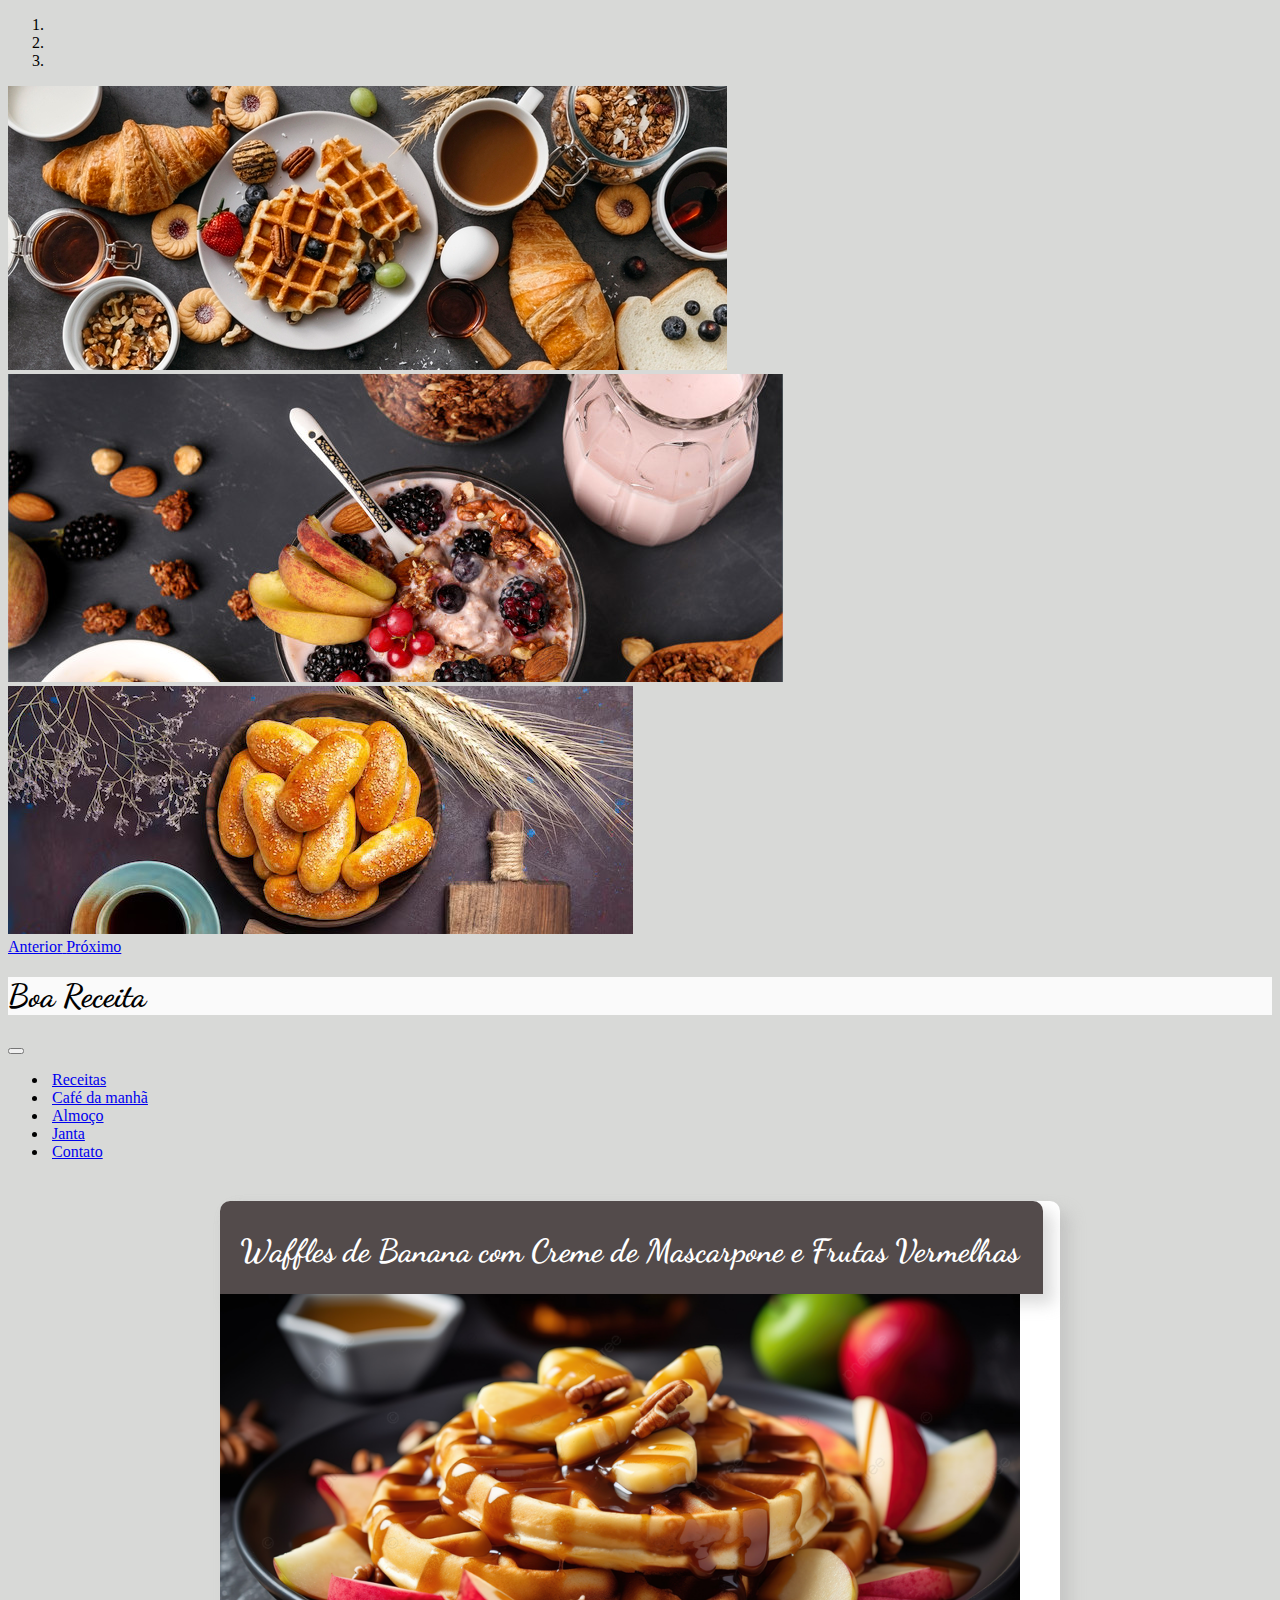
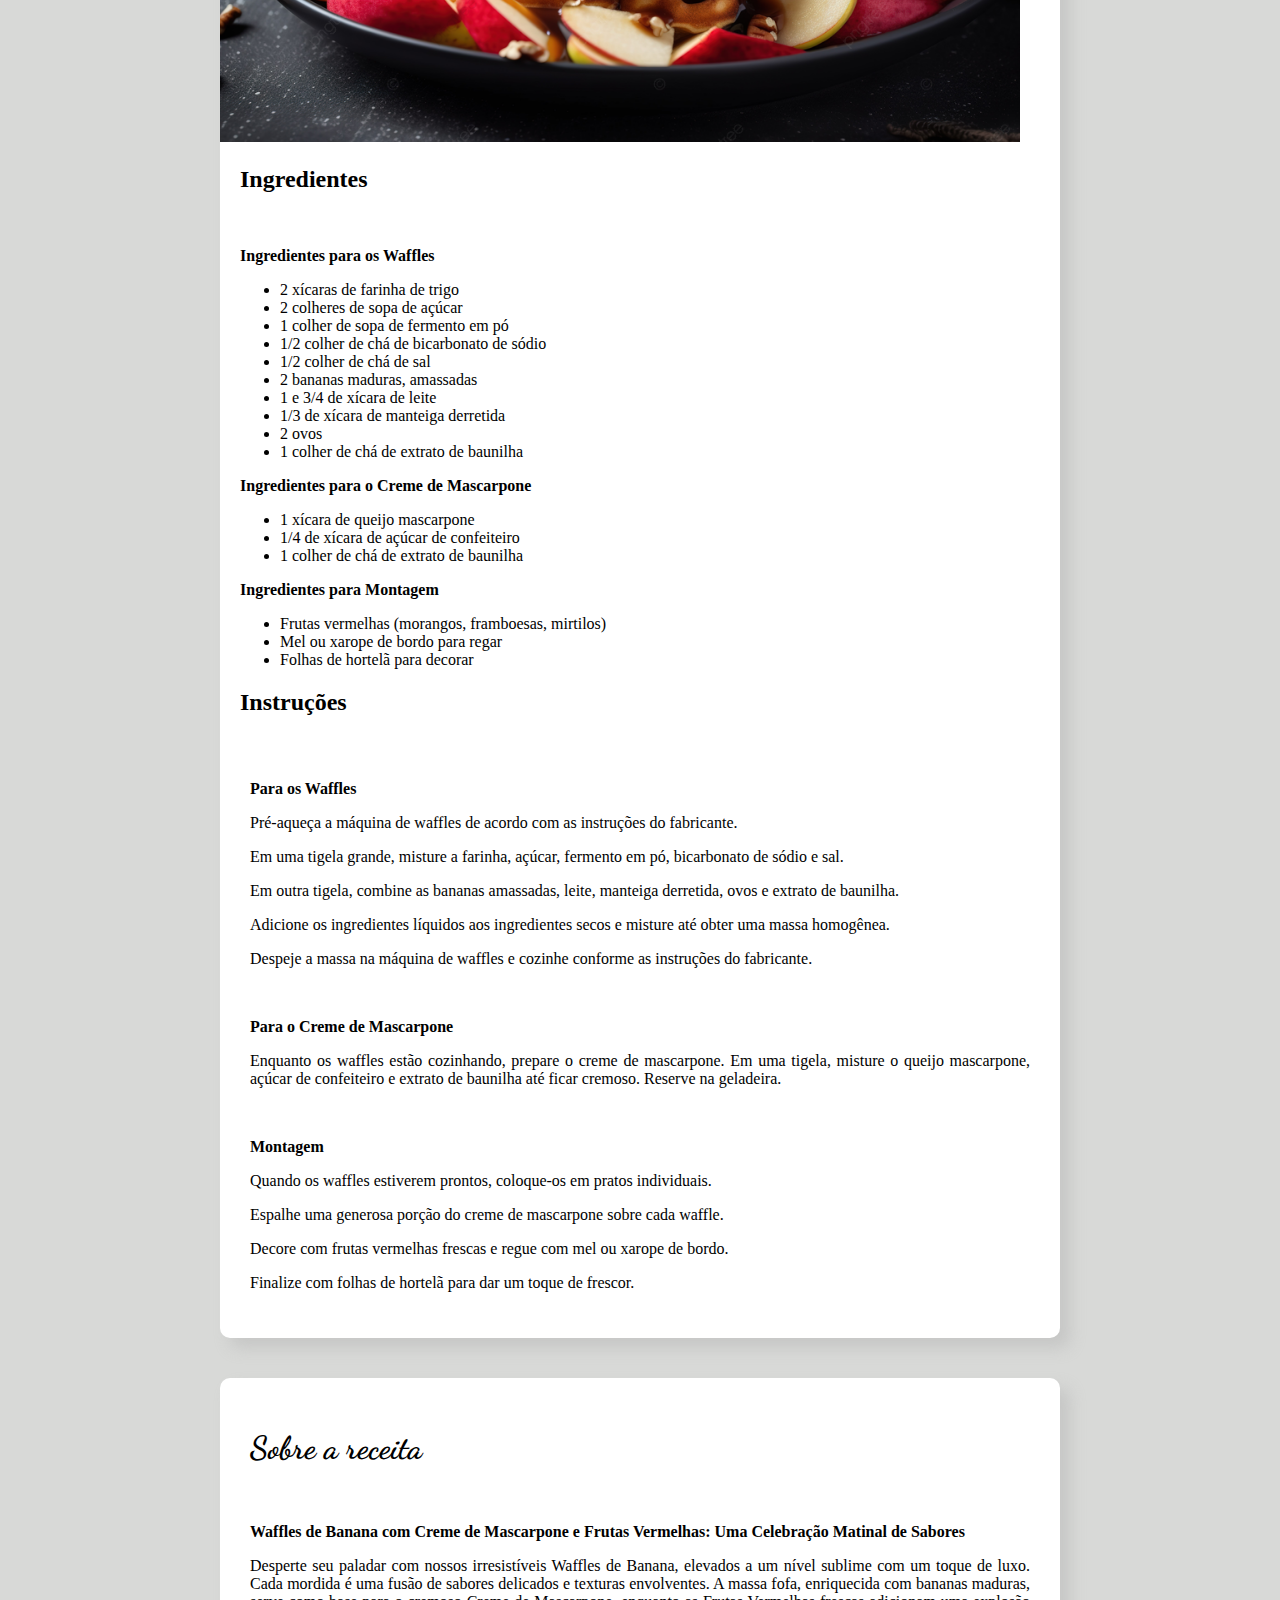
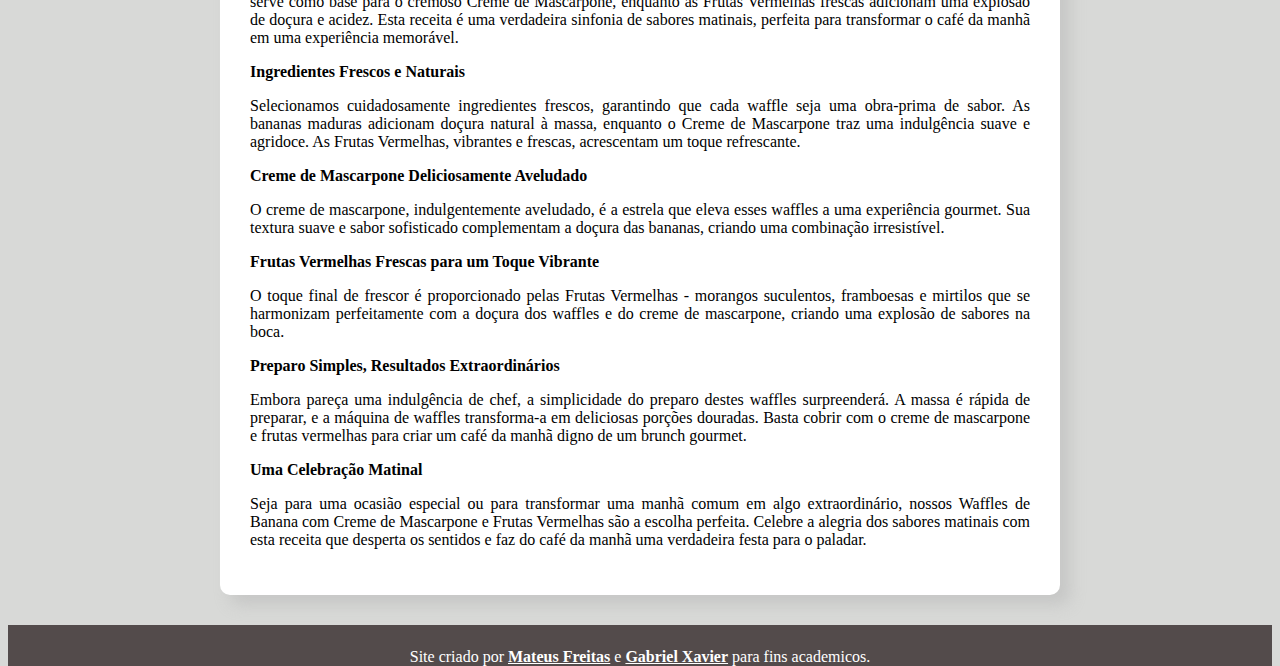
<file: receitas-para-cafe/waffles.html>
<!DOCTYPE html>
<html lang="pt-br">
<head>
    <meta charset="UTF-8">
    <meta http-equiv="X-UA-Compatible" content="IE=edge">
    <meta name="viewport" content="width=device-width, initial-scale=1.0">
    <title>Boa receita</title>
    <link rel="shortcut icon" href="../imagens/favicon2.ico" type="image/x-icon">
    <link rel="stylesheet" href="https://stackpath.bootstrapcdn.com/bootstrap/4.1.3/css/bootstrap.min.css" integrity="sha384-MCw98/SFnGE8fJT3GXwEOngsV7Zt27NXFoaoApmYm81iuXoPkFOJwJ8ERdknLPMO" crossorigin="anonymous">
    <link rel="stylesheet" href="../style.css">
</head>
<body>
      <div>
            <div id="carouselExampleIndicators" class="carousel slide" data-ride="carousel">
          <ol class="carousel-indicators">
            <li data-target="#carouselExampleIndicators" data-slide-to="0" class="active"></li>
            <li data-target="#carouselExampleIndicators" data-slide-to="1"></li>
            <li data-target="#carouselExampleIndicators" data-slide-to="2"></li>
          </ol>
          <div class="carousel-inner">
            <div class="carousel-item active">
              <img class="d-block w-100" src="../imagens/cafecortado.jpg" alt="Primeiro Slide">
            </div>
            <div class="carousel-item">
              <img class="d-block w-100" src="../imagens/cafe2cortado.png" alt="Segundo Slide">
            </div>
            <div class="carousel-item">
              <img class="d-block w-100" src="../imagens/cafe3cortado.jpg" alt="Terceiro Slide">
            </div>
          </div>
          <a class="carousel-control-prev" href="#carouselExampleIndicators" role="button" data-slide="prev">
            <span class="carousel-control-prev-icon" aria-hidden="true"></span>
            <span class="sr-only">Anterior</span>
          </a>
          <a class="carousel-control-next" href="#carouselExampleIndicators" role="button" data-slide="next">
            <span class="carousel-control-next-icon" aria-hidden="true"></span>
            <span class="sr-only">Próximo</span>
          </a>
        </div>
      </div>
      <header>
        <h1 class="display-1">Boa Receita</h1>
      </header>
  <nav class="navbar navbar-expand-lg navbar-light bg-light">
    <button class="navbar-toggler" type="button" data-toggle="collapse" data-target="#navbarNav" aria-controls="navbarNav" aria-expanded="false" aria-label="Alterna navegação">
      <span class="navbar-toggler-icon"></span>
    </button>
    <div class="collapse navbar-collapse" id="navbarNav" >
      <ul class="navbar-nav">
        <li class="nav-item">
          <a class="nav-link" href="../index.html" target="_self">Receitas</a>
        </li>
        <li class="nav-item">
          <a class="nav-link" href="../cafe.html" target="_self">Café da manhã</a>
        </li>
        <li class="nav-item">
          <a class="nav-link" href="../almoço.html" target="_self">Almoço</a>
        </li>
        <li class="nav-item">
          <a class="nav-link" href="../janta.html" target="_self">Janta</a>
        </li>
        <li class="nav-item">
          <a class="nav-link" href="../contatos.html" target="_self">Contato</a>
        </li>
      </ul>
    </div>
  </nav>

  <div class="principal">
    <div class="cabeçalho">
      <h1>Waffles de Banana com Creme de Mascarpone e Frutas Vermelhas</h1>
    </div>
    <img class="fotos" src="../imagens/waffles.jpg" alt="Foto do waffle">
    <h2>Ingredientes</h2>
    <br>
    <h3>Ingredientes para os Waffles</h3>
    <ul>
      <li>2 xícaras de farinha de trigo</li>
      <li>2 colheres de sopa de açúcar</li>
      <li>1 colher de sopa de fermento em pó</li>
      <li>1/2 colher de chá de bicarbonato de sódio</li>
      <li>1/2 colher de chá de sal</li>
      <li>2 bananas maduras, amassadas</li>
      <li>1 e 3/4 de xícara de leite</li>
      <li>1/3 de xícara de manteiga derretida</li>
      <li>2 ovos</li>
      <li>1 colher de chá de extrato de baunilha</li>
    </ul>
    <h3>Ingredientes para o Creme de Mascarpone</h3>
    <ul>
      <li>1 xícara de queijo mascarpone</li>
      <li>1/4 de xícara de açúcar de confeiteiro</li>
      <li>1 colher de chá de extrato de baunilha</li>
    </ul>
    <h3>Ingredientes para Montagem</h3>
    <ul>
      <li>Frutas vermelhas (morangos, framboesas, mirtilos)</li>
      <li>Mel ou xarope de bordo para regar</li>
      <li>Folhas de hortelã para decorar</li>
    </ul>
    <h2>Instruções</h2>
    <br>
    <article>
      <h3>Para os Waffles</h3>

      <p>Pré-aqueça a máquina de waffles de acordo com as instruções do fabricante.</p>

      <p>Em uma tigela grande, misture a farinha, açúcar, fermento em pó, bicarbonato de sódio e sal.</p>

      <p>Em outra tigela, combine as bananas amassadas, leite, manteiga derretida, ovos e extrato de baunilha.</p>

      <p>Adicione os ingredientes líquidos aos ingredientes secos e misture até obter uma massa homogênea.</p>

      <p>Despeje a massa na máquina de waffles e cozinhe conforme as instruções do fabricante.</p>
      <br>
      <h3>Para o Creme de Mascarpone</h3>

      <p>Enquanto os waffles estão cozinhando, prepare o creme de mascarpone. Em uma tigela, misture o queijo mascarpone, açúcar de confeiteiro e extrato de baunilha até ficar cremoso. Reserve na geladeira.</p>
      <br>
      <h3>Montagem</h3>

      <p>Quando os waffles estiverem prontos, coloque-os em pratos individuais.</p>

      <p>Espalhe uma generosa porção do creme de mascarpone sobre cada waffle.</p>

      <p>Decore com frutas vermelhas frescas e regue com mel ou xarope de bordo.</p>

      <p>Finalize com folhas de hortelã para dar um toque de frescor.</p>
    </article>
</div>
  <div class="principal">
    <article>
        <h1>Sobre a receita</h1>
        <br>
        <h3>Waffles de Banana com Creme de Mascarpone e Frutas Vermelhas: Uma Celebração Matinal de Sabores</h3>

        <p>Desperte seu paladar com nossos irresistíveis Waffles de Banana, elevados a um nível sublime com um toque de luxo. Cada mordida é uma fusão de sabores delicados e texturas envolventes. A massa fofa, enriquecida com bananas maduras, serve como base para o cremoso Creme de Mascarpone, enquanto as Frutas Vermelhas frescas adicionam uma explosão de doçura e acidez. Esta receita é uma verdadeira sinfonia de sabores matinais, perfeita para transformar o café da manhã em uma experiência memorável.</p>

        <h3>Ingredientes Frescos e Naturais</h3>
        <p>Selecionamos cuidadosamente ingredientes frescos, garantindo que cada waffle seja uma obra-prima de sabor. As bananas maduras adicionam doçura natural à massa, enquanto o Creme de Mascarpone traz uma indulgência suave e agridoce. As Frutas Vermelhas, vibrantes e frescas, acrescentam um toque refrescante.</p>

        <h3>Creme de Mascarpone Deliciosamente Aveludado</h3>
        <p>O creme de mascarpone, indulgentemente aveludado, é a estrela que eleva esses waffles a uma experiência gourmet. Sua textura suave e sabor sofisticado complementam a doçura das bananas, criando uma combinação irresistível.</p>

        <h3>Frutas Vermelhas Frescas para um Toque Vibrante</h3>
        <p>O toque final de frescor é proporcionado pelas Frutas Vermelhas - morangos suculentos, framboesas e mirtilos que se harmonizam perfeitamente com a doçura dos waffles e do creme de mascarpone, criando uma explosão de sabores na boca.</p>

        <h3>Preparo Simples, Resultados Extraordinários</h3>
        <p>Embora pareça uma indulgência de chef, a simplicidade do preparo destes waffles surpreenderá. A massa é rápida de preparar, e a máquina de waffles transforma-a em deliciosas porções douradas. Basta cobrir com o creme de mascarpone e frutas vermelhas para criar um café da manhã digno de um brunch gourmet.</p>

        <h3>Uma Celebração Matinal</h3>
        <p>Seja para uma ocasião especial ou para transformar uma manhã comum em algo extraordinário, nossos Waffles de Banana com Creme de Mascarpone e Frutas Vermelhas são a escolha perfeita. Celebre a alegria dos sabores matinais com esta receita que desperta os sentidos e faz do café da manhã uma verdadeira festa para o paladar.</p>
    </article>
  </div>
           
  <footer>
    <p>Site criado por <a href="https://www.linkedin.com/in/mateus-freitas-997105247/">Mateus Freitas</a> e <a href="https://www.linkedin.com/in/gabriel-viana-301a59226/?utm_source=share&utm_campaign=share_via&utm_content=profile&utm_medium=android_app">Gabriel Xavier</a> para fins academicos.</p>
  </footer>






    <script src="https://code.jquery.com/jquery-3.3.1.slim.min.js" integrity="sha384-q8i/X+965DzO0rT7abK41JStQIAqVgRVzpbzo5smXKp4YfRvH+8abtTE1Pi6jizo" crossorigin="anonymous"></script>
    <script src="https://cdnjs.cloudflare.com/ajax/libs/popper.js/1.14.3/umd/popper.min.js" integrity="sha384-ZMP7rVo3mIykV+2+9J3UJ46jBk0WLaUAdn689aCwoqbBJiSnjAK/l8WvCWPIPm49" crossorigin="anonymous"></script>
    <script src="https://stackpath.bootstrapcdn.com/bootstrap/4.1.3/js/bootstrap.min.js" integrity="sha384-ChfqqxuZUCnJSK3+MXmPNIyE6ZbWh2IMqE241rYiqJxyMiZ6OW/JmZQ5stwEULTy" crossorigin="anonymous"></script>
</body>
</html>
</file>
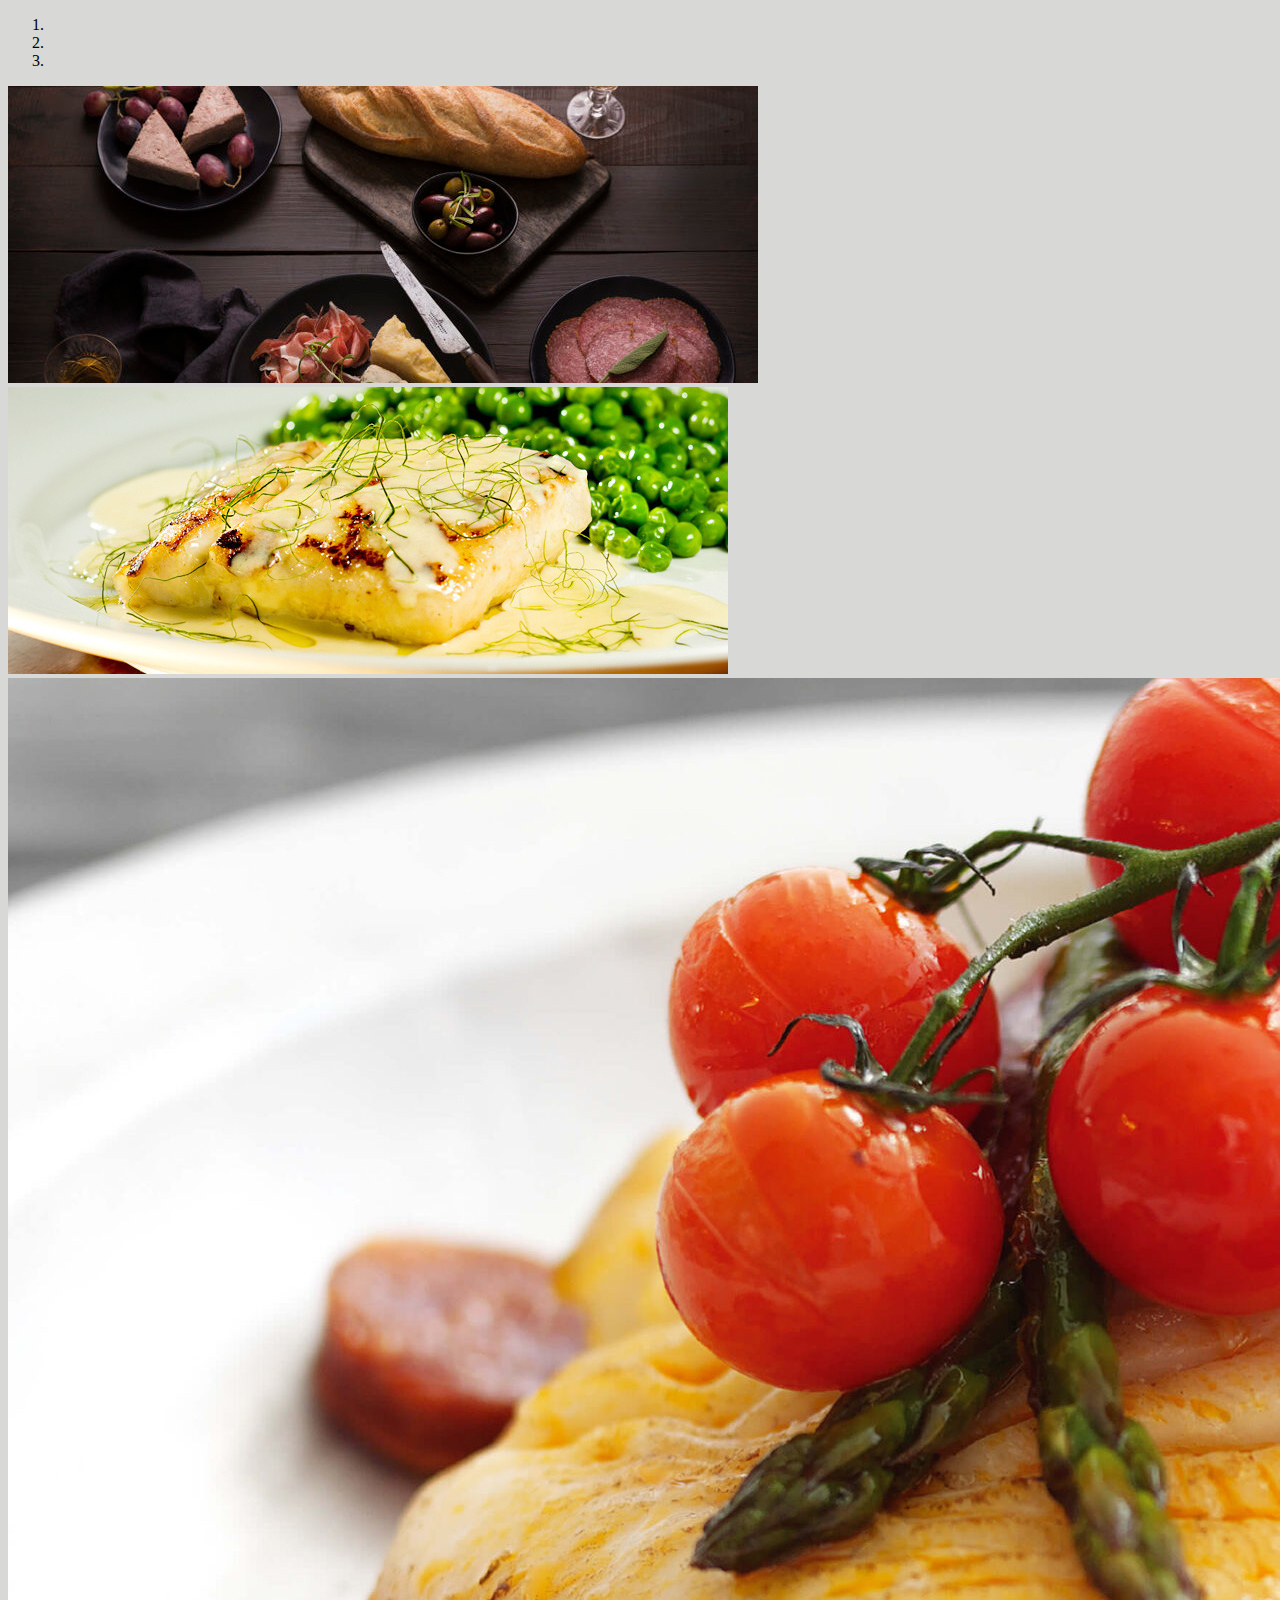
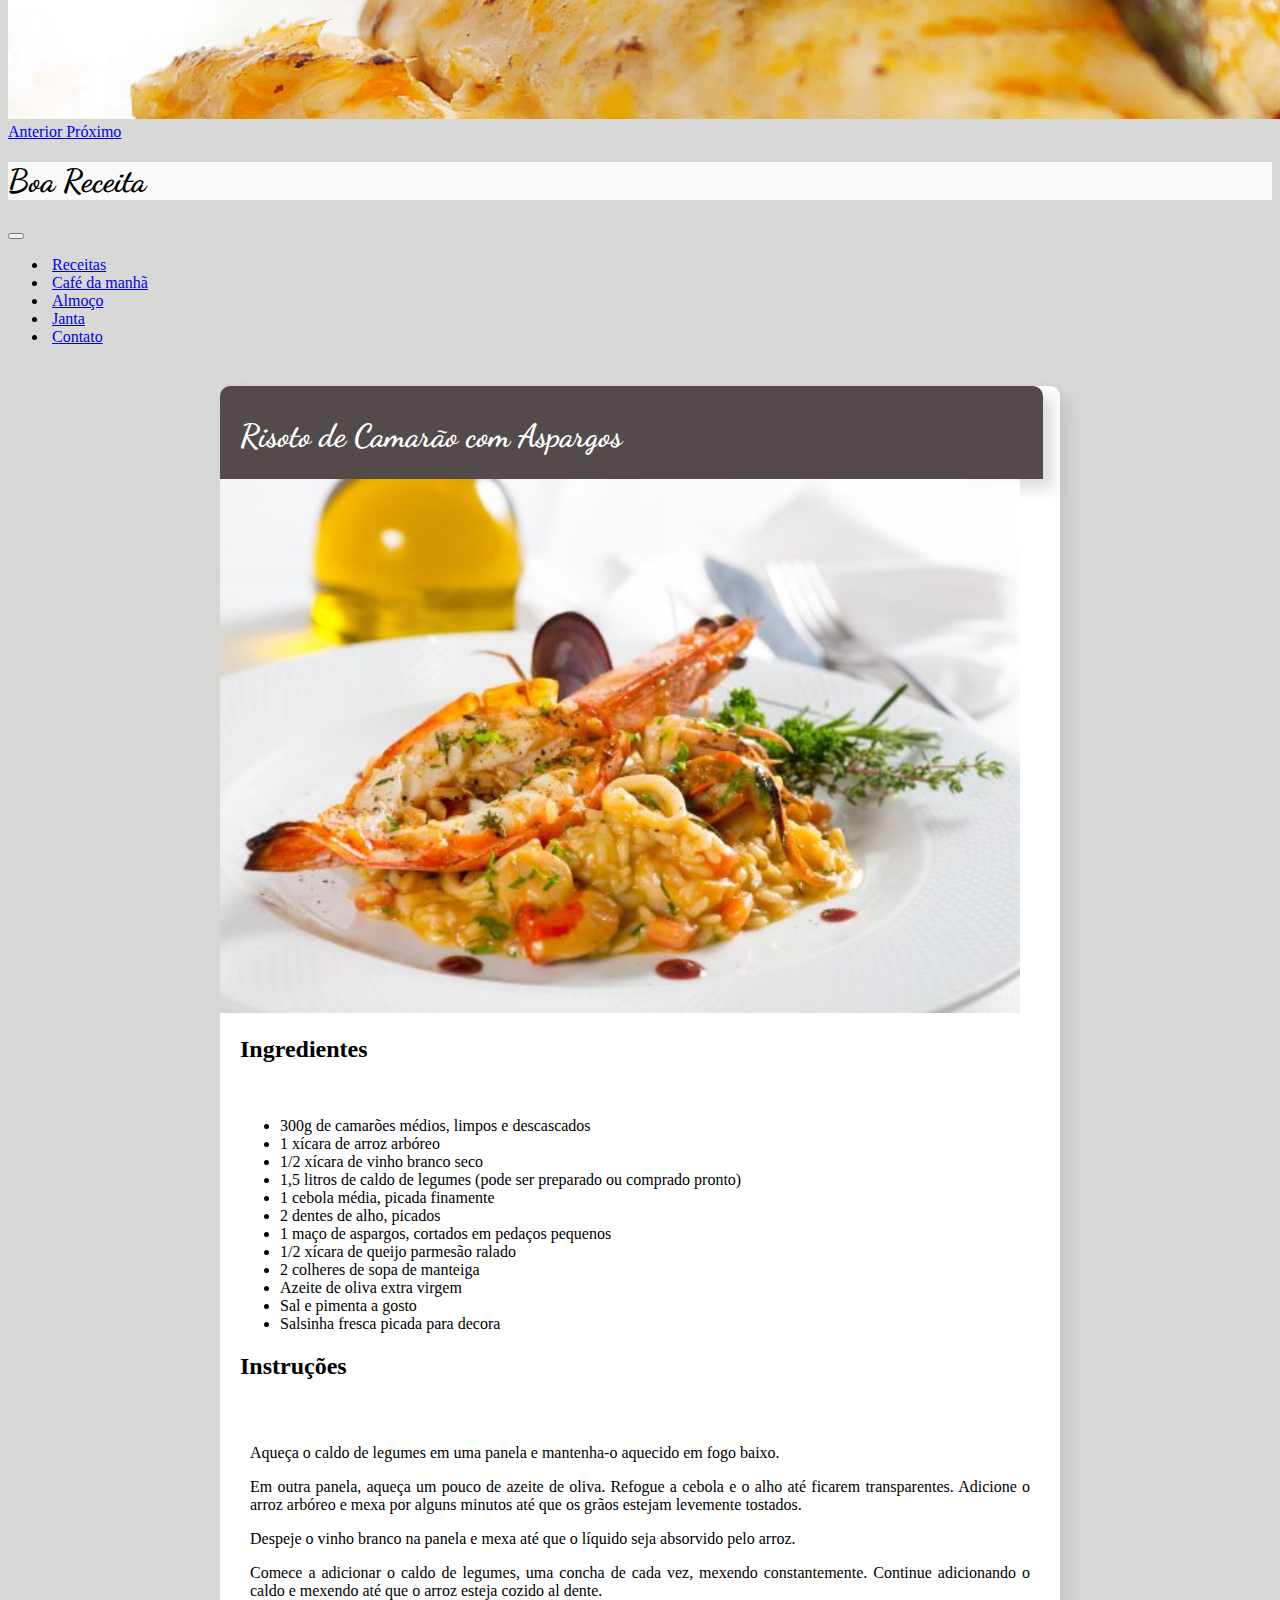
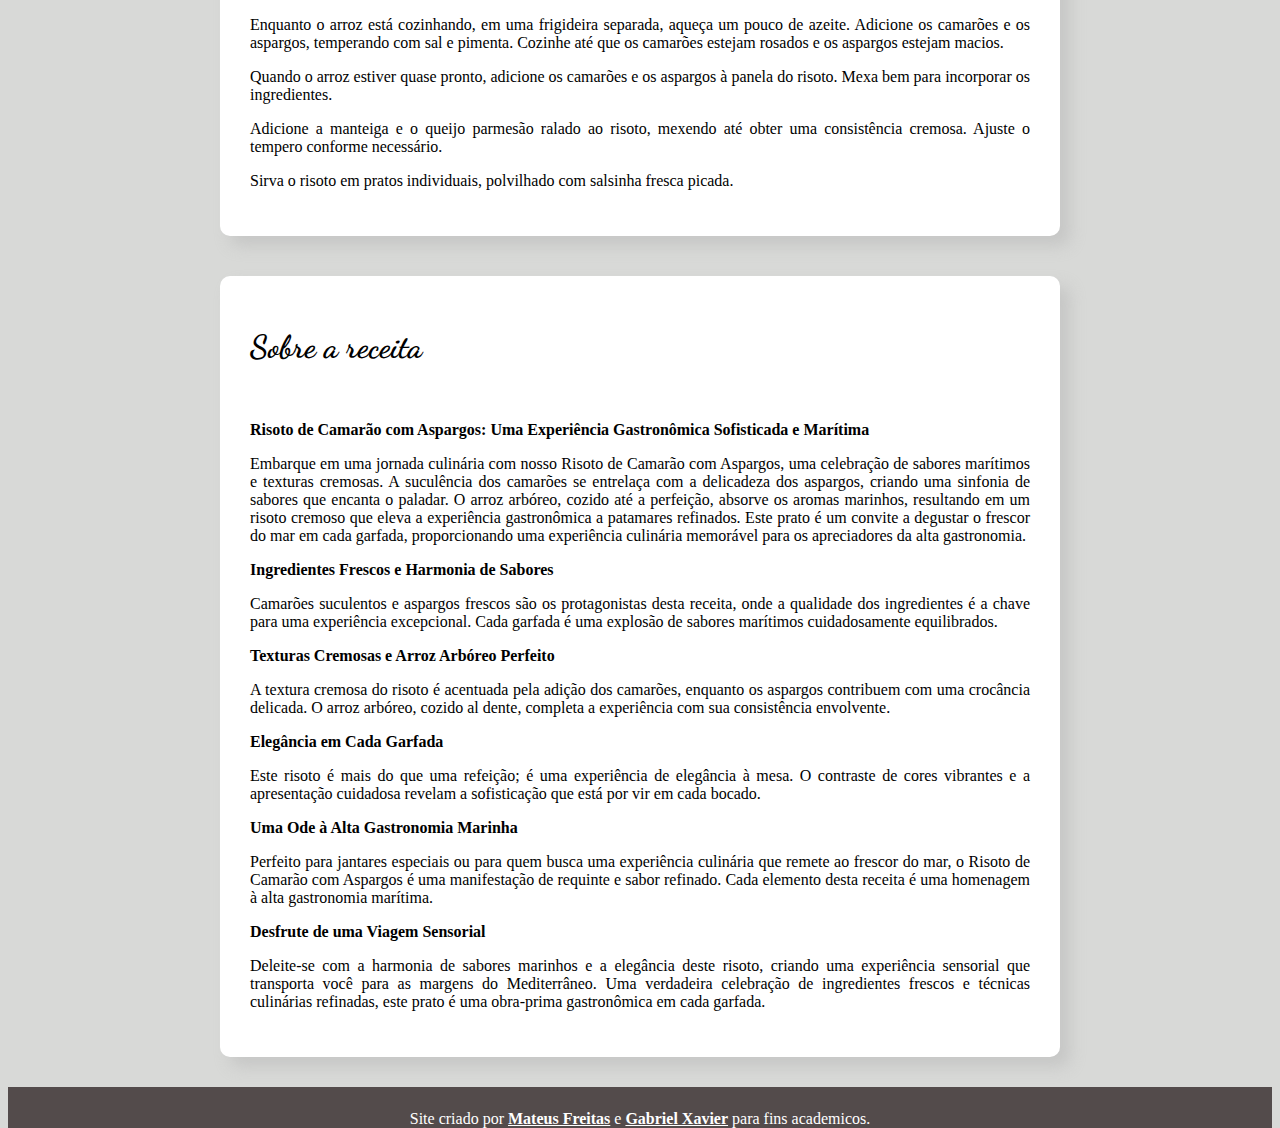
<file: receitas-para-janta/camarao.html>
<!DOCTYPE html>
<html lang="pt-br">
<head>
    <meta charset="UTF-8">
    <meta http-equiv="X-UA-Compatible" content="IE=edge">
    <meta name="viewport" content="width=device-width, initial-scale=1.0">
    <title>Boa receita</title>
    <link rel="shortcut icon" href="../imagens/favicon2.ico" type="image/x-icon">
    <link rel="stylesheet" href="https://stackpath.bootstrapcdn.com/bootstrap/4.1.3/css/bootstrap.min.css" integrity="sha384-MCw98/SFnGE8fJT3GXwEOngsV7Zt27NXFoaoApmYm81iuXoPkFOJwJ8ERdknLPMO" crossorigin="anonymous">
    <link rel="stylesheet" href="../style.css">
</head>
<body>
      <div>
            <div id="carouselExampleIndicators" class="carousel slide" data-ride="carousel">
          <ol class="carousel-indicators">
            <li data-target="#carouselExampleIndicators" data-slide-to="0" class="active"></li>
            <li data-target="#carouselExampleIndicators" data-slide-to="1"></li>
            <li data-target="#carouselExampleIndicators" data-slide-to="2"></li>
          </ol>
          <div class="carousel-inner">
            <div class="carousel-item active">
              <img class="d-block w-100" src="../imagens/jantacortado.jpg" alt="Primeiro Slide">
            </div>
            <div class="carousel-item">
              <img class="d-block w-100" src="../imagens/janta2cortado.jpg" alt="Segundo Slide">
            </div>
            <div class="carousel-item">
              <img class="d-block w-100" src="../imagens/janta3cortado.jpg" alt="Terceiro Slide">
            </div>
          </div>
          <a class="carousel-control-prev" href="#carouselExampleIndicators" role="button" data-slide="prev">
            <span class="carousel-control-prev-icon" aria-hidden="true"></span>
            <span class="sr-only">Anterior</span>
          </a>
          <a class="carousel-control-next" href="#carouselExampleIndicators" role="button" data-slide="next">
            <span class="carousel-control-next-icon" aria-hidden="true"></span>
            <span class="sr-only">Próximo</span>
          </a>
        </div>
      </div>
      <header>
        <h1 class="display-1">Boa Receita</h1>
      </header>
  <nav class="navbar navbar-expand-lg navbar-light bg-light">
    <button class="navbar-toggler" type="button" data-toggle="collapse" data-target="#navbarNav" aria-controls="navbarNav" aria-expanded="false" aria-label="Alterna navegação">
      <span class="navbar-toggler-icon"></span>
    </button>
    <div class="collapse navbar-collapse" id="navbarNav" >
      <ul class="navbar-nav">
        <li class="nav-item">
          <a class="nav-link" href="../index.html" target="_self">Receitas</a>
        </li>
        <li class="nav-item">
          <a class="nav-link" href="../cafe.html" target="_self">Café da manhã</a>
        </li>
        <li class="nav-item">
          <a class="nav-link" href="../almoço.html" target="_self">Almoço</a>
        </li>
        <li class="nav-item">
          <a class="nav-link" href="../janta.html" target="_self">Janta</a>
        </li>
        <li class="nav-item">
          <a class="nav-link" href="../contatos.html" target="_self">Contato</a>
        </li>
      </ul>
    </div>
  </nav>

  <div class="principal">
    <div class="cabeçalho">
      <h1>Risoto de Camarão com Aspargos</h1>
    </div>
    <img class="fotos" src="../imagens/camarao.jpg" alt="Foto do Risoto de Camarão com Aspargos">
    <h2>Ingredientes</h2>
    <br>
    <ul>
      <li>300g de camarões médios, limpos e descascados</li>
      <li>1 xícara de arroz arbóreo</li>
      <li>1/2 xícara de vinho branco seco</li>
      <li>1,5 litros de caldo de legumes (pode ser preparado ou comprado pronto)</li>
      <li>1 cebola média, picada finamente</li>
      <li>2 dentes de alho, picados</li>
      <li>1 maço de aspargos, cortados em pedaços pequenos</li>
      <li>1/2 xícara de queijo parmesão ralado</li>
      <li>2 colheres de sopa de manteiga</li>
      <li>Azeite de oliva extra virgem</li>
      <li>Sal e pimenta a gosto</li>
      <li>Salsinha fresca picada para decora</li>
  </ul>
  <h2>Instruções</h2>
  <br>
  <article>
      <p>Aqueça o caldo de legumes em uma panela e mantenha-o aquecido em fogo baixo.</p>

      <p>Em outra panela, aqueça um pouco de azeite de oliva. Refogue a cebola e o alho até ficarem transparentes. Adicione o arroz arbóreo e mexa por alguns minutos até que os grãos estejam levemente tostados.</p>

      <p>Despeje o vinho branco na panela e mexa até que o líquido seja absorvido pelo arroz.</p>

      <p>Comece a adicionar o caldo de legumes, uma concha de cada vez, mexendo constantemente. Continue adicionando o caldo e mexendo até que o arroz esteja cozido al dente.</p>

      <p>Enquanto o arroz está cozinhando, em uma frigideira separada, aqueça um pouco de azeite. Adicione os camarões e os aspargos, temperando com sal e pimenta. Cozinhe até que os camarões estejam rosados e os aspargos estejam macios.</p>

      <p>Quando o arroz estiver quase pronto, adicione os camarões e os aspargos à panela do risoto. Mexa bem para incorporar os ingredientes.</p>

      <p>Adicione a manteiga e o queijo parmesão ralado ao risoto, mexendo até obter uma consistência cremosa. Ajuste o tempero conforme necessário.</p>

      <p>Sirva o risoto em pratos individuais, polvilhado com salsinha fresca picada.</p>
  </article>
  
  </div>

  <div class="principal">
    <article>
        <h1>Sobre a receita</h1>
        <br>
        <h3>Risoto de Camarão com Aspargos: Uma Experiência Gastronômica Sofisticada e Marítima</h3>

        <p>Embarque em uma jornada culinária com nosso Risoto de Camarão com Aspargos, uma celebração de sabores marítimos e texturas cremosas. A suculência dos camarões se entrelaça com a delicadeza dos aspargos, criando uma sinfonia de sabores que encanta o paladar. O arroz arbóreo, cozido até a perfeição, absorve os aromas marinhos, resultando em um risoto cremoso que eleva a experiência gastronômica a patamares refinados. Este prato é um convite a degustar o frescor do mar em cada garfada, proporcionando uma experiência culinária memorável para os apreciadores da alta gastronomia.</p>

        <h3>Ingredientes Frescos e Harmonia de Sabores</h3>
        <p>Camarões suculentos e aspargos frescos são os protagonistas desta receita, onde a qualidade dos ingredientes é a chave para uma experiência excepcional. Cada garfada é uma explosão de sabores marítimos cuidadosamente equilibrados.</p>

        <h3>Texturas Cremosas e Arroz Arbóreo Perfeito</h3>
        <p>A textura cremosa do risoto é acentuada pela adição dos camarões, enquanto os aspargos contribuem com uma crocância delicada. O arroz arbóreo, cozido al dente, completa a experiência com sua consistência envolvente.</p>

        <h3>Elegância em Cada Garfada</h3>
        <p>Este risoto é mais do que uma refeição; é uma experiência de elegância à mesa. O contraste de cores vibrantes e a apresentação cuidadosa revelam a sofisticação que está por vir em cada bocado.</p>

        <h3>Uma Ode à Alta Gastronomia Marinha</h3>
        <p>Perfeito para jantares especiais ou para quem busca uma experiência culinária que remete ao frescor do mar, o Risoto de Camarão com Aspargos é uma manifestação de requinte e sabor refinado. Cada elemento desta receita é uma homenagem à alta gastronomia marítima.</p>

        <h3>Desfrute de uma Viagem Sensorial</h3>
        <p>Deleite-se com a harmonia de sabores marinhos e a elegância deste risoto, criando uma experiência sensorial que transporta você para as margens do Mediterrâneo. Uma verdadeira celebração de ingredientes frescos e técnicas culinárias refinadas, este prato é uma obra-prima gastronômica em cada garfada.</p>
    </article>
  </div>
           
  <footer>
    <p>Site criado por <a href="https://www.linkedin.com/in/mateus-freitas-997105247/">Mateus Freitas</a> e <a href="https://www.linkedin.com/in/gabriel-viana-301a59226/?utm_source=share&utm_campaign=share_via&utm_content=profile&utm_medium=android_app">Gabriel Xavier</a> para fins academicos.</p>
  </footer>






    <script src="https://code.jquery.com/jquery-3.3.1.slim.min.js" integrity="sha384-q8i/X+965DzO0rT7abK41JStQIAqVgRVzpbzo5smXKp4YfRvH+8abtTE1Pi6jizo" crossorigin="anonymous"></script>
    <script src="https://cdnjs.cloudflare.com/ajax/libs/popper.js/1.14.3/umd/popper.min.js" integrity="sha384-ZMP7rVo3mIykV+2+9J3UJ46jBk0WLaUAdn689aCwoqbBJiSnjAK/l8WvCWPIPm49" crossorigin="anonymous"></script>
    <script src="https://stackpath.bootstrapcdn.com/bootstrap/4.1.3/js/bootstrap.min.js" integrity="sha384-ChfqqxuZUCnJSK3+MXmPNIyE6ZbWh2IMqE241rYiqJxyMiZ6OW/JmZQ5stwEULTy" crossorigin="anonymous"></script>
</body>
</html>
</file>
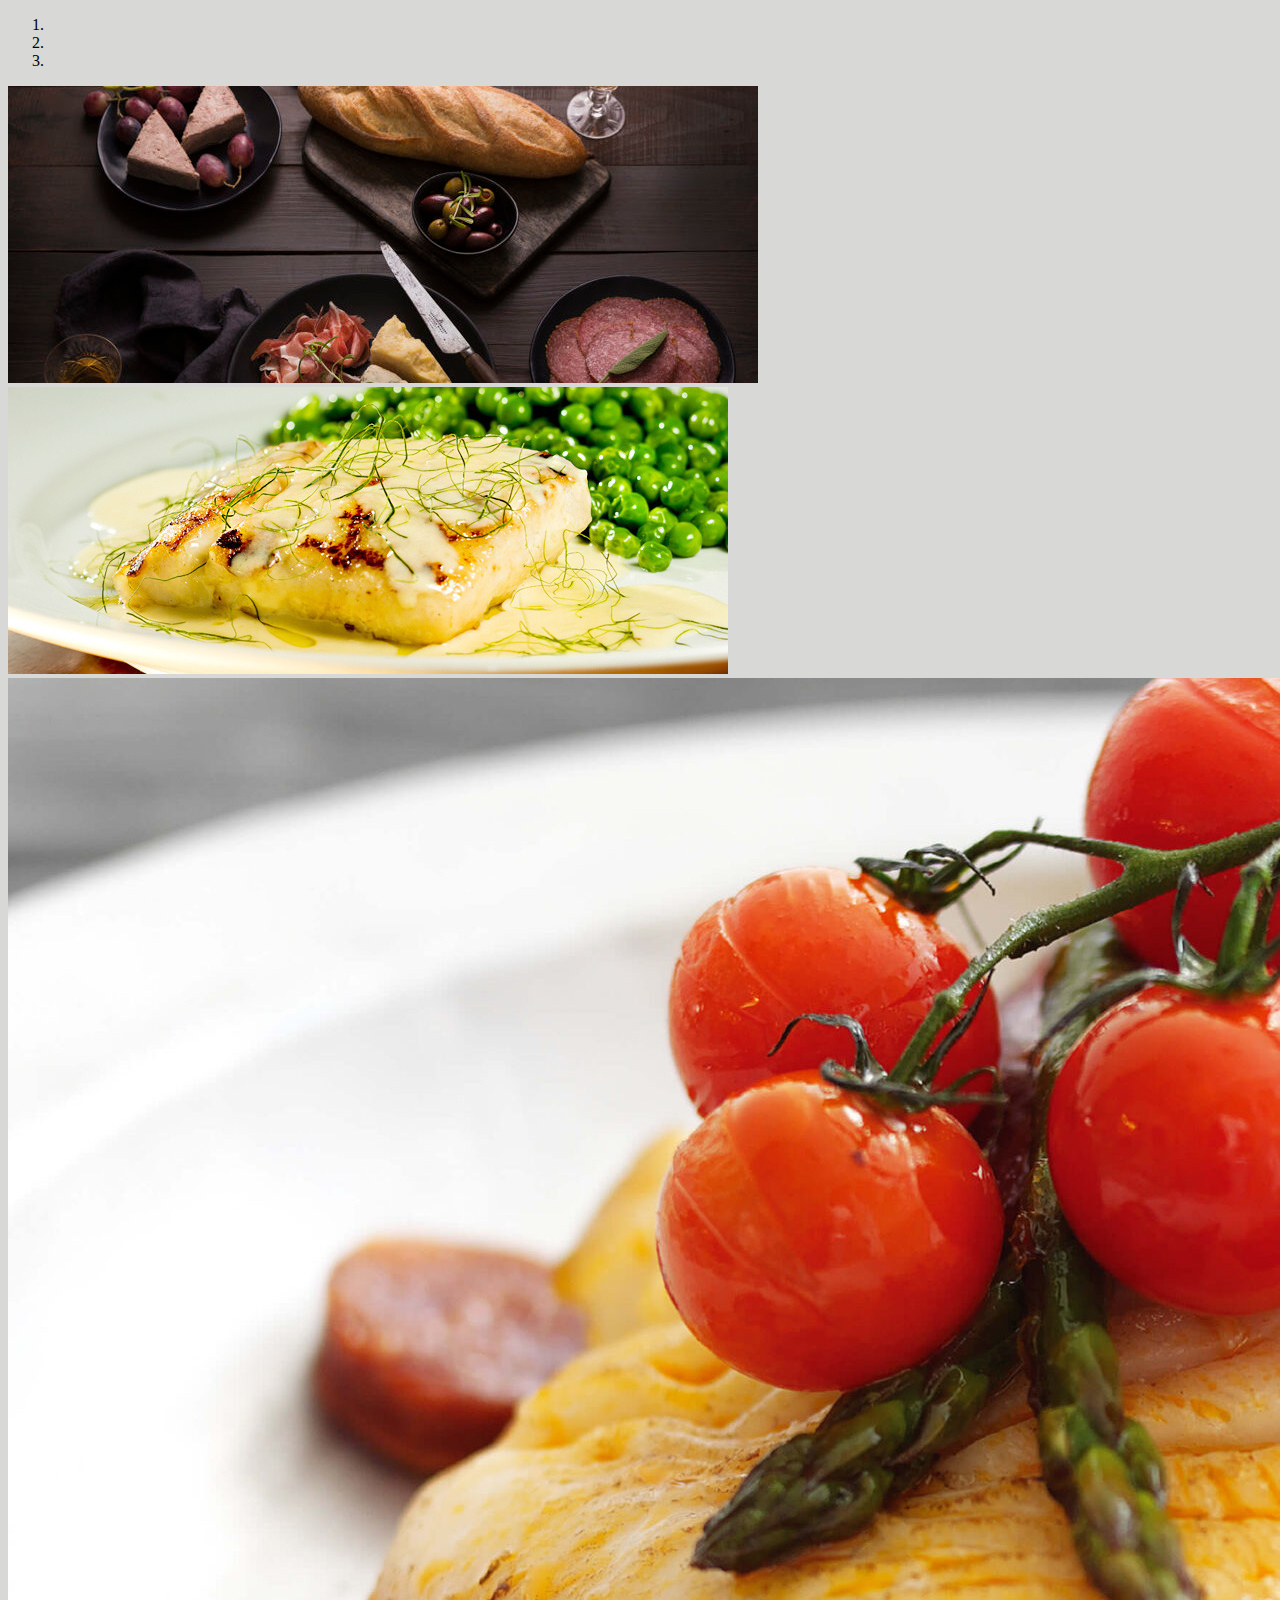
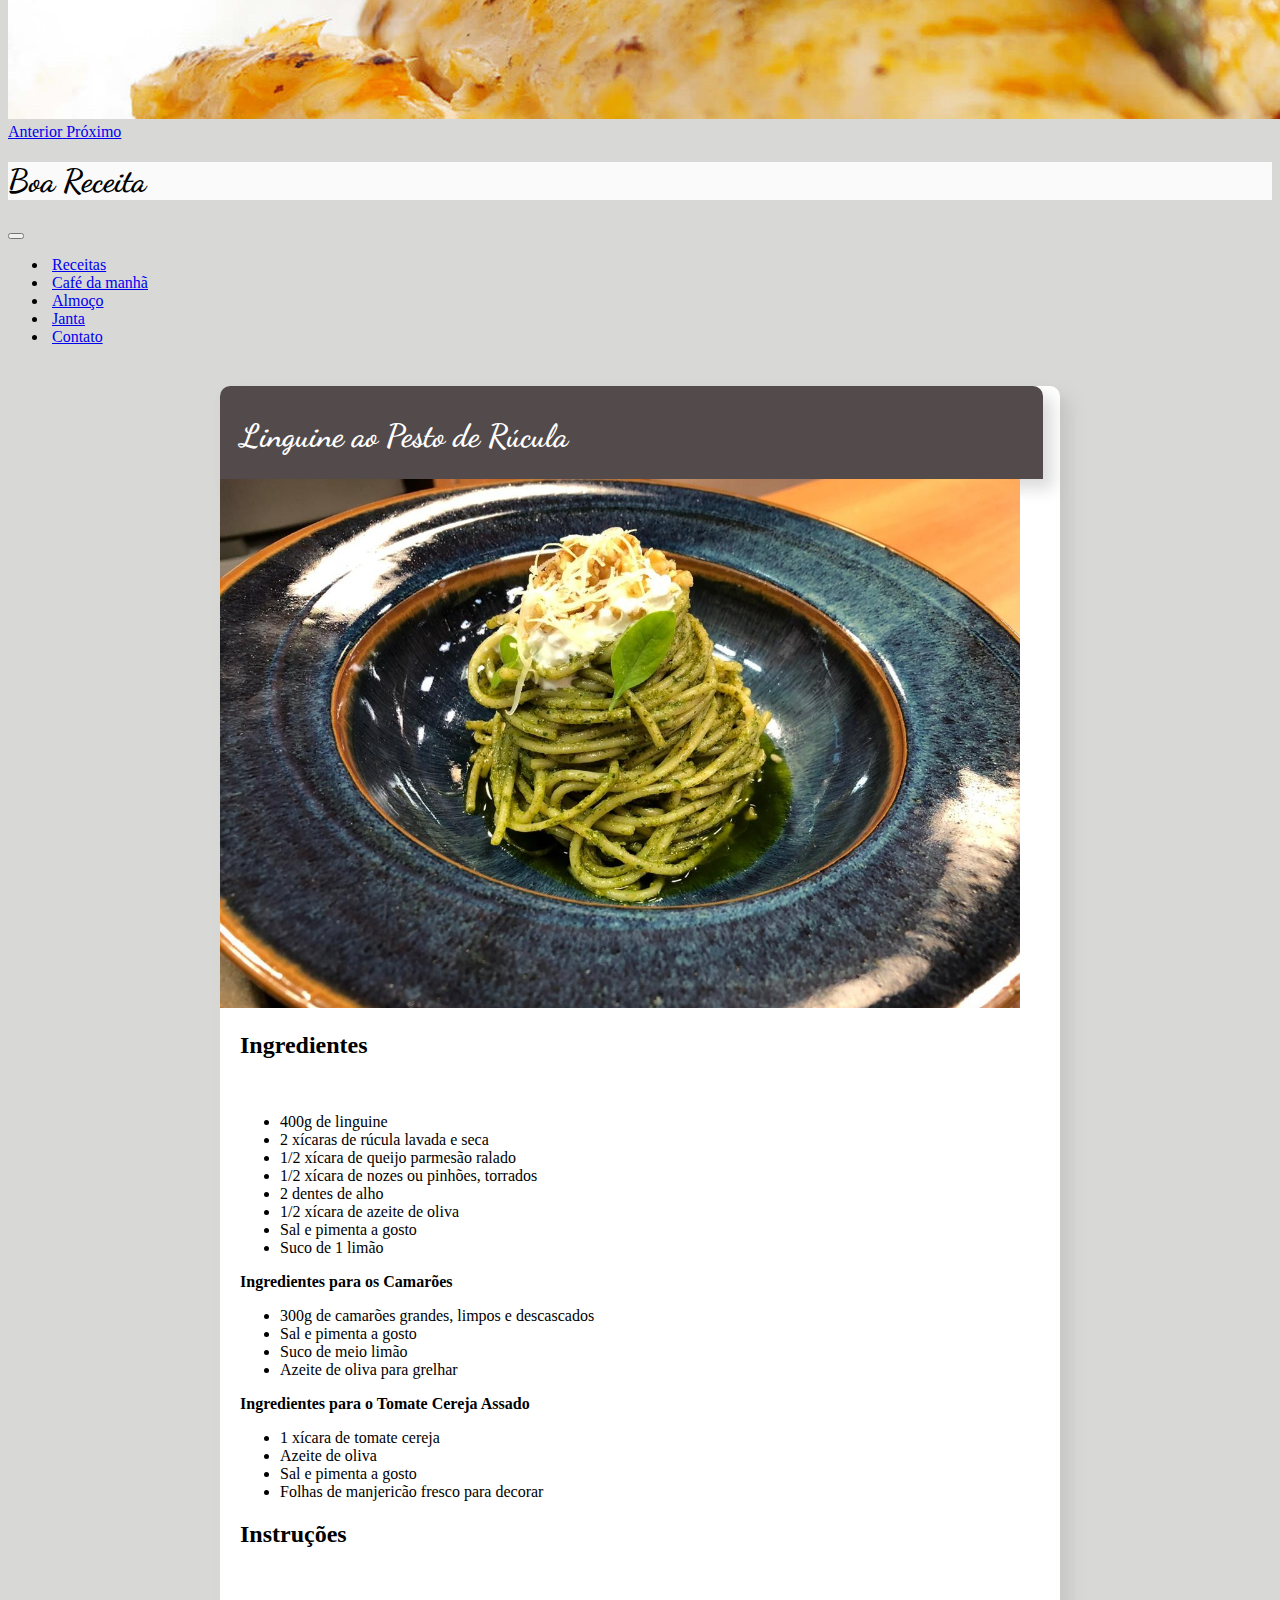
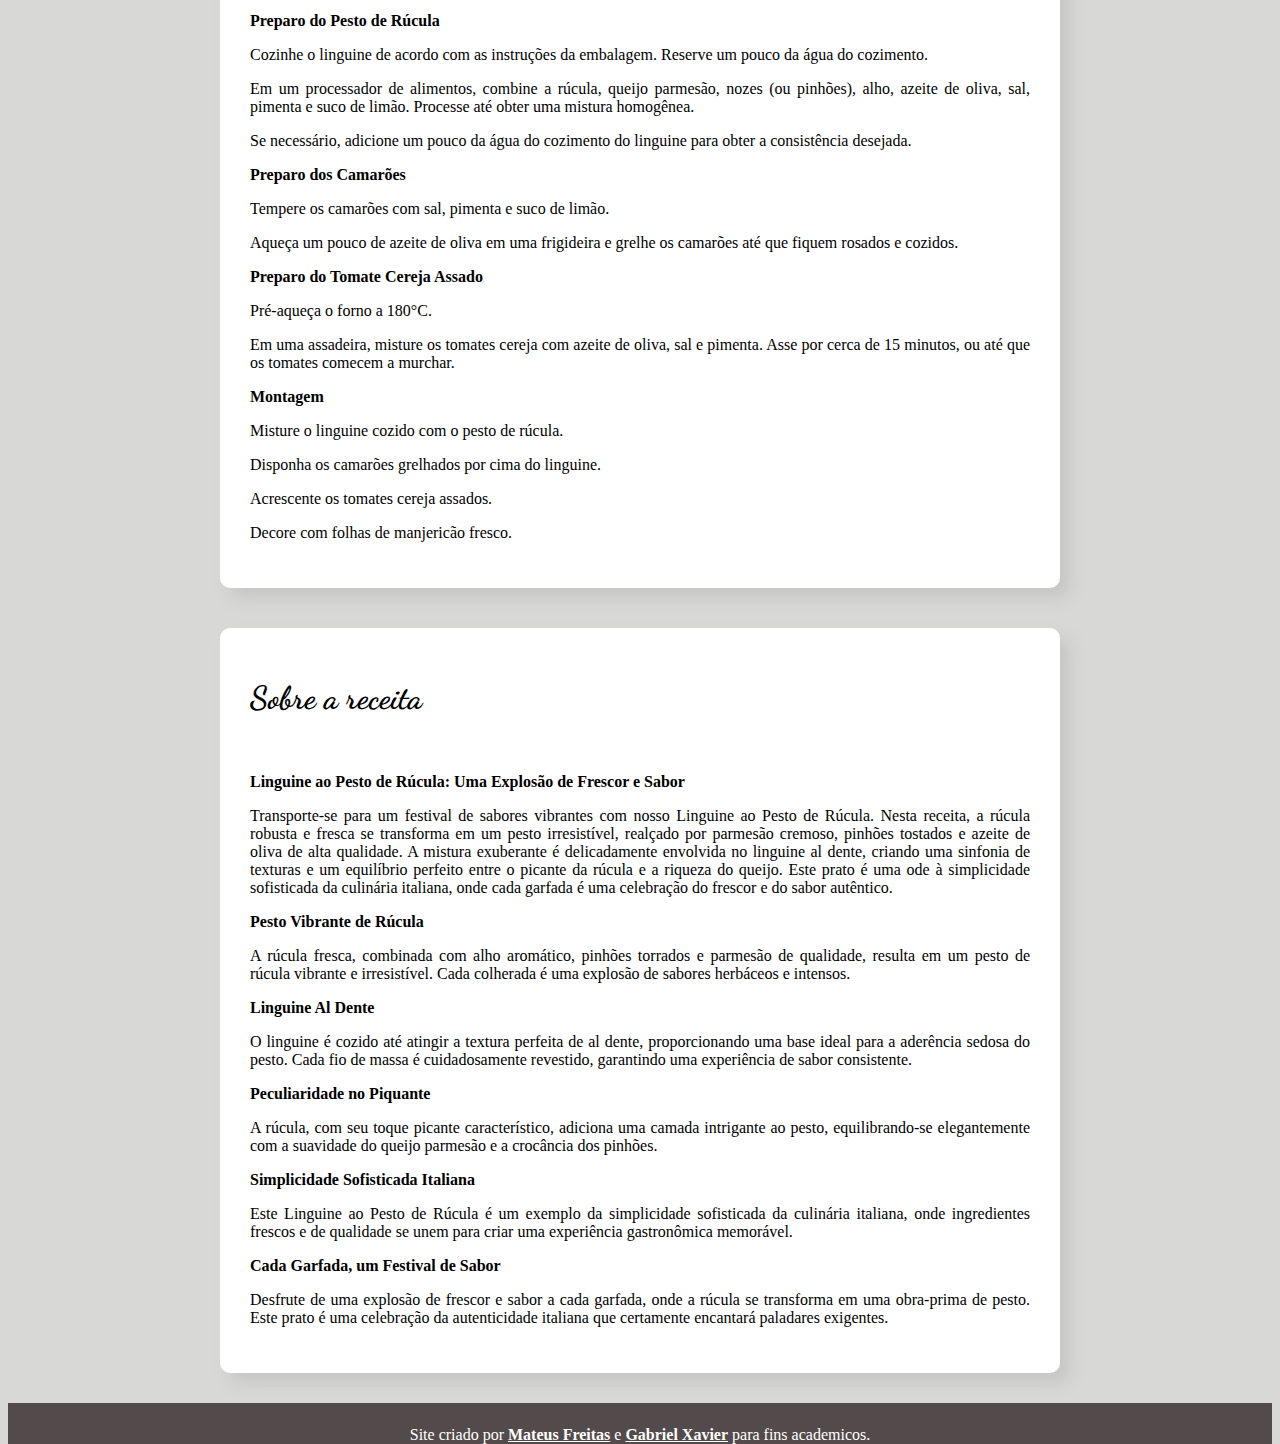
<file: receitas-para-janta/linguine.html>
<!DOCTYPE html>
<html lang="pt-br">
<head>
    <meta charset="UTF-8">
    <meta http-equiv="X-UA-Compatible" content="IE=edge">
    <meta name="viewport" content="width=device-width, initial-scale=1.0">
    <title>Boa receita</title>
    <link rel="shortcut icon" href="../imagens/favicon2.ico" type="image/x-icon">
    <link rel="stylesheet" href="https://stackpath.bootstrapcdn.com/bootstrap/4.1.3/css/bootstrap.min.css" integrity="sha384-MCw98/SFnGE8fJT3GXwEOngsV7Zt27NXFoaoApmYm81iuXoPkFOJwJ8ERdknLPMO" crossorigin="anonymous">
    <link rel="stylesheet" href="../style.css">
</head>
<body>
      <div>
            <div id="carouselExampleIndicators" class="carousel slide" data-ride="carousel">
          <ol class="carousel-indicators">
            <li data-target="#carouselExampleIndicators" data-slide-to="0" class="active"></li>
            <li data-target="#carouselExampleIndicators" data-slide-to="1"></li>
            <li data-target="#carouselExampleIndicators" data-slide-to="2"></li>
          </ol>
          <div class="carousel-inner">
            <div class="carousel-item active">
              <img class="d-block w-100" src="../imagens/jantacortado.jpg" alt="Primeiro Slide">
            </div>
            <div class="carousel-item">
              <img class="d-block w-100" src="../imagens/janta2cortado.jpg" alt="Segundo Slide">
            </div>
            <div class="carousel-item">
              <img class="d-block w-100" src="../imagens/janta3cortado.jpg" alt="Terceiro Slide">
            </div>
          </div>
          <a class="carousel-control-prev" href="#carouselExampleIndicators" role="button" data-slide="prev">
            <span class="carousel-control-prev-icon" aria-hidden="true"></span>
            <span class="sr-only">Anterior</span>
          </a>
          <a class="carousel-control-next" href="#carouselExampleIndicators" role="button" data-slide="next">
            <span class="carousel-control-next-icon" aria-hidden="true"></span>
            <span class="sr-only">Próximo</span>
          </a>
        </div>
      </div>
      <header>
        <h1 class="display-1">Boa Receita</h1>
      </header>
  <nav class="navbar navbar-expand-lg navbar-light bg-light">
    <button class="navbar-toggler" type="button" data-toggle="collapse" data-target="#navbarNav" aria-controls="navbarNav" aria-expanded="false" aria-label="Alterna navegação">
      <span class="navbar-toggler-icon"></span>
    </button>
    <div class="collapse navbar-collapse" id="navbarNav" >
      <ul class="navbar-nav">
        <li class="nav-item">
          <a class="nav-link" href="../index.html" target="_self">Receitas</a>
        </li>
        <li class="nav-item">
          <a class="nav-link" href="../cafe.html" target="_self">Café da manhã</a>
        </li>
        <li class="nav-item">
          <a class="nav-link" href="../almoço.html" target="_self">Almoço</a>
        </li>
        <li class="nav-item">
          <a class="nav-link" href="../janta.html" target="_self">Janta</a>
        </li>
        <li class="nav-item">
          <a class="nav-link" href="../contatos.html" target="_self">Contato</a>
        </li>
      </ul>
    </div>
  </nav>

  <div class="principal">
    <div class="cabeçalho">
      <h1>Linguine ao Pesto de Rúcula</h1>
    </div>
    <img class="fotos" src="../imagens/pesto.jpg" alt="Foto do Linguine ao Pesto de Rúcula">
    <h2>Ingredientes</h2>
    <br>
      <ul>
          <li>400g de linguine</li>
          <li>2 xícaras de rúcula lavada e seca</li>
          <li>1/2 xícara de queijo parmesão ralado</li>
          <li>1/2 xícara de nozes ou pinhões, torrados</li>
          <li>2 dentes de alho</li>
          <li>1/2 xícara de azeite de oliva</li>
          <li>Sal e pimenta a gosto</li>
          <li>Suco de 1 limão</li>
      </ul>
      <h3>Ingredientes para os Camarões</h3>
      <ul>
          <li>300g de camarões grandes, limpos e descascados</li>
          <li>Sal e pimenta a gosto</li>
          <li>Suco de meio limão</li>
          <li>Azeite de oliva para grelhar</li>
      </ul>
      <h3>Ingredientes para o Tomate Cereja Assado</h3>
      <ul>
          <li>1 xícara de tomate cereja</li>
          <li>Azeite de oliva</li>
          <li>Sal e pimenta a gosto</li>
          <li>Folhas de manjericão fresco para decorar</li>
      </ul>
    <h2>Instruções</h2>
    <br>
    <article>
      <h3>Preparo do Pesto de Rúcula</h3>

      <p>Cozinhe o linguine de acordo com as instruções da embalagem. Reserve um pouco da água do cozimento.</p>

      <p>Em um processador de alimentos, combine a rúcula, queijo parmesão, nozes (ou pinhões), alho, azeite de oliva, sal, pimenta e suco de limão. Processe até obter uma mistura homogênea.</p>

      <p>Se necessário, adicione um pouco da água do cozimento do linguine para obter a consistência desejada.</p>

      <h3>Preparo dos Camarões</h3>

      <p>Tempere os camarões com sal, pimenta e suco de limão.</p>

      <p>Aqueça um pouco de azeite de oliva em uma frigideira e grelhe os camarões até que fiquem rosados e cozidos.</p>

      <h3>Preparo do Tomate Cereja Assado</h3>

      <p>Pré-aqueça o forno a 180°C.</p>

      <p>Em uma assadeira, misture os tomates cereja com azeite de oliva, sal e pimenta. Asse por cerca de 15 minutos, ou até que os tomates comecem a murchar.</p>

      <h3>Montagem</h3>

      <p>Misture o linguine cozido com o pesto de rúcula.</p>

      <p>Disponha os camarões grelhados por cima do linguine.</p>

      <p>Acrescente os tomates cereja assados.</p>

      <p>Decore com folhas de manjericão fresco.</p>
    </article>
</div>

  <div class="principal">
    <article>
        <h1>Sobre a receita</h1>
        <br>
        <h3>Linguine ao Pesto de Rúcula: Uma Explosão de Frescor e Sabor</h3>

        <p>Transporte-se para um festival de sabores vibrantes com nosso Linguine ao Pesto de Rúcula. Nesta receita, a rúcula robusta e fresca se transforma em um pesto irresistível, realçado por parmesão cremoso, pinhões tostados e azeite de oliva de alta qualidade. A mistura exuberante é delicadamente envolvida no linguine al dente, criando uma sinfonia de texturas e um equilíbrio perfeito entre o picante da rúcula e a riqueza do queijo. Este prato é uma ode à simplicidade sofisticada da culinária italiana, onde cada garfada é uma celebração do frescor e do sabor autêntico.</p>

        <h3>Pesto Vibrante de Rúcula</h3>
        <p>A rúcula fresca, combinada com alho aromático, pinhões torrados e parmesão de qualidade, resulta em um pesto de rúcula vibrante e irresistível. Cada colherada é uma explosão de sabores herbáceos e intensos.</p>

        <h3>Linguine Al Dente</h3>
        <p>O linguine é cozido até atingir a textura perfeita de al dente, proporcionando uma base ideal para a aderência sedosa do pesto. Cada fio de massa é cuidadosamente revestido, garantindo uma experiência de sabor consistente.</p>

        <h3>Peculiaridade no Piquante</h3>
        <p>A rúcula, com seu toque picante característico, adiciona uma camada intrigante ao pesto, equilibrando-se elegantemente com a suavidade do queijo parmesão e a crocância dos pinhões.</p>

        <h3>Simplicidade Sofisticada Italiana</h3>
        <p>Este Linguine ao Pesto de Rúcula é um exemplo da simplicidade sofisticada da culinária italiana, onde ingredientes frescos e de qualidade se unem para criar uma experiência gastronômica memorável.</p>

        <h3>Cada Garfada, um Festival de Sabor</h3>
        <p>Desfrute de uma explosão de frescor e sabor a cada garfada, onde a rúcula se transforma em uma obra-prima de pesto. Este prato é uma celebração da autenticidade italiana que certamente encantará paladares exigentes.</p>
    </article>
  </div>
           
  <footer>
    <p>Site criado por <a href="https://www.linkedin.com/in/mateus-freitas-997105247/">Mateus Freitas</a> e <a href="https://www.linkedin.com/in/gabriel-viana-301a59226/?utm_source=share&utm_campaign=share_via&utm_content=profile&utm_medium=android_app">Gabriel Xavier</a> para fins academicos.</p>
  </footer>






    <script src="https://code.jquery.com/jquery-3.3.1.slim.min.js" integrity="sha384-q8i/X+965DzO0rT7abK41JStQIAqVgRVzpbzo5smXKp4YfRvH+8abtTE1Pi6jizo" crossorigin="anonymous"></script>
    <script src="https://cdnjs.cloudflare.com/ajax/libs/popper.js/1.14.3/umd/popper.min.js" integrity="sha384-ZMP7rVo3mIykV+2+9J3UJ46jBk0WLaUAdn689aCwoqbBJiSnjAK/l8WvCWPIPm49" crossorigin="anonymous"></script>
    <script src="https://stackpath.bootstrapcdn.com/bootstrap/4.1.3/js/bootstrap.min.js" integrity="sha384-ChfqqxuZUCnJSK3+MXmPNIyE6ZbWh2IMqE241rYiqJxyMiZ6OW/JmZQ5stwEULTy" crossorigin="anonymous"></script>
</body>
</html>
</file>
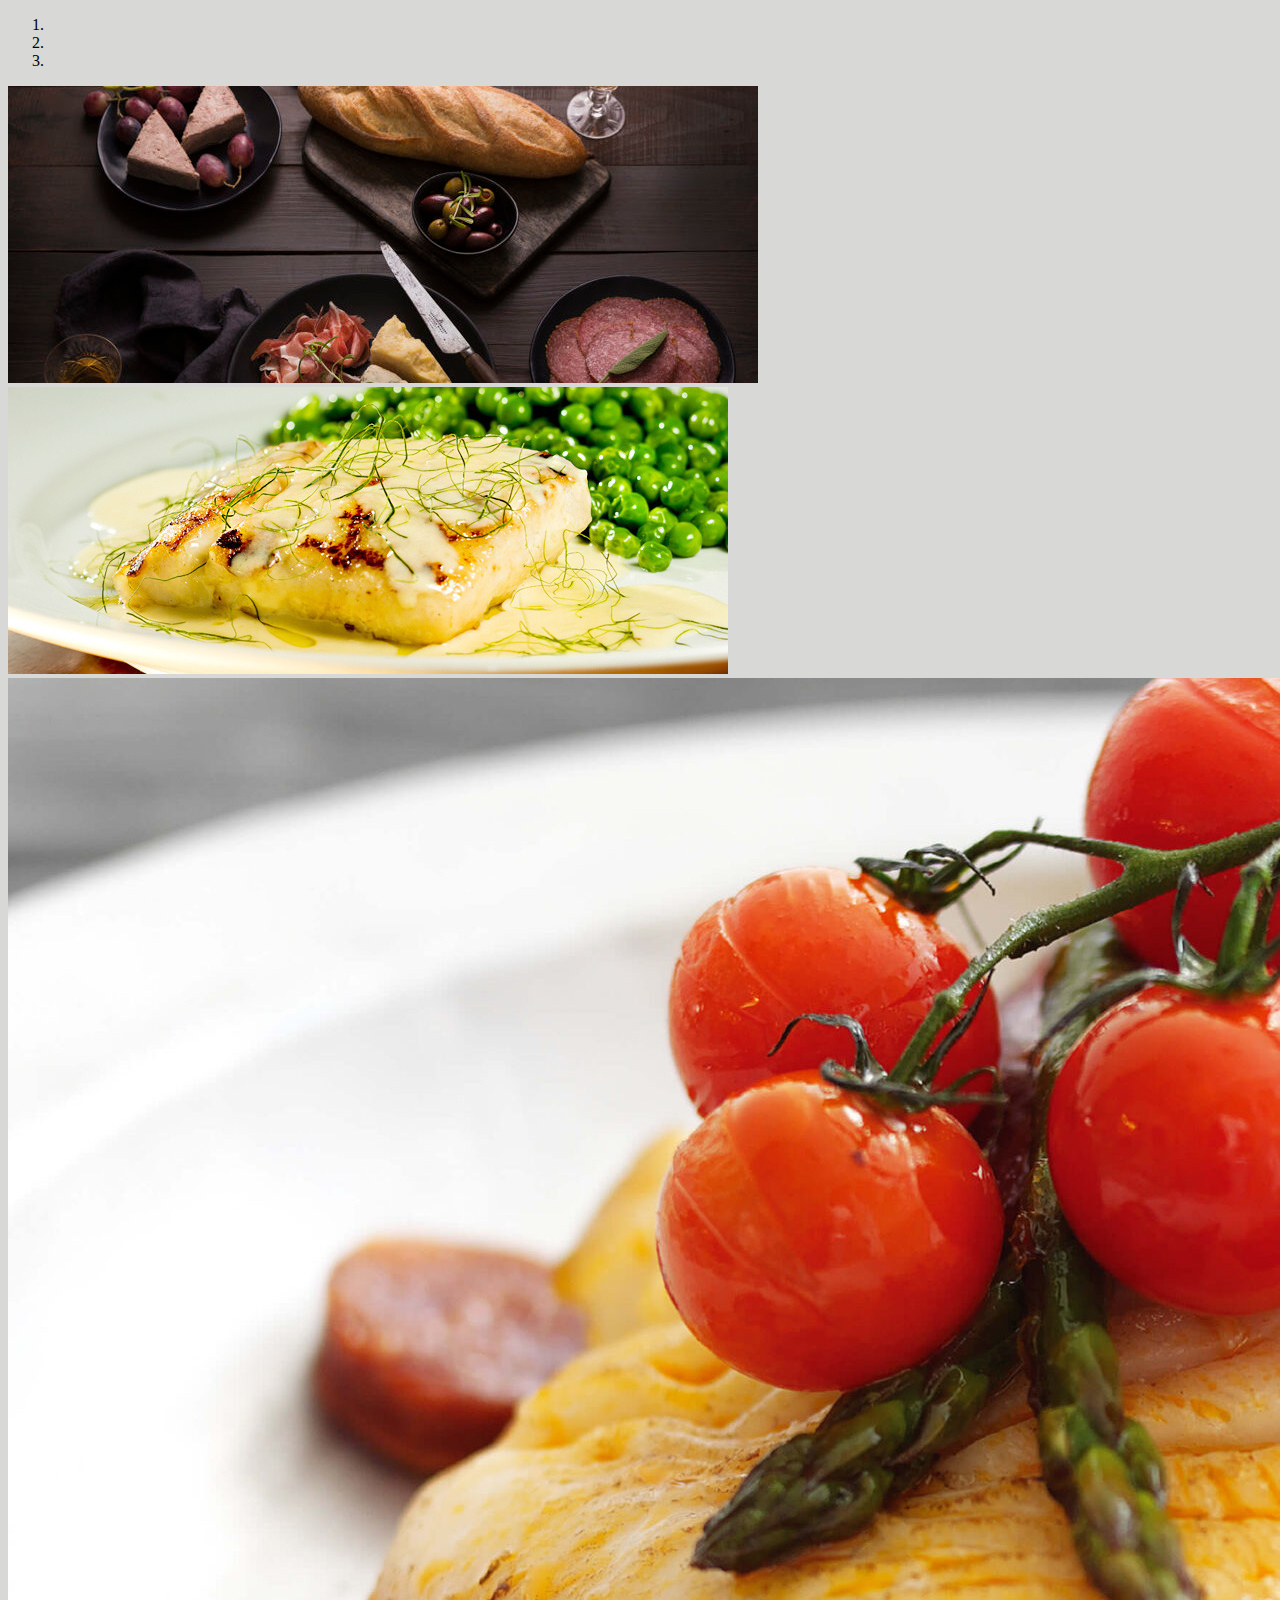
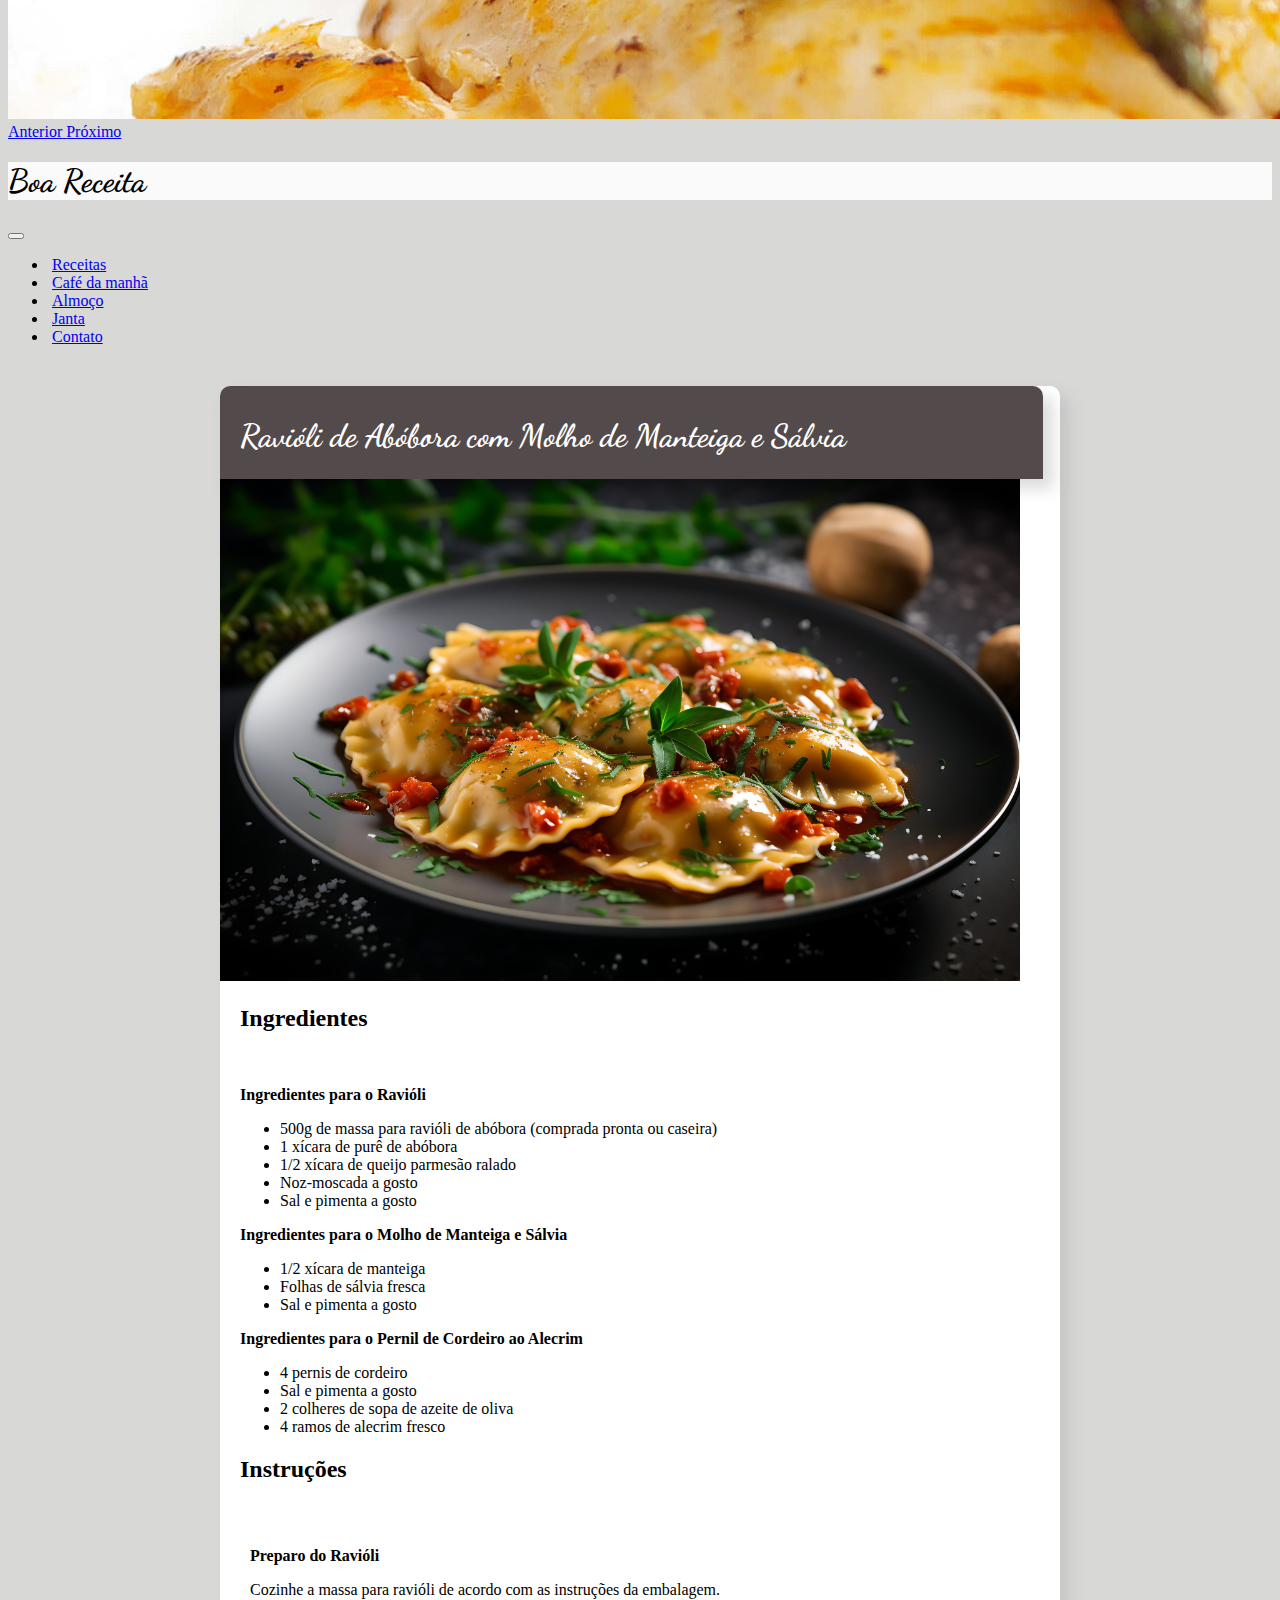
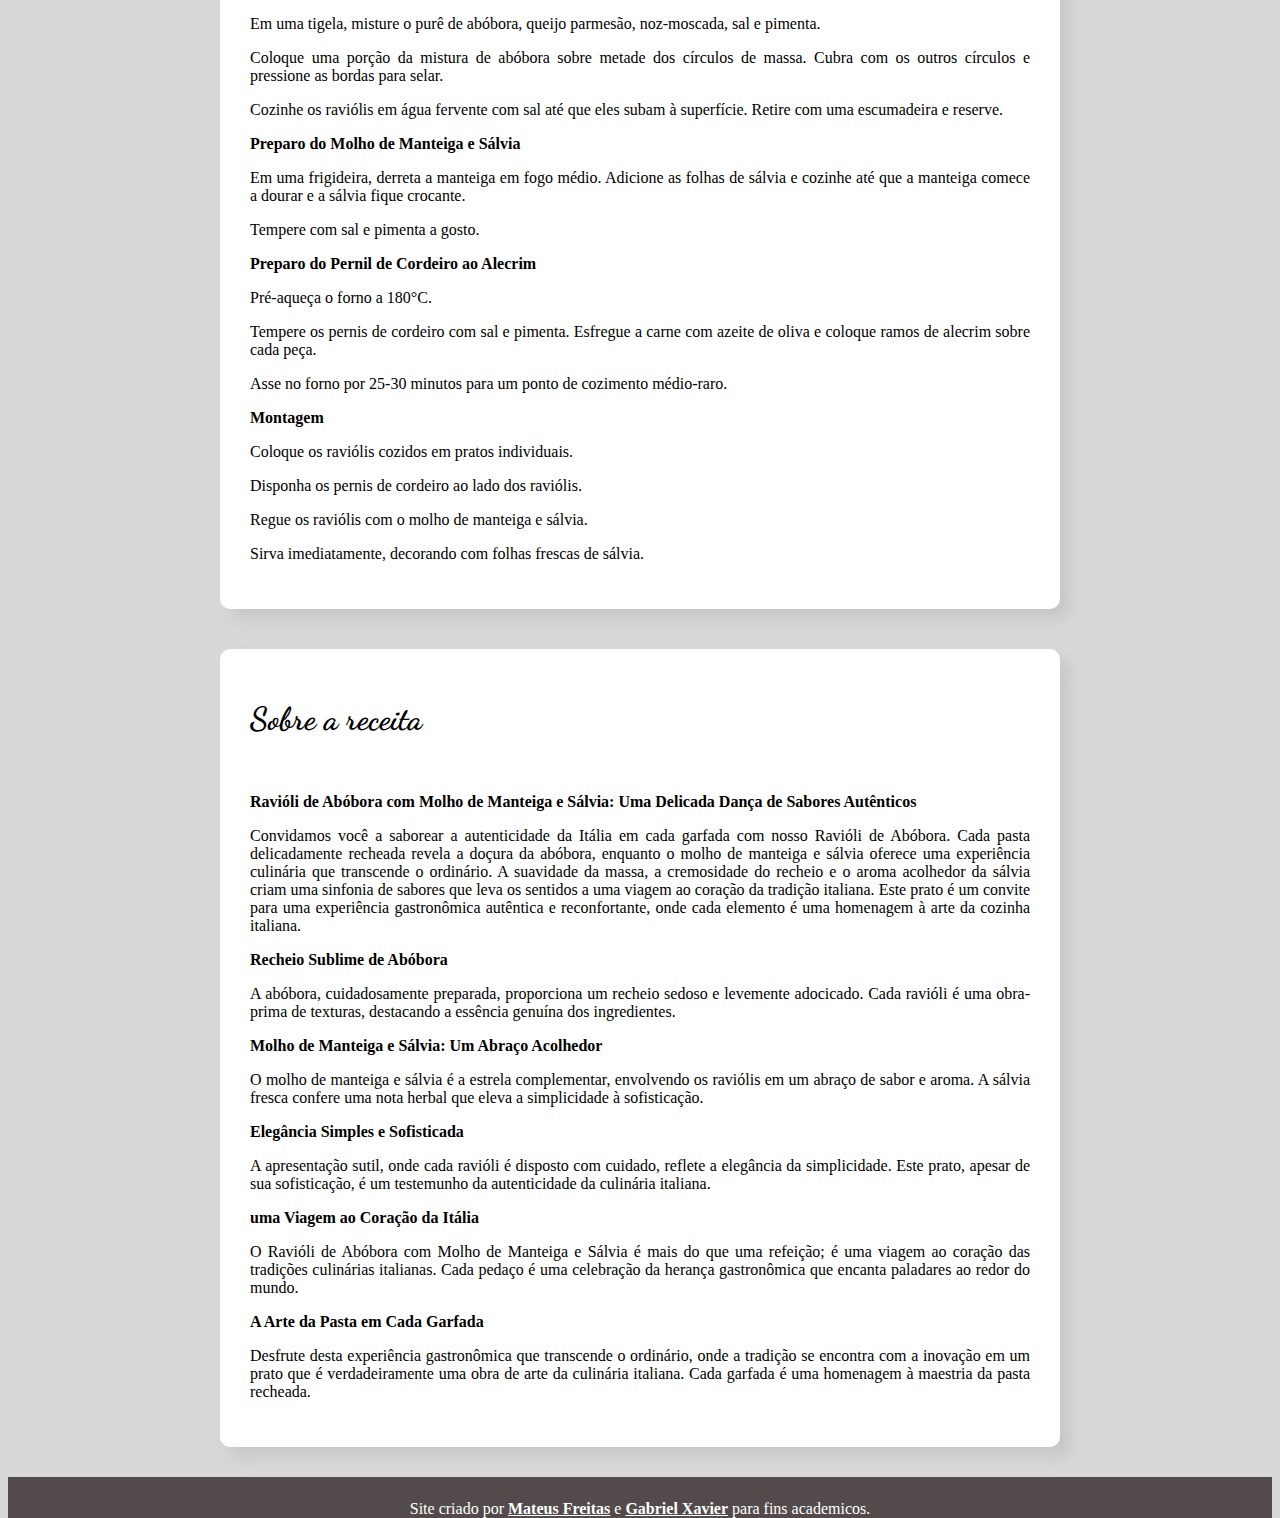
<file: receitas-para-janta/raviloli.html>
<!DOCTYPE html>
<html lang="pt-br">
<head>
    <meta charset="UTF-8">
    <meta http-equiv="X-UA-Compatible" content="IE=edge">
    <meta name="viewport" content="width=device-width, initial-scale=1.0">
    <title>Boa receita</title>
    <link rel="shortcut icon" href="../imagens/favicon2.ico" type="image/x-icon">
    <link rel="stylesheet" href="https://stackpath.bootstrapcdn.com/bootstrap/4.1.3/css/bootstrap.min.css" integrity="sha384-MCw98/SFnGE8fJT3GXwEOngsV7Zt27NXFoaoApmYm81iuXoPkFOJwJ8ERdknLPMO" crossorigin="anonymous">
    <link rel="stylesheet" href="../style.css">
</head>
<body>
      <div>
            <div id="carouselExampleIndicators" class="carousel slide" data-ride="carousel">
          <ol class="carousel-indicators">
            <li data-target="#carouselExampleIndicators" data-slide-to="0" class="active"></li>
            <li data-target="#carouselExampleIndicators" data-slide-to="1"></li>
            <li data-target="#carouselExampleIndicators" data-slide-to="2"></li>
          </ol>
          <div class="carousel-inner">
            <div class="carousel-item active">
              <img class="d-block w-100" src="../imagens/jantacortado.jpg" alt="Primeiro Slide">
            </div>
            <div class="carousel-item">
              <img class="d-block w-100" src="../imagens/janta2cortado.jpg" alt="Segundo Slide">
            </div>
            <div class="carousel-item">
              <img class="d-block w-100" src="../imagens/janta3cortado.jpg" alt="Terceiro Slide">
            </div>
          </div>
          <a class="carousel-control-prev" href="#carouselExampleIndicators" role="button" data-slide="prev">
            <span class="carousel-control-prev-icon" aria-hidden="true"></span>
            <span class="sr-only">Anterior</span>
          </a>
          <a class="carousel-control-next" href="#carouselExampleIndicators" role="button" data-slide="next">
            <span class="carousel-control-next-icon" aria-hidden="true"></span>
            <span class="sr-only">Próximo</span>
          </a>
        </div>
      </div>
      <header>
        <h1 class="display-1">Boa Receita</h1>
      </header>
  <nav class="navbar navbar-expand-lg navbar-light bg-light">
    <button class="navbar-toggler" type="button" data-toggle="collapse" data-target="#navbarNav" aria-controls="navbarNav" aria-expanded="false" aria-label="Alterna navegação">
      <span class="navbar-toggler-icon"></span>
    </button>
    <div class="collapse navbar-collapse" id="navbarNav" >
      <ul class="navbar-nav">
        <li class="nav-item">
          <a class="nav-link" href="../index.html" target="_self">Receitas</a>
        </li>
        <li class="nav-item">
          <a class="nav-link" href="../cafe.html" target="_self">Café da manhã</a>
        </li>
        <li class="nav-item">
          <a class="nav-link" href="../almoço.html" target="_self">Almoço</a>
        </li>
        <li class="nav-item">
          <a class="nav-link" href="../janta.html" target="_self">Janta</a>
        </li>
        <li class="nav-item">
          <a class="nav-link" href="../contatos.html" target="_self">Contato</a>
        </li>
      </ul>
    </div>
  </nav>

  <div class="principal">
    <div class="cabeçalho">
      <h1>Ravióli de Abóbora com Molho de Manteiga e Sálvia</h1>
    </div>
    <img class="fotos" src="../imagens/raviolli.jpg" alt="Foto do Ravióli do Abóbora com Molho de Manteiga e Sálvia">
    <h2>Ingredientes</h2>
    <br>
    <h3>Ingredientes para o Ravióli</h3>
    <ul>
        <li>500g de massa para ravióli de abóbora (comprada pronta ou caseira)</li>
        <li>1 xícara de purê de abóbora</li>
        <li>1/2 xícara de queijo parmesão ralado</li>
        <li>Noz-moscada a gosto</li>
        <li>Sal e pimenta a gosto</li>
    </ul>
    <h3>Ingredientes para o Molho de Manteiga e Sálvia</h3>
    <ul>
        <li>1/2 xícara de manteiga</li>
        <li>Folhas de sálvia fresca</li>
        <li>Sal e pimenta a gosto</li>
    </ul>
      <h3>Ingredientes para o Pernil de Cordeiro ao Alecrim</h3>
      <ul>
          <li>4 pernis de cordeiro</li>
          <li>Sal e pimenta a gosto</li>
          <li>2 colheres de sopa de azeite de oliva</li>
          <li>4 ramos de alecrim fresco</li>
      </ul>
    <h2>Instruções</h2>
    <br>
    <article>
      <h3>Preparo do Ravióli</h3>

      <p>Cozinhe a massa para ravióli de acordo com as instruções da embalagem.</p>

      <p>Em uma tigela, misture o purê de abóbora, queijo parmesão, noz-moscada, sal e pimenta.</p>

      <p>Coloque uma porção da mistura de abóbora sobre metade dos círculos de massa. Cubra com os outros círculos e pressione as bordas para selar.</p>

      <p>Cozinhe os raviólis em água fervente com sal até que eles subam à superfície. Retire com uma escumadeira e reserve.</p>

      <h3>Preparo do Molho de Manteiga e Sálvia</h3>

      <p>Em uma frigideira, derreta a manteiga em fogo médio. Adicione as folhas de sálvia e cozinhe até que a manteiga comece a dourar e a sálvia fique crocante.</p>

      <p>Tempere com sal e pimenta a gosto.</p>

      <h3>Preparo do Pernil de Cordeiro ao Alecrim</h3>

      <p>Pré-aqueça o forno a 180°C.</p>

      <p>Tempere os pernis de cordeiro com sal e pimenta. Esfregue a carne com azeite de oliva e coloque ramos de alecrim sobre cada peça.</p>

      <p>Asse no forno por 25-30 minutos para um ponto de cozimento médio-raro.</p>

      <h3>Montagem</h3>

      <p>Coloque os raviólis cozidos em pratos individuais.</p>

      <p>Disponha os pernis de cordeiro ao lado dos raviólis.</p>

      <p>Regue os raviólis com o molho de manteiga e sálvia.</p>

      <p>Sirva imediatamente, decorando com folhas frescas de sálvia.</p>
    </article>
  </div>

  <div class="principal">
    <article>
        <h1>Sobre a receita</h1>
        <br>
        <h3>Ravióli de Abóbora com Molho de Manteiga e Sálvia: Uma Delicada Dança de Sabores Autênticos</h3>

        <p>Convidamos você a saborear a autenticidade da Itália em cada garfada com nosso Ravióli de Abóbora. Cada pasta delicadamente recheada revela a doçura da abóbora, enquanto o molho de manteiga e sálvia oferece uma experiência culinária que transcende o ordinário. A suavidade da massa, a cremosidade do recheio e o aroma acolhedor da sálvia criam uma sinfonia de sabores que leva os sentidos a uma viagem ao coração da tradição italiana. Este prato é um convite para uma experiência gastronômica autêntica e reconfortante, onde cada elemento é uma homenagem à arte da cozinha italiana.</p>

        <h3>Recheio Sublime de Abóbora</h3>
        <p>A abóbora, cuidadosamente preparada, proporciona um recheio sedoso e levemente adocicado. Cada ravióli é uma obra-prima de texturas, destacando a essência genuína dos ingredientes.</p>

        <h3>Molho de Manteiga e Sálvia: Um Abraço Acolhedor</h3>
        <p>O molho de manteiga e sálvia é a estrela complementar, envolvendo os raviólis em um abraço de sabor e aroma. A sálvia fresca confere uma nota herbal que eleva a simplicidade à sofisticação.</p>

        <h3>Elegância Simples e Sofisticada</h3>
        <p>A apresentação sutil, onde cada ravióli é disposto com cuidado, reflete a elegância da simplicidade. Este prato, apesar de sua sofisticação, é um testemunho da autenticidade da culinária italiana.</p>

        <h3>uma Viagem ao Coração da Itália</h3>
        <p>O Ravióli de Abóbora com Molho de Manteiga e Sálvia é mais do que uma refeição; é uma viagem ao coração das tradições culinárias italianas. Cada pedaço é uma celebração da herança gastronômica que encanta paladares ao redor do mundo.</p>

        <h3>A Arte da Pasta em Cada Garfada</h3>
        <p>Desfrute desta experiência gastronômica que transcende o ordinário, onde a tradição se encontra com a inovação em um prato que é verdadeiramente uma obra de arte da culinária italiana. Cada garfada é uma homenagem à maestria da pasta recheada.</p>
    </article>
  </div>
           
  <footer>
    <p>Site criado por <a href="https://www.linkedin.com/in/mateus-freitas-997105247/">Mateus Freitas</a> e <a href="https://www.linkedin.com/in/gabriel-viana-301a59226/?utm_source=share&utm_campaign=share_via&utm_content=profile&utm_medium=android_app">Gabriel Xavier</a> para fins academicos.</p>
  </footer>






    <script src="https://code.jquery.com/jquery-3.3.1.slim.min.js" integrity="sha384-q8i/X+965DzO0rT7abK41JStQIAqVgRVzpbzo5smXKp4YfRvH+8abtTE1Pi6jizo" crossorigin="anonymous"></script>
    <script src="https://cdnjs.cloudflare.com/ajax/libs/popper.js/1.14.3/umd/popper.min.js" integrity="sha384-ZMP7rVo3mIykV+2+9J3UJ46jBk0WLaUAdn689aCwoqbBJiSnjAK/l8WvCWPIPm49" crossorigin="anonymous"></script>
    <script src="https://stackpath.bootstrapcdn.com/bootstrap/4.1.3/js/bootstrap.min.js" integrity="sha384-ChfqqxuZUCnJSK3+MXmPNIyE6ZbWh2IMqE241rYiqJxyMiZ6OW/JmZQ5stwEULTy" crossorigin="anonymous"></script>
</body>
</html>
</file>
<file: style.css>
@import url('https://fonts.googleapis.com/css2?family=Bebas+Neue&family=Dancing+Script&family=Kaushan+Script&family=Roboto:wght@100&display=swap');

body {
    background-color: #D8D9D7;
     margin-bottom: 30px;
}
header {
    background-color: #fafafa;
}
header > h1 {
    font-family: Dancing Script;
}
div.principal {
    margin: auto;
    margin-top: 40px;
    max-width: 800px;
    padding: 20px; 
    border-radius: 10px; 
    background-color: white; 
    box-shadow: 10px 10px 15px #b1b1b173 ;
}
div.cabeçalho {
    max-width: 800px;
    border-top-right-radius: 10px;
    border-top-left-radius: 10px;
    margin: -20px;
    margin-bottom: 10px;
    padding: 10px 3px 2px 20px;
    background-color: rgb(83, 75, 75);
    color: white;
    box-shadow: 10px 10px 15px #b1b1b173 ;
    font-family: dancing script;
}
article {
    padding: 10px;
}
h1 {
    font-family: Dancing Script;
    font-size: 2em;
}
h2 {
    font-size: 1.5em;
}
h3 {
    font-size: 1em;
}
p {
    color: black;
    text-align: justify;
}
li > a {
    margin-left: 4px;
    margin-right: 4px;
}
img.fotos {
    margin-top: -10px;
    margin-left: -20px;
    width: 110%;
    max-width: 800px;
}
footer {
    background-color: rgb(83, 75, 75);
    margin: 0px;
    margin-top: 30px;
    margin-bottom: -40px;
    padding-top: 7px;
}
footer > p {
    color: white;
    text-align: center;
}
footer a {
    color: white;
    font-weight: 600;
}
footer a:hover {
    color: white;
    text-decoration: underline;
}
</file>
